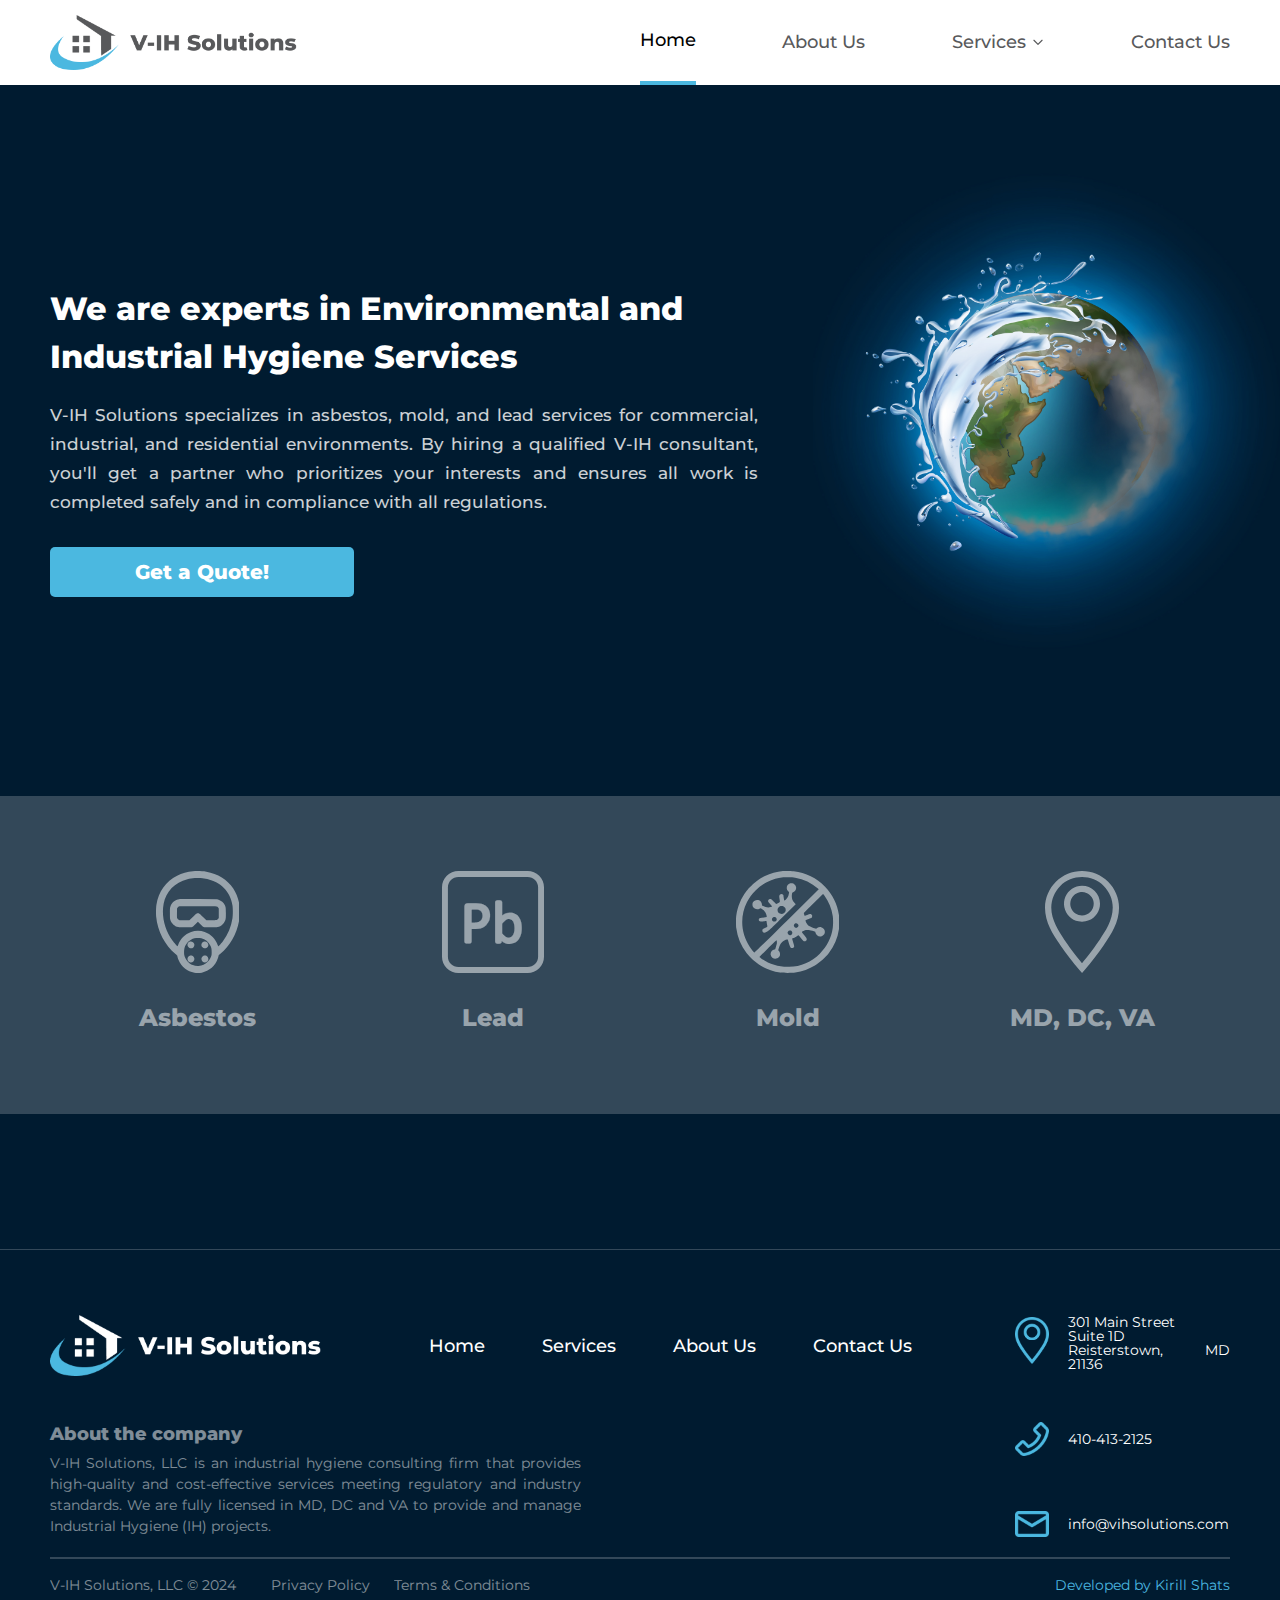
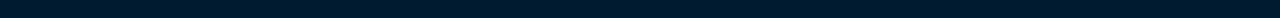
<file: index.html>
<!DOCTYPE html>
<html lang="en">

<head>
    <meta charset="UTF-8">
    <meta name="viewport" content="width=device-width, initial-scale=1.0">
    <title>Industrial Hygienists | MD, D.C., VA | Environmental Consulting</title>
    <link rel="canonical" href="https://www.vihsolutions.com" />
    <meta name="description"
        content="An industrial hygiene and environmental consulting firm serving MD, D.C., and VA, specializing in asbestos, mold, and lead with 20+ years of experience!">
    <link rel="icon" href="/assets/img/icons/favicon.png" type="image/png">

    <link rel="stylesheet" href="/assets/css/styles.css">
    <link rel="stylesheet" href="/assets/css/responsive.css">

    <!-- Google Font - Eventually Download Font -->
    <link rel="preconnect" href="https://fonts.googleapis.com">
    <link rel="preconnect" href="https://fonts.gstatic.com" crossorigin>
    <link href="https://fonts.googleapis.com/css2?family=Montserrat:ital,wght@0,100..900;1,100..900&display=swap"
        rel="stylesheet">
</head>

<body>
    <!-- Navbar -->
    <nav>
        <div id="nav-bar" class="container">
            <div id="upper-nav-layer">
                <a id="nav-logo" class="img-container" href="/">
                    <img src="/assets/img/icons/vih-logo-nav.png" alt="V-IH Solutions, LLC logo.">
                </a>
                <div id="hamburger-menu">
                    <div class="hamburger-line"></div>
                    <div class="hamburger-line"></div>
                    <div class="hamburger-line"></div>
                </div>
            </div>
            <ul id="nav-links">
                <li class="active"><a href="/" class="nav-link">Home</a></li>
                <li><a href="/about-us" class="nav-link">About Us</a></li>
                <li id="nav-services">
                    <span>
                        Services
                        <svg id="services-chevron" viewBox="0 0 24 24" fill="none" xmlns="http://www.w3.org/2000/svg"
                            stroke="">
                            <g stroke-width=""></g>
                            <g stroke-linecap="round" stroke-linejoin="round"></g>
                            <g>
                                <path fill-rule="evenodd" clip-rule="evenodd"
                                    d="M4.29289 8.29289C4.68342 7.90237 5.31658 7.90237 5.70711 8.29289L12 14.5858L18.2929 8.29289C18.6834 7.90237 19.3166 7.90237 19.7071 8.29289C20.0976 8.68342 20.0976 9.31658 19.7071 9.70711L12.7071 16.7071C12.3166 17.0976 11.6834 17.0976 11.2929 16.7071L4.29289 9.70711C3.90237 9.31658 3.90237 8.68342 4.29289 8.29289Z"
                                    fill="#58595B"></path>
                            </g>
                        </svg>
                    </span>
                    <ul id="nav-services-dropdown">
                        <li><a href="/asbestos-services" class="nav-link">Asbestos</a></li>
                        <li><a href="/mold-services" class="nav-link">Mold</a></li>
                        <li><a href="/lead-services" class="nav-link">Lead</a></li>
                    </ul>
                </li>
                <li><a href="/contact-us" class="nav-link">Contact Us</a></li>
            </ul>
        </div>
    </nav>

    <main>
        <!-- Hero -->
        <section id="home-hero-section" class="container page-section">
            <div class="img-container image">
                <img id="hero-img" src="/assets/img/industrial-hygiene-earth.png"
                    alt="Industrial hygiene practices ensuring that the earth is clean through environmental friendly practices">
            </div>
            <div class="hook">
                <h1>We are experts in Environmental and Industrial Hygiene Services</h1>
                <p>V-IH Solutions specializes in asbestos, mold, and lead services for commercial, industrial, and residential
                    environments. By hiring a qualified V-IH consultant, you'll get a partner who prioritizes your
                    interests and ensures all work is completed safely and in compliance with all regulations.
                </p>
                <!-- <p>Hiring a qualified V-IH Solutions consultant to perform any Environmental and Industrial Hygiene
                    Services
                    gets you a partner who represents your interests and ensures that all work is completed correctly.
                </p> -->
                <a class="cta-button home" href="/contact-us">Get a Quote!</a>
            </div>
        </section>

        <!-- Services -->
        <section id="services-section" class="page-section">
            <ul class="container">
                <li class="home-service-item">
                    <a href="/asbestos-services" class="home-service-link">
                        <svg viewBox="0 0 60 73" fill="none" xmlns="http://www.w3.org/2000/svg">
                            <title>Asbestos Service Icon</title>
                            <desc>Icon of face respirator worn during asbestos abatement, signifies that V-IH Solutions
                                offers
                                services that deal with asbestos based consulting</desc>
                            <path fill-rule="evenodd" clip-rule="evenodd"
                                d="M26.468 0.133931C22.4614 0.516242 18.4862 1.63654 15.1063 3.33574C7.04138 7.39037 1.78867 14.7476 0.2992 24.0755C0.0109357 25.881 -0.0963322 30.3994 0.0994109 32.4932C1.07186 42.896 6.31295 53.0489 13.9599 59.3432C14.6669 59.9252 15.2454 60.5 15.2454 60.6206C15.2454 61.0424 15.7616 62.8167 16.1544 63.7453C18.1801 68.5327 22.4611 71.9605 27.5119 72.8393C28.8712 73.0758 31.3815 73.0473 32.7725 72.7796C38.1446 71.7458 42.5847 67.7912 44.2806 62.5298C44.4668 61.9523 44.6534 61.2309 44.6953 60.9265C44.7659 60.4145 44.8703 60.2922 46.092 59.2908C53.4847 53.231 58.6346 43.4592 59.8089 33.2633C60.0366 31.2857 60.0666 27.3232 59.8676 25.4812C59.3742 20.9112 57.6652 16.043 55.3118 12.5036C51.0757 6.13267 44.1703 1.82999 35.9941 0.466764C33.2392 0.00754365 29.2525 -0.131837 26.468 0.133931ZM34.3629 5.30938C37.6077 5.80797 40.3172 6.67352 43.0409 8.0815C45.25 9.22345 46.8742 10.4098 48.5869 12.1323C51.9304 15.4949 53.8252 19.3335 54.742 24.6012C55.0724 26.4994 55.0683 31.6069 54.7344 33.7875C53.8128 39.8088 51.4555 45.4775 47.8913 50.2441C47.049 51.3705 44.7748 53.9333 44.6174 53.9333C44.5584 53.9333 44.3488 53.4756 44.1517 52.9162C42.6253 48.5857 39.279 45.2496 34.8604 43.653C31.9048 42.5851 28.0779 42.5851 25.1223 43.653C20.7191 45.244 17.3504 48.6025 15.8308 52.9162C15.6337 53.4756 15.4249 53.9333 15.3669 53.9333C15.1904 53.9333 12.9137 51.3247 11.9086 49.971C6.23322 42.3266 3.76594 32.1416 5.47674 23.4193C7.1904 14.6828 13.4035 8.30317 22.4762 5.96455C24.0021 5.57121 26.0123 5.22853 27.7729 5.06159C28.9054 4.95424 33.0708 5.11081 34.3629 5.30938ZM16.5917 20.1984C13.7548 20.5328 11.2393 22.6086 10.3283 25.3666C9.97817 26.4266 9.97439 26.4764 9.96734 30.1127C9.96134 33.2349 9.99488 33.9135 10.1905 34.6257C10.929 37.3142 13.2363 39.5312 15.8828 40.0954C17.1908 40.3743 25.2412 40.3636 25.9175 40.0822C26.2092 39.9608 27.1185 39.1631 28.197 38.0824L29.9913 36.2846L31.7857 38.0824C32.8642 39.1631 33.7735 39.9608 34.0651 40.0822C34.75 40.3671 42.7929 40.3741 44.1223 40.0907C46.7092 39.5393 48.897 37.491 49.733 34.8374C50.0027 33.9812 50.0224 33.6733 50.0224 30.3095C50.0224 26.3144 49.9621 25.8629 49.2253 24.338C48.3643 22.5559 46.7633 21.1627 44.8127 20.4979L43.7586 20.1387L30.5786 20.121C23.3296 20.1111 17.0355 20.146 16.5917 20.1984ZM43.6607 25.4694C44.0052 25.6371 44.3718 25.9595 44.5828 26.2801L44.9331 26.8124V30.2549V33.6974L44.5277 34.2018C43.7106 35.2186 43.6761 35.2262 39.6603 35.2718L36.0838 35.3125L33.6575 32.8892C31.2395 30.4745 30.8407 30.1797 29.9913 30.1797C29.1423 30.1797 28.7429 30.4748 26.3332 32.8814L23.9146 35.2968L20.5914 35.296C18.7081 35.2956 17.0578 35.2365 16.7827 35.1598C16.1531 34.9839 15.561 34.4756 15.2334 33.8293C14.9888 33.3474 14.9742 33.1008 15.0106 30.0627L15.0496 26.8116L15.3978 26.2829C15.6015 25.9736 15.9807 25.6373 16.3112 25.4727L16.8766 25.1913L29.9827 25.1912C43.0719 25.191 43.0897 25.1914 43.6607 25.4694ZM32.4172 48.1607C35.254 48.8878 37.5275 50.6929 38.8465 53.2654C39.7121 54.9535 39.8401 55.5546 39.8409 57.9362C39.8415 59.8995 39.8178 60.1045 39.4763 61.0861C38.9407 62.6253 38.1777 63.8341 36.9841 65.0347C35.0988 66.9307 33.1214 67.8277 30.568 67.9447C28.8526 68.0233 27.6958 67.8483 26.3471 67.3057C23.2441 66.0573 20.8293 63.1369 20.1975 59.8682C19.9962 58.8267 20.1077 56.2601 20.4012 55.1801C21.3259 51.7777 24.0725 49.0744 27.5305 48.1635C28.8763 47.809 31.0401 47.8078 32.4172 48.1607ZM23.9082 50.6408C22.0358 51.496 22.0687 54.3029 23.9609 55.1448C25.8775 55.9974 27.9269 54.2646 27.387 52.2479C26.9897 50.7641 25.3235 49.9945 23.9082 50.6408ZM33.9661 50.6365C33.1285 51.0191 32.4722 52.0062 32.4722 52.8834C32.4722 53.3275 32.7625 54.0812 33.0794 54.46C34.1004 55.6803 36.0227 55.6638 36.9533 54.4267C38.5248 52.3375 36.3322 49.5554 33.9661 50.6365ZM23.8325 60.7634C21.7085 61.8914 22.3211 65.18 24.7054 65.4502C26.1202 65.6106 27.5105 64.3908 27.5105 62.9891C27.5105 62.1383 26.7596 60.9984 25.9849 60.6728C25.3833 60.42 24.4009 60.4614 23.8325 60.7634ZM33.969 60.6712C33.4105 60.9261 32.7678 61.7111 32.5977 62.3459C32.0071 64.5522 34.5562 66.3303 36.4158 65.009C37.7974 64.0273 37.8282 62.0513 36.4787 60.9692C36.0694 60.641 35.845 60.566 35.1737 60.5322C34.6816 60.5076 34.208 60.5622 33.969 60.6712Z" />
                        </svg>
                        <h2>Asbestos</h2>
                    </a>
                </li>

                <li class="home-service-item">
                    <a href="/lead-services" class="home-service-link">
                        <svg viewBox="0 0 73 73" fill="none" xmlns="http://www.w3.org/2000/svg">
                            <title>Lead Service Icon</title>
                            <desc>Icon of the chemical symbol for lead, signifies that V-IH Solutions offers services
                                that deal
                                with lead based consulting.</desc>
                            <g>
                                <path
                                    d="M38.0392 36.412C38.0392 31.9406 38.0392 27.4691 38.0392 22.9976C38.0392 22.7426 38.0392 22.484 38.0603 22.2307C38.0695 21.9544 38.1705 21.6891 38.3473 21.4767C38.524 21.2642 38.7666 21.1167 39.0365 21.0574C40.0018 20.8004 41.017 20.7955 41.9847 21.0433C42.7041 21.2193 43.0137 21.6678 43.0137 22.4101C43.0137 25.3442 43.0137 28.2765 43.0137 31.2053C43.0238 31.4085 43.0443 31.6111 43.0753 31.8122C43.2577 31.7312 43.4341 31.6371 43.603 31.5307C45.8053 29.9001 48.2469 29.4199 50.8872 30.1024C53.3639 30.7444 54.9787 32.3891 55.9761 34.697C56.6797 36.3364 56.9629 38.0761 57.0315 39.8457C57.1335 42.3347 56.9048 44.771 55.9057 47.0982C53.9708 51.589 49.8986 52.75 46.3365 52.0481C45.0806 51.8001 44.0181 51.144 43.0331 50.3524C42.9319 50.2781 42.8268 50.2094 42.7182 50.1466C42.6764 50.2751 42.6452 50.4069 42.625 50.5406C42.5792 51.2196 42.2609 51.6435 41.5907 51.8159C40.7486 52.0349 39.8645 52.0349 39.0225 51.8159C38.7593 51.7643 38.5211 51.6255 38.3465 51.4218C38.1719 51.2182 38.0711 50.9617 38.0603 50.6936C38.0409 50.4702 38.0409 50.2469 38.0321 50.0217C38.0321 49.99 38.0321 49.9584 38.0321 49.9267L38.0392 36.412ZM43.0155 41.0506C43.0155 42.106 43.0155 43.1615 43.0155 44.2169C43.0008 44.3907 43.0408 44.5647 43.1298 44.7147C44.0445 45.7701 44.9874 46.8097 46.2961 47.4078C47.9109 48.1483 49.6383 47.6927 50.6216 46.2169C50.9961 45.6399 51.2869 45.0127 51.4852 44.3541C52.013 42.6724 52.0006 40.9433 51.8089 39.2089C51.6946 38.1658 51.4852 37.1508 50.9857 36.2185C50.2152 34.7726 49.0367 34.1552 47.4131 34.3487C46.6885 34.4219 46.0036 34.7146 45.45 35.1877C44.6813 35.8615 43.9566 36.595 43.2424 37.3197C43.099 37.5052 43.0238 37.7344 43.0296 37.9688C43.0032 38.9996 43.0155 40.0269 43.0155 41.0524V41.0506Z" />
                                <path
                                    d="M48.2239 52.3243C47.5877 52.3271 46.9526 52.2682 46.3277 52.1484C45.2178 51.9285 44.187 51.4008 42.9855 50.4351C42.9211 50.3847 42.8529 50.3394 42.7815 50.2996V50.3119C42.7545 50.3936 42.7362 50.4779 42.727 50.5635C42.676 51.297 42.3171 51.7403 41.6276 51.9162C40.7712 52.1395 39.8718 52.1395 39.0154 51.9162C38.7344 51.861 38.4803 51.7129 38.2939 51.4955C38.1075 51.2782 37.9998 51.0043 37.9881 50.7183C37.9741 50.56 37.9688 50.4016 37.9653 50.2468C37.9653 50.1782 37.9653 50.1096 37.9653 50.0428C37.9635 50.0194 37.9635 49.9959 37.9653 49.9724V35.0716C37.9653 31.047 37.9653 27.0223 37.9653 22.9976V22.9149C37.9653 22.688 37.9653 22.4523 37.9864 22.2219C37.9965 21.9273 38.1046 21.6446 38.2935 21.4184C38.4825 21.1922 38.7414 21.0354 39.0295 20.973C40.0084 20.711 41.0382 20.7055 42.0198 20.9571C42.7674 21.1471 43.1157 21.608 43.1157 22.4101C43.1157 23.7845 43.1157 25.1583 43.1157 26.5315C43.1157 28.09 43.1157 29.6491 43.1157 31.2088C43.1187 31.3432 43.131 31.4772 43.1527 31.6099C43.1527 31.6345 43.1527 31.6574 43.1527 31.6802L43.2125 31.6521C43.3316 31.6001 43.4453 31.5365 43.552 31.4621C45.7754 29.8174 48.2521 29.3319 50.91 30.0197C53.253 30.6266 54.9857 32.1903 56.0587 34.6653C56.7025 36.1499 57.042 37.7964 57.1264 39.8457C57.246 42.7481 56.8854 45.0647 55.9936 47.1369C54.3384 50.9804 51.158 52.3243 48.2239 52.3243ZM42.6689 50.0111L42.7727 50.078L42.873 50.1396C42.9505 50.1847 43.0251 50.2346 43.0964 50.2891C44.2749 51.2354 45.2811 51.7543 46.3611 51.9672C49.64 52.6128 53.8511 51.6646 55.8318 47.07C56.7113 45.0225 57.0631 42.7287 56.9505 39.858C56.8661 37.8281 56.5319 36.2027 55.8951 34.7392C54.8397 32.3152 53.1528 30.7866 50.8643 30.1938C48.2591 29.5201 45.8334 29.9951 43.6522 31.6011C43.5365 31.6811 43.4134 31.75 43.2846 31.8069L43.1087 31.8895L42.9943 31.9511L42.9803 31.8227C42.9803 31.7576 42.9662 31.6943 42.9574 31.631C42.9347 31.4901 42.9218 31.3479 42.9187 31.2053C42.9187 29.6468 42.9187 28.0877 42.9187 26.528C42.9187 25.1536 42.9187 23.7804 42.9187 22.4083C42.9187 21.6889 42.6214 21.2931 41.9565 21.1242C41.0032 20.8796 40.0029 20.8851 39.0523 21.1401C38.7994 21.1933 38.5717 21.3303 38.4061 21.5288C38.2404 21.7273 38.1465 21.9758 38.1394 22.2342C38.1201 22.4576 38.1201 22.688 38.1201 22.9114V22.9941C38.1201 27.0188 38.1201 31.0434 38.1201 35.0681V49.9566C38.1183 49.9771 38.1183 49.9977 38.1201 50.0182C38.1201 50.0868 38.1201 50.1554 38.1201 50.224C38.1201 50.3753 38.1288 50.5318 38.1412 50.6848C38.1494 50.9349 38.2428 51.1747 38.406 51.3644C38.5692 51.5541 38.7922 51.6824 39.0383 51.728C39.8651 51.9463 40.7341 51.9493 41.5625 51.7368C42.1781 51.5784 42.486 51.1985 42.53 50.5406C42.5402 50.4418 42.5614 50.3445 42.5933 50.2504C42.6038 50.2117 42.6161 50.1712 42.6267 50.1307L42.6689 50.0111ZM47.8264 47.8458C47.2836 47.8431 46.7477 47.7231 46.2556 47.494C44.9645 46.8994 44.0111 45.8704 43.0682 44.778C42.9644 44.6135 42.9168 44.4196 42.9328 44.2257C42.9328 43.4288 42.9328 42.6197 42.9328 41.8369V41.0506C42.9328 40.778 42.9328 40.5035 42.9328 40.2309C42.9328 39.4903 42.9328 38.7234 42.9451 37.9705C42.9402 37.7155 43.0242 37.4668 43.1826 37.2669C43.8651 36.5633 44.6056 35.821 45.3954 35.1314C45.962 34.6447 46.6645 34.3438 47.4078 34.2695C49.0771 34.0708 50.275 34.6987 51.0666 36.1851C51.5028 37.0031 51.7596 37.9441 51.9003 39.2107C52.1325 41.3215 52.0305 42.9169 51.5714 44.3928C51.3695 45.06 51.0734 45.695 50.6919 46.2785C50.3834 46.7584 49.9594 47.1534 49.4588 47.4272C48.9582 47.701 48.397 47.8449 47.8264 47.8458ZM43.0964 41.0524V41.8387C43.0964 42.6214 43.0964 43.4306 43.0964 44.2257C43.0836 44.3782 43.116 44.5312 43.1896 44.6654C44.1553 45.7824 45.0559 46.7552 46.3172 47.3356C47.9003 48.0604 49.5872 47.596 50.5388 46.1782C50.908 45.6075 51.1946 44.9874 51.3902 44.3365C51.8405 42.8853 51.9408 41.3109 51.7121 39.2265C51.5749 37.9758 51.3234 37.0629 50.8977 36.2643C50.1431 34.857 49.005 34.2519 47.413 34.4401C46.7058 34.5113 46.0373 34.7974 45.4974 35.2599C44.7129 35.9459 43.9741 36.6882 43.2951 37.3865C43.1683 37.5564 43.102 37.7639 43.1069 37.9758C43.0911 38.7269 43.0928 39.4921 43.0946 40.2309C43.0946 40.5053 43.0946 40.778 43.0946 41.0524H43.0964Z" />
                                <path
                                    d="M16.0582 37.7911C16.0582 33.6867 16.0582 29.5823 16.0582 25.4779C16.0582 23.7927 16.8551 22.9976 18.5209 22.9959C20.4453 22.9959 22.3691 22.9959 24.2923 22.9959C25.8068 22.9959 27.3125 23.1384 28.7426 23.6502C32.1218 24.8587 34.0426 27.258 34.3469 30.8535C34.602 33.8544 33.865 36.558 31.6486 38.7146C30.1252 40.1975 28.2413 41.0014 26.1569 41.2494C24.6986 41.4253 23.2175 41.3989 21.7452 41.4534C21.1718 41.4746 21.1665 41.4534 21.1665 42.0498C21.1665 44.8068 21.1665 47.5626 21.1665 50.3172C21.1665 51.2143 20.8375 51.7244 19.9545 51.8142C19.0516 51.9106 18.1408 51.9077 17.2386 51.8054C16.3801 51.7086 16.0494 51.2091 16.0494 50.3348C16.0494 46.1518 16.0494 41.9683 16.0494 37.7841L16.0582 37.7911ZM21.177 32.1904C21.177 33.6328 21.177 35.0734 21.177 36.5141C21.177 36.7885 21.2175 36.9749 21.564 36.9679C22.5719 36.9486 23.5834 36.9996 24.5896 36.9362C26.9256 36.7902 28.4858 35.485 28.9133 33.3373C29.0191 32.7869 29.061 32.2261 29.0382 31.6662C28.952 29.3495 27.5782 27.8403 25.2897 27.6204C24.0988 27.5025 22.8921 27.5447 21.6942 27.492C21.2949 27.4761 21.1665 27.6169 21.1665 28.0197C21.1893 29.3953 21.177 30.7831 21.177 32.1904Z" />
                                <path
                                    d="M18.6458 51.9795C18.1756 51.9794 17.7058 51.9529 17.2385 51.9003C16.3748 51.8036 15.972 51.3075 15.972 50.3418C15.972 47.2412 15.972 44.1401 15.972 41.0383V34.259C15.972 31.3343 15.972 28.4084 15.972 25.4814C15.972 23.754 16.8111 22.9132 18.5314 22.9114C20.4558 22.9114 22.3796 22.9114 24.3028 22.9114C26.1164 22.9114 27.5394 23.126 28.7831 23.5711C32.2343 24.8024 34.1393 27.2545 34.4454 30.85C34.7198 34.0848 33.8034 36.7533 31.7207 38.7815C30.2378 40.2239 28.3785 41.0858 26.1779 41.3409C25.1225 41.4622 24.0425 41.4869 22.9958 41.5168C22.5842 41.5168 22.1709 41.5344 21.7645 41.5502H21.7258C21.4971 41.5502 21.3599 41.5625 21.316 41.61C21.272 41.6575 21.2702 41.8176 21.2702 42.0568V50.3242C21.2702 51.3075 20.8604 51.8124 19.9809 51.9074C19.5375 51.9564 19.0918 51.9804 18.6458 51.9795ZM16.1444 37.8791V41.0453C16.1444 44.1459 16.1444 47.2471 16.1444 50.3489C16.1444 51.2196 16.4874 51.6453 17.2544 51.7332C18.1511 51.8326 19.056 51.8326 19.9527 51.7332C20.7478 51.6453 21.0855 51.2249 21.0855 50.326V42.0585C21.0855 41.4411 21.1278 41.3971 21.71 41.376H21.7487C22.1621 41.3602 22.5754 41.3514 22.9888 41.3426C24.0302 41.318 25.0997 41.2951 26.1551 41.1667C28.3117 40.9169 30.141 40.0726 31.5958 38.6566C33.6398 36.6689 34.5386 34.0461 34.2677 30.8658C33.9687 27.3477 32.1041 24.9484 28.7215 23.7382C27.4902 23.3002 26.0935 23.0944 24.3011 23.0891C22.3767 23.0891 20.4529 23.0891 18.5297 23.0891C16.9043 23.0891 16.1479 23.8525 16.1462 25.4832C16.1462 28.4078 16.1462 31.3337 16.1462 34.2607V37.8808L16.1444 37.8791ZM23.2984 37.0488H22.7109C22.3344 37.0488 21.9457 37.0488 21.564 37.0488C21.501 37.0552 21.4374 37.0488 21.377 37.0301C21.3166 37.0113 21.2605 36.9806 21.2122 36.9397C21.1171 36.8168 21.0742 36.6614 21.0926 36.507C21.0926 35.441 21.0926 34.3745 21.0926 33.3073V32.1904C21.0926 31.8104 21.0926 31.4304 21.0926 31.0505C21.0926 30.0549 21.0926 29.0241 21.0838 28.0126C21.072 27.9264 21.0784 27.8386 21.1027 27.755C21.1269 27.6714 21.1684 27.5937 21.2245 27.5272C21.2905 27.4747 21.3665 27.4364 21.4479 27.4146C21.5293 27.3928 21.6143 27.388 21.6977 27.4005C22.141 27.4198 22.593 27.4269 23.0293 27.4339C23.7751 27.4445 24.5456 27.455 25.2984 27.5289C27.6063 27.7541 29.0364 29.3003 29.1261 31.6644C29.1495 32.2309 29.107 32.7982 28.9994 33.3548C28.565 35.5378 26.959 36.8729 24.6018 37.0242C24.1638 37.0418 23.7294 37.0488 23.2984 37.0488ZM22.1198 36.8729H22.7126C23.3265 36.8729 23.9616 36.8817 24.5825 36.843C26.8604 36.7005 28.4066 35.4147 28.8253 33.3144C28.9309 32.7711 28.9722 32.2173 28.9484 31.6644C28.8622 29.3636 27.5254 27.9177 25.2808 27.6978C24.5332 27.6257 23.7681 27.6151 23.0258 27.6045C22.5877 27.6045 22.1339 27.5905 21.6871 27.5711C21.5679 27.5506 21.4453 27.5777 21.3459 27.6468C21.2722 27.7483 21.2407 27.8743 21.2579 27.9986C21.272 29.0135 21.2702 30.0426 21.2667 31.0399C21.2667 31.4199 21.2667 31.7998 21.2667 32.1798V33.3038C21.2667 34.3698 21.2667 35.4369 21.2667 36.5053C21.2527 36.612 21.2764 36.7202 21.3336 36.8113C21.4 36.8597 21.4826 36.8805 21.564 36.8694C21.7452 36.8676 21.9334 36.8676 22.1198 36.8676V36.8729Z" />
                                <path
                                    d="M61.2831 73H11.7117C8.60577 72.9963 5.62822 71.7605 3.43252 69.5638C1.23681 67.3671 0.00232742 64.389 0 61.2831V11.7117C0.00372412 8.60668 1.23882 5.62994 3.43438 3.43438C5.62994 1.23882 8.60668 0.00372412 11.7117 0H61.2831C64.389 0.00232742 67.3671 1.23681 69.5638 3.43252C71.7605 5.62822 72.9963 8.60577 73 11.7117V61.2831C72.9977 64.3899 71.7625 67.3688 69.5656 69.5656C67.3688 71.7625 64.3899 72.9977 61.2831 73ZM11.7117 4.22169C9.72591 4.22401 7.82216 5.01388 6.41802 6.41802C5.01388 7.82216 4.22401 9.72591 4.22169 11.7117V61.2831C4.22262 63.2697 5.01187 65.1748 6.41616 66.5801C7.82045 67.9854 9.725 68.776 11.7117 68.7783H61.2831C63.2706 68.7774 65.1765 67.9874 66.582 66.582C67.9874 65.1765 68.7774 63.2706 68.7783 61.2831V11.7117C68.776 9.725 67.9854 7.82045 66.5801 6.41616C65.1748 5.01187 63.2697 4.22262 61.2831 4.22169H11.7117Z" />
                            </g>
                        </svg>
                        <h2>Lead</h2>
                    </a>
                </li>
                <li class="home-service-item">
                    <a href="/mold-services" class="home-service-link">
                        <svg viewBox="0 0 74 73" fill="none" xmlns="http://www.w3.org/2000/svg">
                            <title>Mold Service Icon</title>
                            <desc>Icon of mold bacteria growing, signifies that V-IH Solutions offers services that deal
                                with
                                mold based consulting</desc>
                            <path fill-rule="evenodd" clip-rule="evenodd"
                                d="M33.6315 0.0794455C28.9633 0.554023 24.6983 1.73789 20.7212 3.66331C18.2997 4.83554 17.0551 5.59021 14.6764 7.32851C12.5826 8.85877 9.04139 12.3215 7.5326 14.314C3.52442 19.6073 1.16683 25.3121 0.182655 32.0989C-0.0564482 33.7479 -0.0621196 39.0222 0.173401 40.7919C1.06324 47.4805 3.49502 53.4034 7.53573 58.7242C9.82766 61.7421 13.9543 65.4399 17.5122 67.6637C21.2873 70.0233 26.685 71.968 31.542 72.7184C33.9711 73.0939 40.0083 73.0939 42.4374 72.7184C47.3341 71.9619 52.6539 70.0451 56.4672 67.6632C60.0316 65.4368 64.1732 61.7227 66.4845 58.6799C70.3726 53.561 72.7109 47.9772 73.7287 41.3813C74.0905 39.0361 74.0905 34.0021 73.7287 31.6569C72.4839 23.5891 69.17 16.8156 63.7358 11.2318C57.6731 5.00218 49.9341 1.19789 41.2943 0.200263C39.5744 0.0016508 35.0918 -0.0690718 33.6315 0.0794455ZM42.3465 4.83068C48.5239 5.9005 54.0302 8.5106 58.6313 12.55L59.2283 13.0741L36.3182 35.6996C23.7177 48.1437 13.3281 58.3252 13.2303 58.3252C12.9617 58.3252 11.0332 55.9551 9.81348 54.1261C3.43681 44.5636 2.70249 32.3837 7.88901 22.2072C9.57467 18.8997 11.2756 16.583 13.9966 13.8882C18.9355 8.99653 24.8601 5.95119 31.5703 4.85513C34.1096 4.44038 34.3693 4.42432 37.6613 4.47692C39.7662 4.51051 41.0629 4.60849 42.3465 4.83068ZM38.8544 8.8097C37.2351 9.29607 36.321 10.5094 36.3189 12.1761C36.3178 13.0354 36.6613 13.783 37.3992 14.5272L38.0186 15.1516L37.8279 16.2952C37.5537 17.9382 36.8427 19.3173 35.7294 20.3656C35.2307 20.8352 34.7418 21.1929 34.643 21.1604C34.5057 21.1151 33.9899 18.3132 33.9363 17.3216C33.9328 17.2571 33.7651 17.0417 33.5636 16.8428C33.0115 16.2976 31.97 16.3306 31.3812 16.9117C30.8659 17.4205 30.8388 17.8296 31.1706 20.0908C31.5282 22.5268 31.5627 22.4095 30.3488 22.8797C29.7747 23.102 29.2669 23.3445 29.2206 23.4186C28.9972 23.7755 28.4966 23.4217 26.9148 21.7891C25.2653 20.0867 25.174 20.0172 24.5841 20.0172C23.8368 20.0172 23.2708 20.4154 23.0408 21.1033C22.7968 21.8331 23.015 22.229 24.5358 23.8153C25.2753 24.5867 25.856 25.2901 25.8262 25.3784C25.7311 25.6601 24.1898 26.0398 23.1032 26.0491C21.8047 26.0601 20.5592 25.7506 19.4241 25.1345C18.5634 24.6675 18.557 24.6591 18.557 23.9903C18.557 23.0744 17.9365 21.877 17.1825 21.3379C16.8592 21.1066 16.2418 20.8395 15.8104 20.7441C14.3536 20.4223 12.7863 21.178 12.0324 22.5657C11.6529 23.2642 11.6876 24.7852 12.1008 25.5606C12.9869 27.2239 15.2912 27.8874 16.8592 26.9307L17.3948 26.6039L18.0133 26.901C19.0507 27.3994 20.1904 28.3928 20.8092 29.338C21.4153 30.2635 21.9898 31.8206 21.9898 32.5374V32.9447L20.0122 33.1963C17.5936 33.5041 16.9836 33.6522 16.6088 34.0221C16.1767 34.4487 16.2158 35.4001 16.6846 35.8627C17.1288 36.3013 17.5477 36.3172 19.9713 35.9884C20.9279 35.8586 21.7468 35.7881 21.7911 35.8318C21.8353 35.8755 21.9305 36.4311 22.0025 37.0666C22.0746 37.7021 22.2323 38.5465 22.3534 38.9431C22.6149 39.8009 22.7258 39.6832 20.6147 40.7868C19.8104 41.2073 19.0855 41.6745 19.0039 41.8249C18.7345 42.3219 18.8291 43.25 19.1916 43.6659C19.7906 44.3534 20.5025 44.3198 22.0664 43.5307C23.4099 42.8526 23.4219 42.8415 33.0872 33.2993L42.7631 23.7466L41.9659 22.9501C40.2001 21.1857 39.6061 19.083 40.1028 16.3554C40.2664 15.4564 40.2956 15.4117 40.8332 15.2307C42.2201 14.7638 43.0643 13.562 43.0643 12.0541C43.0643 9.90148 40.8644 8.2062 38.8544 8.8097ZM63.2337 17.5492C66.372 21.7475 68.4784 26.8798 69.2382 32.18C69.5735 34.5191 69.5735 38.5191 69.2382 40.8582C68.2238 47.9345 65.1266 54.0555 59.9828 59.15C53.9642 65.111 46.5226 68.3127 38.0345 68.5932C30.8556 68.8305 24.1093 66.8382 18.2373 62.7469C17.4925 62.2279 16.8472 61.7105 16.803 61.5967C16.7164 61.374 28.642 49.4849 28.952 49.4849C29.1765 49.4849 29.3609 51.0513 29.2332 51.8738C29.1793 52.2211 28.8944 53.3101 28.5999 54.2937L28.0647 56.0823L27.4793 56.1598C25.816 56.3799 24.4816 58.3103 24.811 60.0196C25.3381 62.7552 28.5856 63.7563 30.5721 61.7952C30.9503 61.4217 31.2876 60.9178 31.3806 60.587C31.7436 59.2969 31.4254 57.9021 30.5772 57.0647L30.1941 56.6865L30.7344 54.9643C31.3845 52.8921 31.8744 51.9979 32.9184 50.9773C33.7851 50.1299 35.4278 49.2497 36.4182 49.1018L37.0409 49.0089L37.4897 50.4625C37.7365 51.262 38.1119 52.4852 38.3239 53.1809C38.8003 54.7452 39.1809 55.1574 40.1483 55.1574C40.7185 55.1574 40.8859 55.0847 41.2556 54.6762C41.4952 54.4116 41.6911 54.0375 41.6911 53.8451C41.6911 53.6525 41.3559 52.4105 40.9461 51.0847C40.5364 49.7591 40.2006 48.6006 40.1998 48.5101C40.1992 48.4196 40.5874 48.2057 41.0626 48.0346C41.5379 47.8636 42.5408 47.3243 43.2913 46.8362C44.0419 46.3481 44.6892 45.9488 44.7299 45.9488C44.7707 45.9488 45.586 46.9059 46.5419 48.0758C48.4163 50.37 48.6747 50.548 49.6635 50.2257C50.6026 49.9198 50.9345 48.8441 50.3696 47.9378C50.2181 47.6947 49.4121 46.6676 48.5787 45.6553C47.7453 44.6429 47.0856 43.7478 47.1126 43.6662C47.1936 43.4218 48.0811 42.8871 48.9811 42.5404C49.6284 42.2909 50.1563 42.2124 51.2433 42.2034C52.5287 42.1927 52.852 42.2523 54.7012 42.8408L56.7412 43.49L56.8404 44.0127C57.2318 46.0714 59.2095 47.2442 61.3179 46.6681C62.1099 46.4515 63.245 45.331 63.4644 44.5491C64.0262 42.5455 62.941 40.6754 60.942 40.202C59.9598 39.9693 58.9382 40.2071 58.0528 40.8746L57.3942 41.3711L55.4213 40.718C54.3363 40.3586 53.1269 39.8609 52.7337 39.6119C51.7082 38.9623 50.7012 37.8388 50.192 36.7762C49.6885 35.7257 49.6347 35.223 50.012 35.0955C51.8714 34.4673 54.1196 33.4916 54.3027 33.2334C54.5603 32.8703 54.5991 31.918 54.3731 31.5015C54.1934 31.1698 53.4749 30.7729 53.0545 30.7729C52.8932 30.7729 51.9749 31.0764 51.0139 31.4474C50.0529 31.8183 49.2174 32.067 49.1571 31.9999C49.022 31.8493 48.5568 30.4206 48.5568 30.1564C48.5568 29.9581 62.124 16.481 62.3237 16.481C62.385 16.481 62.7944 16.9618 63.2337 17.5492ZM33.8228 25.2302C34.4082 25.478 35.1985 26.2786 35.4134 26.8412C35.6461 27.4507 35.6064 28.5099 35.3304 29.049C34.5351 30.603 32.8784 31.1893 31.3957 30.4414C30.1209 29.7984 29.5429 28.5991 29.8156 27.1635C29.9338 26.5416 30.813 25.513 31.4673 25.2312C32.0581 24.9766 33.2231 24.9761 33.8228 25.2302ZM28.2051 33.0765C28.8124 33.361 29.1539 33.9398 29.1539 34.6847C29.1539 35.0999 29.0383 35.3367 28.6465 35.7235C28.2133 36.151 28.0363 36.2244 27.4375 36.2244C26.8387 36.2244 26.6617 36.151 26.2286 35.7235C25.8368 35.3367 25.7211 35.0999 25.7211 34.6847C25.7211 33.9507 26.0571 33.3687 26.6462 33.0821C27.2714 32.7779 27.5656 32.7768 28.2051 33.0765ZM44.1641 37.8547C45.3268 38.9329 44.5984 40.7116 42.9943 40.7116C42.5089 40.7116 42.3211 40.6176 41.9004 40.1646C41.3319 39.5521 41.2477 38.9911 41.6185 38.2836C42.0888 37.3856 43.417 37.1618 44.1641 37.8547ZM39.5692 42.79C40.6171 43.5144 40.5541 45.1654 39.4573 45.7253C38.2258 46.354 36.9151 45.5156 36.9151 44.0997C36.9151 43.6845 37.0307 43.4477 37.4225 43.0609C37.8451 42.6438 38.0394 42.56 38.5833 42.56C38.9427 42.56 39.3864 42.6634 39.5692 42.79Z" />
                        </svg>
                        <h2>Mold</h2>
                    </a>
                </li>
                <li class="home-service-item">
                    <a href="/contact-us" class="home-service-link">
                        <svg viewBox="0 0 53 73" fill="none" xmlns="http://www.w3.org/2000/svg">
                            <title>Company Location Icon</title>
                            <desc>Icon of a map pin, signifying that V-IH Solutions is licensed and operates in
                                Washington D.C.,
                                Maryland, and Virginia</desc>
                            <g>
                                <path
                                    d="M26.4888 10.5791C23.9404 10.5791 21.4493 11.3323 19.3305 12.7435C17.2116 14.1546 15.5601 16.1604 14.5849 18.5071C13.6097 20.8538 13.3546 23.4361 13.8517 25.9274C14.3489 28.4186 15.576 30.707 17.378 32.5031C19.1799 34.2992 21.4757 35.5224 23.9751 36.0179C26.4745 36.5134 29.0651 36.2591 31.4195 35.2871C33.7738 34.315 35.7861 32.6689 37.2019 30.5569C38.6177 28.445 39.3734 25.9619 39.3734 23.4219C39.3734 20.0157 38.0159 16.7491 35.5995 14.3406C33.1832 11.9321 29.906 10.5791 26.4888 10.5791ZM26.4888 31.782C24.8299 31.782 23.2083 31.2917 21.829 30.3731C20.4497 29.4544 19.3747 28.1488 18.7398 26.6211C18.105 25.0935 17.9389 23.4126 18.2626 21.7909C18.5862 20.1692 19.385 18.6795 20.558 17.5103C21.731 16.3412 23.2255 15.5449 24.8525 15.2224C26.4795 14.8998 28.1659 15.0653 29.6985 15.6981C31.2311 16.3309 32.541 17.4024 33.4626 18.7772C34.3842 20.152 34.8761 21.7684 34.8761 23.4219C34.8702 25.6352 33.9839 27.7559 32.4116 29.3189C30.8393 30.8819 28.7093 31.7596 26.4888 31.7596V31.782Z" />
                                <path
                                    d="M26.4888 2.21888e-09C19.4847 0.00583098 12.7676 2.77406 7.80453 7.70007C2.84142 12.6261 0.0356414 19.3096 0 26.2908C0 36.7578 5.89139 45.5213 10.2087 51.9091L10.9958 53.0746C15.2913 59.28 19.8993 65.2645 24.8023 71.0052L26.5112 73L28.2202 71.0052C33.1225 65.264 37.7306 59.2795 42.0267 53.0746L42.8137 51.8867C47.1086 45.4989 53 36.7578 53 26.2908C52.9643 19.3057 50.1555 12.6188 45.1875 7.69217C40.2195 2.76552 33.4967 -9.04511e-05 26.4888 2.21888e-09ZM39.0585 49.3092L38.249 50.4971C34.3814 56.2797 29.2546 62.7571 26.4888 65.9622C23.8354 62.7571 18.5961 56.2797 14.7285 50.4971L13.9415 49.3092C9.96139 43.3921 4.49724 35.3009 4.49724 26.2011C4.49724 23.3225 5.06607 20.4721 6.17125 17.8126C7.27642 15.1531 8.89631 12.7367 10.9384 10.7012C12.9805 8.66573 15.4048 7.0511 18.073 5.94951C20.7411 4.84792 23.6008 4.28093 26.4888 4.28093C29.3767 4.28093 32.2364 4.84792 34.9045 5.94951C37.5727 7.0511 39.997 8.66573 42.0391 10.7012C44.0812 12.7367 45.7011 15.1531 46.8063 17.8126C47.9114 20.4721 48.4803 23.3225 48.4803 26.2011C48.4803 35.3905 43.0386 43.4817 39.0585 49.3092Z" />
                            </g>
                        </svg>
                        <h2>MD, DC, VA</h2>
                    </a>
                </li>
            </ul>
        </section>
    </main>

    <!-- Footer -->
    <footer>
        <div id="footer" class="container">
            <div id="footer-logo" class="img-container">
                <img src="/assets/img/icons/vih-logo-footer.png" alt="V-IH Solutions, LLC logo.">
            </div>
            <ul id="footer-nav">
                <li><a href="/">Home</a></li>
                <li><a href="/asbestos-services">Services</a></li>
                <li><a href="/about-us">About Us</a></li>
                <li><a href="/contact-us">Contact Us</a></li>
            </ul>
            <ul id="footer-contact">
                <li class="footer-contact-item">
                    <div class="img-container footer-contact-icon">
                        <img src="/assets/img/icons/footer-location.png" alt="">
                    </div>
                    <address id="footer-address">
                        <p>301 Main Street</p>
                        <p>Suite 1D</p>
                        <p>Reisterstown, MD 21136</p>
                    </address>
                </li>
                <li class="footer-contact-item">
                    <div class="img-container footer-contact-icon">
                        <img src="/assets/img/icons/footer-phone.png" alt="">
                    </div>
                    <address>
                        <a href="tel:4104132125">410-413-2125</a>
                    </address>
                </li>
                <li class="footer-contact-item">
                    <div class="img-container footer-contact-icon">
                        <img src="/assets/img/icons/footer-email.png" alt="">
                    </div>
                    <address>
                        <a href="mailto:info@vihsolutions.com">info@vihsolutions.com</a>
                    </address>
                </li>
            </ul>
            <section id="footer-about">
                <h2>About the company</h2>
                <p>V-IH Solutions, LLC is an industrial hygiene consulting firm that provides high-quality and
                    cost-effective services meeting regulatory and industry standards. We are fully licensed in MD, DC
                    and
                    VA to provide and manage Industrial Hygiene (IH) projects.</p>
            </section>
            <section id="footer-legal">
                <hr>
                <p>V-IH Solutions, LLC &copy 2024</p>
                <div id="privacy-terms">
                    <a id="privacy-policy" href="#">Privacy Policy</a>
                    <a id="terms-conditions" href="#">Terms & Conditions</a>
                </div>
                <a id="footer-credit" href="https://www.linkedin.com/in/kirillshats/" target="_blank">Developed by
                    Kirill Shats</a>
            </section>
        </div>
    </footer>

    <div id="privacy-modal" class="modal" role="dialog">
        <div class="modal-content-container">
            <svg class="modal-close-button" viewBox="0 0 24 24" fill="none" xmlns="http://www.w3.org/2000/svg">
                <path d="M7 17L16.8995 7.10051" stroke="rgba(0,0,0, .6)" stroke-linecap="round" stroke-linejoin="round">
                </path>
                <path d="M7 7.00001L16.8995 16.8995" stroke="rgba(0,0,0, .6)" stroke-linecap="round"
                    stroke-linejoin="round"></path>
            </svg>

            <div class="modal-header">
                <h2>Privacy Policy</h2>
                <hr>
            </div>
            <div class="modal-content">
                <p>V-IH Solutions, LLC operates https://vihsolutions.com (the “Site”). This Privacy Policy section
                    informs you of our policies regarding the collection, use, and disclosure of Personal Information we
                    receive from users of the Site.</p>
                <p>We use your Personal Information only for providing and improving the Site. By using the Site, you
                    agree to the collection and use of information in accordance with this policy.</p>

                <h3>Information Collection & Use</h3>
                <p>While using our Site, we may ask you to provide us with certain personally identifiable information
                    that can be used to contact or identify you. Personally identifiable information may include but is
                    not limited to your name and email address (“Personal Information”).</p>

                <h3>Log Data</h3>
                <p>Like many site operators, we collect information when you visit our website (“Log Data”). Our servers
                    may log the standard data provided by your web browser. This Log Data may include your device’s
                    Internet Protocol (IP) address, your browser type and version, the pages of our Site that you visit,
                    the time and date of your visit, the time spent on each page, technical details that occur in
                    conjunction with any errors you may encounter, and other statistics.</p>
                <p>In addition, we may use third-party services such as <a>Google Analytics</a> and Facebook Pixel that
                    collect, monitor, and analyze information.</p>

                <h3>Communications</h3>
                <p>We may use your Personal Information to contact you with newsletters, marketing or promotional
                    materials, and other information.</p>

                <h3>Use of Cookies</h3>
                <p>Like many sites, we use “cookies” to collect information about you and your activity across our site.
                    A cookie is a small piece of data, which may include an anonymous unique identifier that is sent to
                    your browser from a website and stored on your computer’s hard drive.</p>
                <p>You can instruct your browser to refuse all cookies or to indicate when a cookie is being sent.
                    However, if you do not accept cookies, you may not be able to use some portions of our Site.</p>

                <h3>Security</h3>
                <p>The security of your Personal Information is important to us, but remember that no method of
                    transmission over the Internet, or method of electronic storage, is 100% secure. While we strive to
                    use commercially acceptable means to protect your Personal Information, we cannot guarantee its
                    absolute security.</p>

                <h3>Limits of our Policy</h3>
                <p>Our Site may link to external sites that are not operated by us. Please be aware that we have no
                    control over the content and policies of those sites, and cannot accept responsibility or liability
                    for their respective privacy practices.</p>

                <h3>Changes to This Policy</h3>
                <p>This Privacy Policy is effective as of March 27, 2022, and will remain in effect except with respect
                    to any changes in its provisions in the future, which will be in effect immediately after being
                    posted to this modal.</p>
                <p>We reserve the right to update or change our Privacy Policy at any time to reflect updates to our
                    business process, current acceptable practices, or legislative and regulatory changes. You should
                    check this Privacy Policy periodically and your continued use of the Service after we post any
                    modification to the Privacy Policy will constitute your acknowledgment of the modifications and your
                    consent to abide and be bound by the modified Privacy Policy.</p>

                <h3>Contact Us</h3>
                <p>For any questions or concerns regarding this Privacy Policy, you may contact us at
                    info@vihsolutions.com.</p>
            </div>
        </div>
    </div>
    <div id="terms-modal" class="modal" role="dialog">
        <div class="modal-content-container">
            <svg class="modal-close-button" viewBox="0 0 24 24" fill="none" xmlns="http://www.w3.org/2000/svg">
                <path d="M7 17L16.8995 7.10051" stroke="rgba(0,0,0, .6)" stroke-linecap="round" stroke-linejoin="round">
                </path>
                <path d="M7 7.00001L16.8995 16.8995" stroke="rgba(0,0,0, .6)" stroke-linecap="round"
                    stroke-linejoin="round"></path>
            </svg>

            <div class="modal-header">
                <h2>Terms & Conditions</h2>
                <hr>
            </div>
            <div class="modal-content">
                <h3>Acceptance of Terms</h3>
                <p>Your access to and use of the V-IH Solutions, LLC (“V-IH Solutions”) Website (the “Site”) is
                    conditioned on your acceptance of and compliance with these Terms. These Terms apply to all
                    visitors, users, and others who access or use the Site and by accessing or using the Site you agree
                    to
                    be bound by these Terms. If you disagree with any part of the terms then you may not access the
                    Site.</p>
                <p>Please read these Terms & Conditions carefully before using the https://vihsolutions.com/ website
                    operated by V-IH Solutions.</p>

                <h3>Privacy and Protection of Personal Information</h3>
                <p>Please refer to the Privacy Policy for disclosures relating to the collection and use of your
                    information.</p>

                <h3>Content</h3>
                <p>All content available on this website is the copyrighted work of V-IH Solutions and its suppliers.
                    Any reproduction or redistribution of this website, in whole or in part, without the written
                    permission of V-IH Solutions (or suppliers, as applicable) is expressly prohibited by law.</p>

                <h3>Links to Third Party Sites</h3>
                <p>Our Site may contain links to third-party websites or services that are not owned or controlled by
                    V-IH Solutions. V-IH Solutions has no control over and assumes no responsibility for, the content,
                    privacy policies, or practices of any third-party websites or services.</p>
                <p>You further acknowledge and agree that V-IH Solutions shall not be liable, directly or indirectly,
                    for any damage or loss caused by any linked third-party site. These links are provided to you only
                    as a convenience, and the inclusion of any link does not imply endorsement by V-IH Solutions of the
                    linked third-party site or service.</p>

                <h3>Unlawful or Prohibited Use</h3>
                <p>You acknowledge that as a condition of your use of the Site, you will not use the Site for any
                    purpose that is unlawful or prohibited by these terms, conditions, and notices. You may not use the
                    Site in any manner that could damage, disable, overburden, or impair any V-IH Solutions systems or
                    those of any other party that may use the Site.</p>

                <h3>Changes</h3>
                <p>We reserve the right, at our sole discretion, to modify or replace these Terms & Conditions at any
                    time. If a revision is a material, we will try to provide you with at least 30 days’ notice prior to
                    any new terms taking effect. What constitutes a material change will be determined at our sole
                    discretion.</p>
                <p>Last Modified: Sept 5, 2024</p>

                <h3>Contact Us</h3>
                <p>If you have any questions, please contact us at info@vihsolutions.com</p>
            </div>
        </div>
    </div>

    <script src="/assets/scripts/nav.js"></script>
    <script src="/assets/scripts/modal.js"></script>
</body>

</html>
</file>
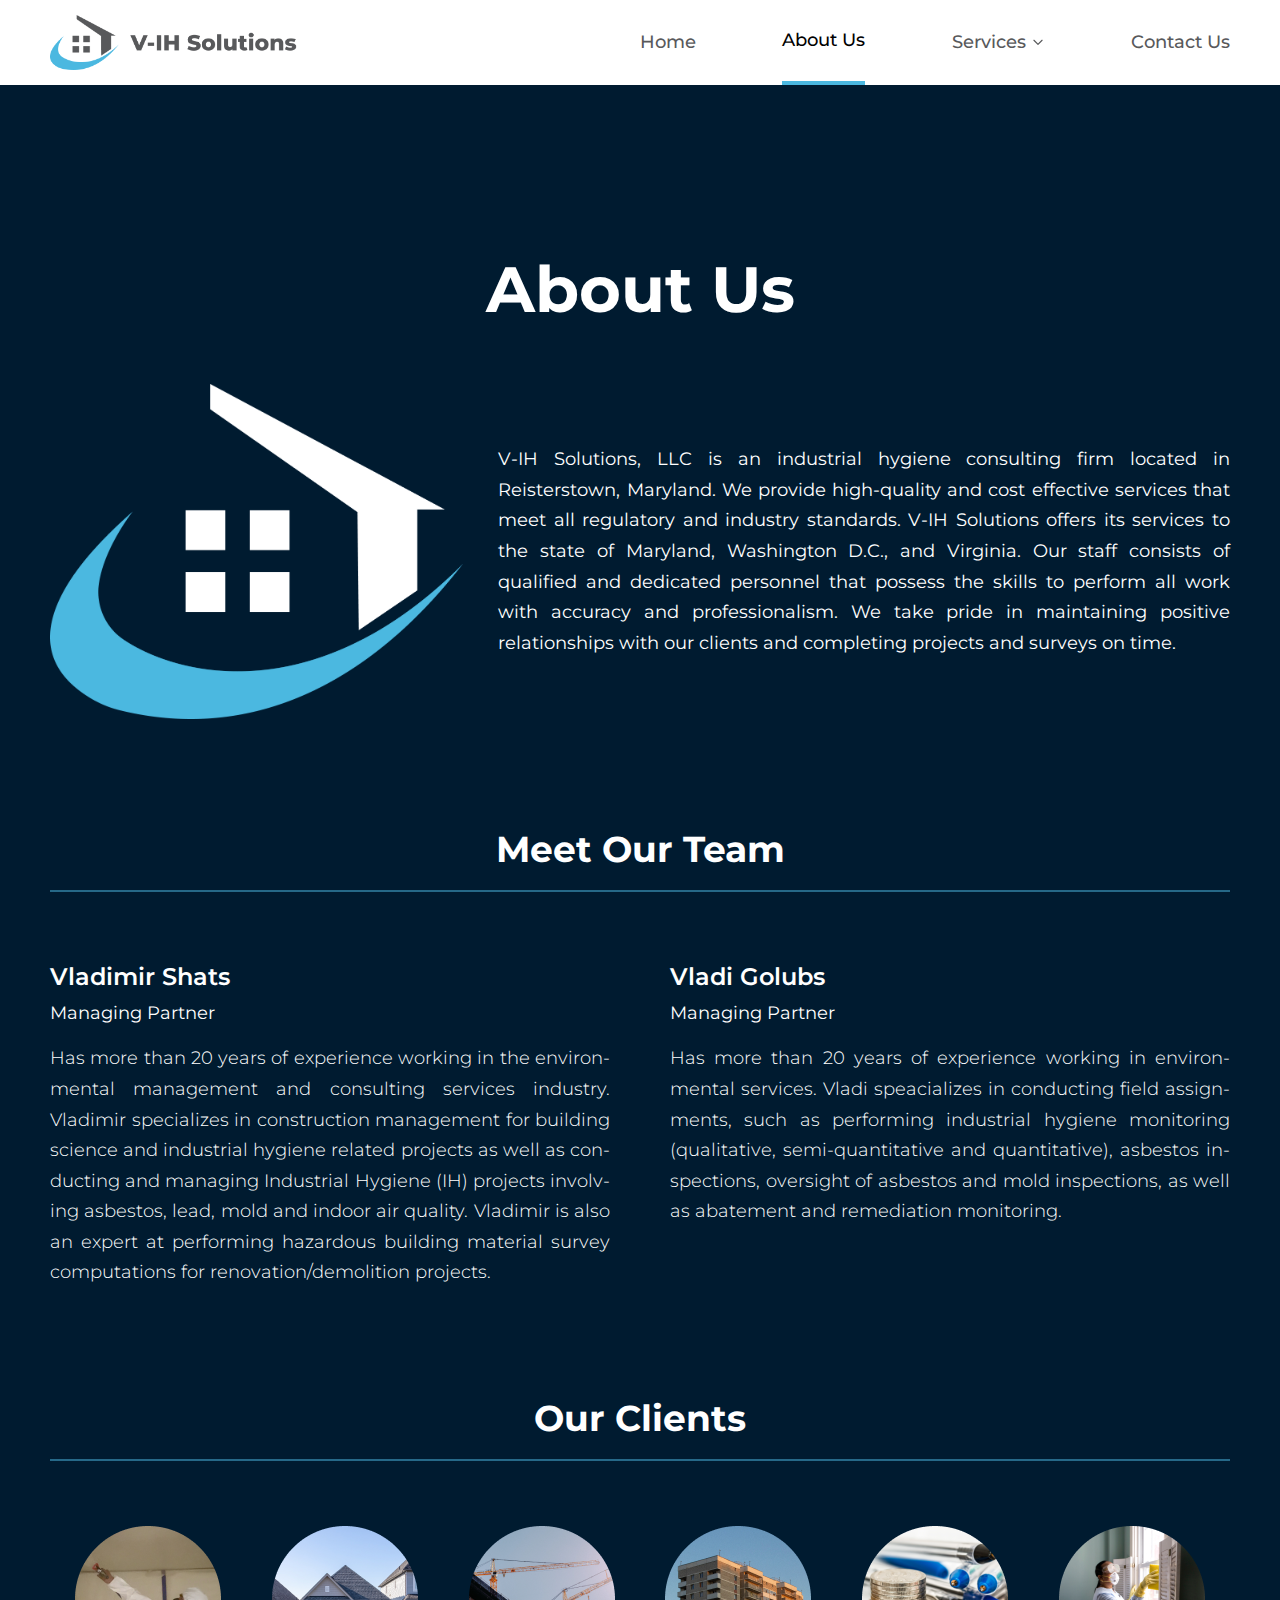
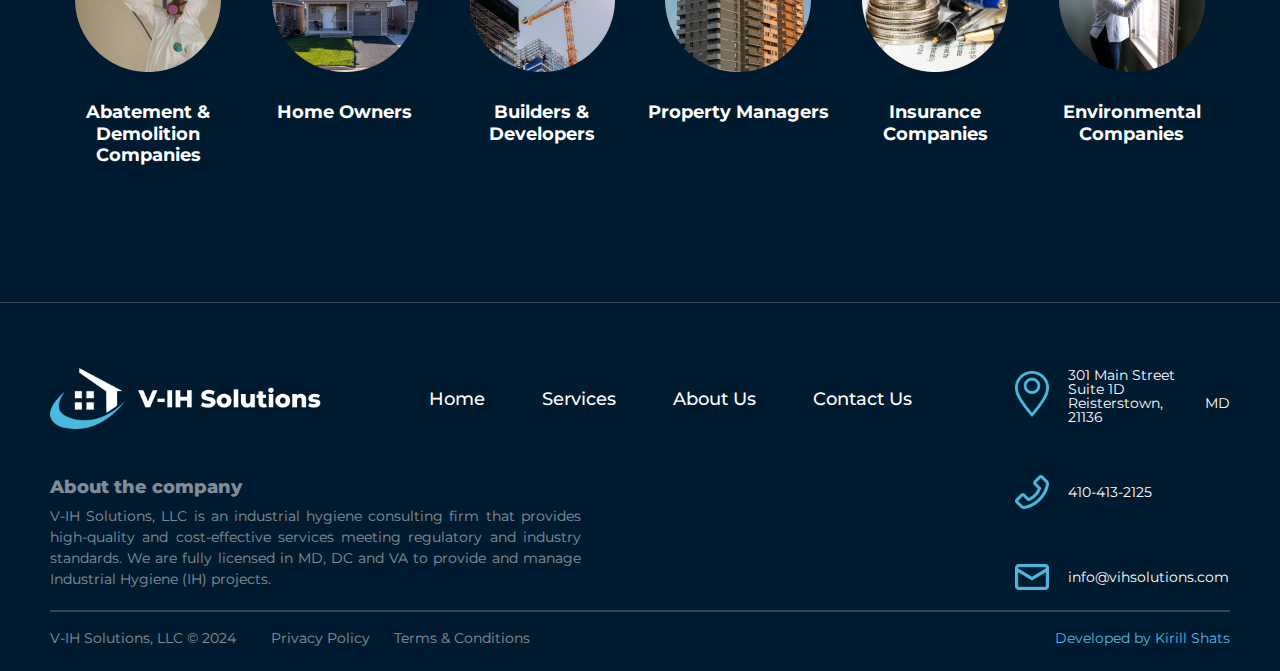
<file: about-us.html>
<!DOCTYPE html>
<html lang="en">

<head>
    <meta charset="UTF-8">
    <meta name="viewport" content="width=device-width, initial-scale=1.0">
    <title>About Our IH's | Asbestos, Mold, Lead | V-IH Solutions</title>
    <link rel="canonical" href="https://www.vihsolutions.com/about-us" />
    <meta name="description"
        content="With 20+ years of experience in industrial hygiene, V-IH Solutions provides high-quality asbestos, mold, and lead services to MD, D.C., and VA.">
    <link rel="icon" href="/assets/img/icons/favicon.png" type="image/png">
    
    <link rel="stylesheet" href="/assets/css/styles.css">
    <link rel="stylesheet" href="/assets/css/responsive.css">

    <!-- Google Font - Eventually Download Font -->
    <link rel="preconnect" href="https://fonts.googleapis.com">
    <link rel="preconnect" href="https://fonts.gstatic.com" crossorigin>
    <link href="https://fonts.googleapis.com/css2?family=Montserrat:ital,wght@0,100..900;1,100..900&display=swap"
        rel="stylesheet">
</head>

<body>

    <!-- Navbar -->
    <nav>
        <div id="nav-bar" class="container">
            <div id="upper-nav-layer">
                <a id="nav-logo" class="img-container" href="/">
                    <img src="/assets/img/icons/vih-logo-nav.png" alt="V-IH Solutions, LLC logo.">
                </a>
                <div id="hamburger-menu">
                    <div class="hamburger-line"></div>
                    <div class="hamburger-line"></div>
                    <div class="hamburger-line"></div>
                </div>
            </div>
            <ul id="nav-links">
                <li><a href="/" class="nav-link">Home</a></li>
                <li class="active"><a href="/about-us" class="nav-link">About Us</a></li>
                <li id="nav-services">
                    <span>
                        Services
                        <svg id="services-chevron" viewBox="0 0 24 24" fill="none" xmlns="http://www.w3.org/2000/svg"
                            stroke="">
                            <g stroke-width=""></g>
                            <g stroke-linecap="round" stroke-linejoin="round"></g>
                            <g>
                                <path fill-rule="evenodd" clip-rule="evenodd"
                                    d="M4.29289 8.29289C4.68342 7.90237 5.31658 7.90237 5.70711 8.29289L12 14.5858L18.2929 8.29289C18.6834 7.90237 19.3166 7.90237 19.7071 8.29289C20.0976 8.68342 20.0976 9.31658 19.7071 9.70711L12.7071 16.7071C12.3166 17.0976 11.6834 17.0976 11.2929 16.7071L4.29289 9.70711C3.90237 9.31658 3.90237 8.68342 4.29289 8.29289Z"
                                    fill="#58595B"></path>
                            </g>
                        </svg>
                    </span>
                    <ul id="nav-services-dropdown">
                        <li><a href="/asbestos-services" class="nav-link">Asbestos</a></li>
                        <li><a href="/mold-services" class="nav-link">Mold</a></li>
                        <li><a href="/lead-services" class="nav-link">Lead</a></li>
                    </ul>
                </li>
                <li><a href="/contact-us" class="nav-link">Contact Us</a></li>
            </ul>
        </div>
    </nav>

    <main>
        <!-- Hero -->
        <section id="about-hero" class="container page-section">
            <div class="about-hero-header">
                <h1 class="hero-header-heading">About Us</h1>
                <hr class="header-hr">
            </div>
            <div id="about-hero-description">
                <div class="img-container about-hero-image">
                    <img src="/assets/img/icons/vih-icon.png" alt="V-IH Solutions icon logo">
                </div>
                <p>V-IH Solutions, LLC is an industrial hygiene consulting firm located in
                    Reisterstown, Maryland. We provide high-quality and cost effective services that meet all regulatory
                    and
                    industry standards. V-IH Solutions offers its services to the state of Maryland, Washington D.C.,
                    and
                    Virginia. Our staff consists of qualified and dedicated personnel that possess the skills to perform
                    all
                    work with accuracy and professionalism. We take pride in maintaining positive relationships with our
                    clients
                    and completing projects and surveys on time.</p>
            </div>
        </section>

        <!-- Meet Our Team -->
        <section id="team-section" class="container page-section">
            <div class="section-header">
                <h2 class="section-header-heading">Meet Our Team</h2>
                <hr class="header-hr">
            </div>
            <ul>
                <li class="team-member">
                    <h3 class="team-member-name">Vladimir Shats</h3>
                    <p class="team-member-role">Managing Partner</p>
                    <p class="team-member-bio">Has more than 20 years of experience working in the environmental
                        management
                        and consulting services industry. Vladimir specializes in construction management for building
                        science and industrial hygiene related projects as well as conducting and managing Industrial
                        Hygiene (IH) projects involving asbestos, lead, mold and indoor air quality. Vladimir is also an
                        expert at performing hazardous building material survey computations for renovation/demolition
                        projects.</p>
                </li>
                <li class="team-member">
                    <h3 class="team-member-name">Vladi Golubs</h3>
                    <p class="team-member-role">Managing Partner</p>
                    <p class="team-member-bio">Has more than 20 years of experience working in environmental services.
                        Vladi
                        speacializes in conducting field assignments, such as performing industrial hygiene monitoring
                        (qualitative, semi-quantitative and quantitative), asbestos inspections, oversight of asbestos
                        and
                        mold inspections, as well as abatement and remediation monitoring.</p>
                </li>
            </ul>
        </section>

        <!-- Our Clients -->
        <section class="container page-section">
            <div class="section-header">
                <h2 class="section-header-heading">Our Clients</h2>
                <hr class="header-hr">
            </div>
            <ul id="client-personas">
                <li class="client">
                    <div class="img-container client-img">
                        <img src="/assets/img/client-types/property-managers.png" alt="Property Manager clients">
                    </div>
                    <h3 class="client-type">Property Managers</h3>
                </li>
                <li class="client">
                    <div class="img-container client-img">
                        <img src="/assets/img/client-types/insurance-companies.png" alt="Insurance company clients">
                    </div>
                    <h3 class="client-type">Insurance Companies</h3>
                </li>
                <li class="client builders">
                    <div class="img-container client-img">
                        <img src="/assets/img/client-types/builders-and-developers.png"
                            alt="Builders and developer company clients">
                    </div>
                    <h3 class="client-type">Builders & Developers</h3>
                </li>
                <li class="client abatement">
                    <div class="img-container client-img">
                        <img src="/assets/img/client-types/abatement-demolition-companies.png"
                            alt="Abatement and demolition company clients">
                    </div>
                    <h3 class="client-type">Abatement & Demolition Companies</h3>
                </li>
                <li class="client home-owners">
                    <div class="img-container client-img">
                        <img src="/assets/img/client-types/home-owners.png" alt="Home owner clients">
                    </div>
                    <h3 class="client-type">Home Owners</h3>
                </li>
                <li class="client">
                    <div class="img-container client-img">
                        <img src="/assets/img/client-types/environmental-companies.png"
                            alt="Environmental company clients">
                    </div>
                    <h3 class="client-type">Environmental Companies</h3>
                </li>
            </ul>
        </section>
    </main>

    <!-- Footer -->
    <footer>
        <div id="footer" class="container">
            <div id="footer-logo" class="img-container">
                <img src="/assets/img/icons/vih-logo-footer.png" alt="V-IH Solutions, LLC logo.">
            </div>
            <ul id="footer-nav">
                <li><a href="/">Home</a></li>
                <li><a href="/asbestos-services">Services</a></li>
                <li><a href="/about-us">About Us</a></li>
                <li><a href="/contact-us">Contact Us</a></li>
            </ul>
            <ul id="footer-contact">
                <li class="footer-contact-item">
                    <div class="img-container footer-contact-icon">
                        <img src="/assets/img/icons/footer-location.png" alt="">
                    </div>
                    <address id="footer-address">
                        <p>301 Main Street</p>
                        <p>Suite 1D</p>
                        <p>Reisterstown, MD 21136</p>
                    </address>
                </li>
                <li class="footer-contact-item">
                    <div class="img-container footer-contact-icon">
                        <img src="/assets/img/icons/footer-phone.png" alt="">
                    </div>
                    <address>
                        <a href="tel:4104132125">410-413-2125</a>
                    </address>
                </li>
                <li class="footer-contact-item">
                    <div class="img-container footer-contact-icon">
                        <img src="/assets/img/icons/footer-email.png" alt="">
                    </div>
                    <address>
                        <a href="mailto:info@vihsolutions.com">info@vihsolutions.com</a>
                    </address>
                </li>
            </ul>
            <section id="footer-about">
                <h2>About the company</h2>
                <p>V-IH Solutions, LLC is an industrial hygiene consulting firm that provides high-quality and
                    cost-effective services meeting regulatory and industry standards. We are fully licensed in MD, DC
                    and
                    VA to provide and manage Industrial Hygiene (IH) projects.</p>
            </section>
            <section id="footer-legal">
                <hr>
                <p>V-IH Solutions, LLC &copy 2024</p>
                <div id="privacy-terms">
                    <a id="privacy-policy" href="#">Privacy Policy</a>
                    <a id="terms-conditions" href="#">Terms & Conditions</a>
                </div>
                <a id="footer-credit" href="https://www.linkedin.com/in/kirillshats/" target="_blank">Developed by
                    Kirill Shats</a>
            </section>
        </div>
    </footer>
    <div id="privacy-modal" class="modal" role="dialog">
        <div class="modal-content-container">
            <svg class="modal-close-button" viewBox="0 0 24 24" fill="none" xmlns="http://www.w3.org/2000/svg">
                <path d="M7 17L16.8995 7.10051" stroke="rgba(0,0,0, .6)" stroke-linecap="round" stroke-linejoin="round">
                </path>
                <path d="M7 7.00001L16.8995 16.8995" stroke="rgba(0,0,0, .6)" stroke-linecap="round"
                    stroke-linejoin="round"></path>
            </svg>

            <div class="modal-header">
                <h2>Privacy Policy</h2>
                <hr>
            </div>
            <div class="modal-content">
                <p>V-IH Solutions, LLC operates https://vihsolutions.com (the “Site”). This Privacy Policy section
                    informs you of our policies regarding the collection, use, and disclosure of Personal Information we
                    receive from users of the Site.</p>
                <p>We use your Personal Information only for providing and improving the Site. By using the Site, you
                    agree to the collection and use of information in accordance with this policy.</p>

                <h3>Information Collection & Use</h3>
                <p>While using our Site, we may ask you to provide us with certain personally identifiable information
                    that can be used to contact or identify you. Personally identifiable information may include but is
                    not limited to your name and email address (“Personal Information”).</p>

                <h3>Log Data</h3>
                <p>Like many site operators, we collect information when you visit our website (“Log Data”). Our servers
                    may log the standard data provided by your web browser. This Log Data may include your device’s
                    Internet Protocol (IP) address, your browser type and version, the pages of our Site that you visit,
                    the time and date of your visit, the time spent on each page, technical details that occur in
                    conjunction with any errors you may encounter, and other statistics.</p>
                <p>In addition, we may use third-party services such as <a>Google Analytics</a> and Facebook Pixel that
                    collect, monitor, and analyze information.</p>

                <h3>Communications</h3>
                <p>We may use your Personal Information to contact you with newsletters, marketing or promotional
                    materials, and other information.</p>

                <h3>Use of Cookies</h3>
                <p>Like many sites, we use “cookies” to collect information about you and your activity across our site.
                    A cookie is a small piece of data, which may include an anonymous unique identifier that is sent to
                    your browser from a website and stored on your computer’s hard drive.</p>
                <p>You can instruct your browser to refuse all cookies or to indicate when a cookie is being sent.
                    However, if you do not accept cookies, you may not be able to use some portions of our Site.</p>

                <h3>Security</h3>
                <p>The security of your Personal Information is important to us, but remember that no method of
                    transmission over the Internet, or method of electronic storage, is 100% secure. While we strive to
                    use commercially acceptable means to protect your Personal Information, we cannot guarantee its
                    absolute security.</p>

                <h3>Limits of our Policy</h3>
                <p>Our Site may link to external sites that are not operated by us. Please be aware that we have no
                    control over the content and policies of those sites, and cannot accept responsibility or liability
                    for their respective privacy practices.</p>

                <h3>Changes to This Policy</h3>
                <p>This Privacy Policy is effective as of March 27, 2022, and will remain in effect except with respect
                    to any changes in its provisions in the future, which will be in effect immediately after being
                    posted to this modal.</p>
                <p>We reserve the right to update or change our Privacy Policy at any time to reflect updates to our
                    business process, current acceptable practices, or legislative and regulatory changes. You should
                    check this Privacy Policy periodically and your continued use of the Service after we post any
                    modification to the Privacy Policy will constitute your acknowledgment of the modifications and your
                    consent to abide and be bound by the modified Privacy Policy.</p>

                <h3>Contact Us</h3>
                <p>For any questions or concerns regarding this Privacy Policy, you may contact us at
                    info@vihsolutions.com.</p>
            </div>
        </div>
    </div>
    <div id="terms-modal" class="modal" role="dialog">
        <div class="modal-content-container">
            <svg class="modal-close-button" viewBox="0 0 24 24" fill="none" xmlns="http://www.w3.org/2000/svg">
                <path d="M7 17L16.8995 7.10051" stroke="rgba(0,0,0, .6)" stroke-linecap="round" stroke-linejoin="round">
                </path>
                <path d="M7 7.00001L16.8995 16.8995" stroke="rgba(0,0,0, .6)" stroke-linecap="round"
                    stroke-linejoin="round"></path>
            </svg>

            <div class="modal-header">
                <h2>Terms & Conditions</h2>
                <hr>
            </div>
            <div class="modal-content">
                <h3>Acceptance of Terms</h3>
                <p>Your access to and use of the V-IH Solutions, LLC (“V-IH Solutions”) Website (the “Site”) is
                    conditioned on your acceptance of and compliance with these Terms. These Terms apply to all
                    visitors, users, and others who access or use the Site and by accessing or using the Site you agree
                    to
                    be bound by these Terms. If you disagree with any part of the terms then you may not access the
                    Site.</p>
                <p>Please read these Terms & Conditions carefully before using the https://vihsolutions.com/ website
                    operated by V-IH Solutions.</p>

                <h3>Privacy and Protection of Personal Information</h3>
                <p>Please refer to the Privacy Policy for disclosures relating to the collection and use of your
                    information.</p>

                <h3>Content</h3>
                <p>All content available on this website is the copyrighted work of V-IH Solutions and its suppliers.
                    Any reproduction or redistribution of this website, in whole or in part, without the written
                    permission of V-IH Solutions (or suppliers, as applicable) is expressly prohibited by law.</p>

                <h3>Links to Third Party Sites</h3>
                <p>Our Site may contain links to third-party websites or services that are not owned or controlled by
                    V-IH Solutions. V-IH Solutions has no control over and assumes no responsibility for, the content,
                    privacy policies, or practices of any third-party websites or services.</p>
                <p>You further acknowledge and agree that V-IH Solutions shall not be liable, directly or indirectly,
                    for any damage or loss caused by any linked third-party site. These links are provided to you only
                    as a convenience, and the inclusion of any link does not imply endorsement by V-IH Solutions of the
                    linked third-party site or service.</p>

                <h3>Unlawful or Prohibited Use</h3>
                <p>You acknowledge that as a condition of your use of the Site, you will not use the Site for any
                    purpose that is unlawful or prohibited by these terms, conditions, and notices. You may not use the
                    Site in any manner that could damage, disable, overburden, or impair any V-IH Solutions systems or
                    those of any other party that may use the Site.</p>

                <h3>Changes</h3>
                <p>We reserve the right, at our sole discretion, to modify or replace these Terms & Conditions at any
                    time. If a revision is a material, we will try to provide you with at least 30 days’ notice prior to
                    any new terms taking effect. What constitutes a material change will be determined at our sole
                    discretion.</p>
                <p>Last Modified: Sept 5, 2024</p>

                <h3>Contact Us</h3>
                <p>If you have any questions, please contact us at info@vihsolutions.com</p>
            </div>
        </div>
    </div>

    <script src="/assets/scripts/nav.js"></script>
    <script src="/assets/scripts/modal.js"></script>
</body>

</html>
</file>
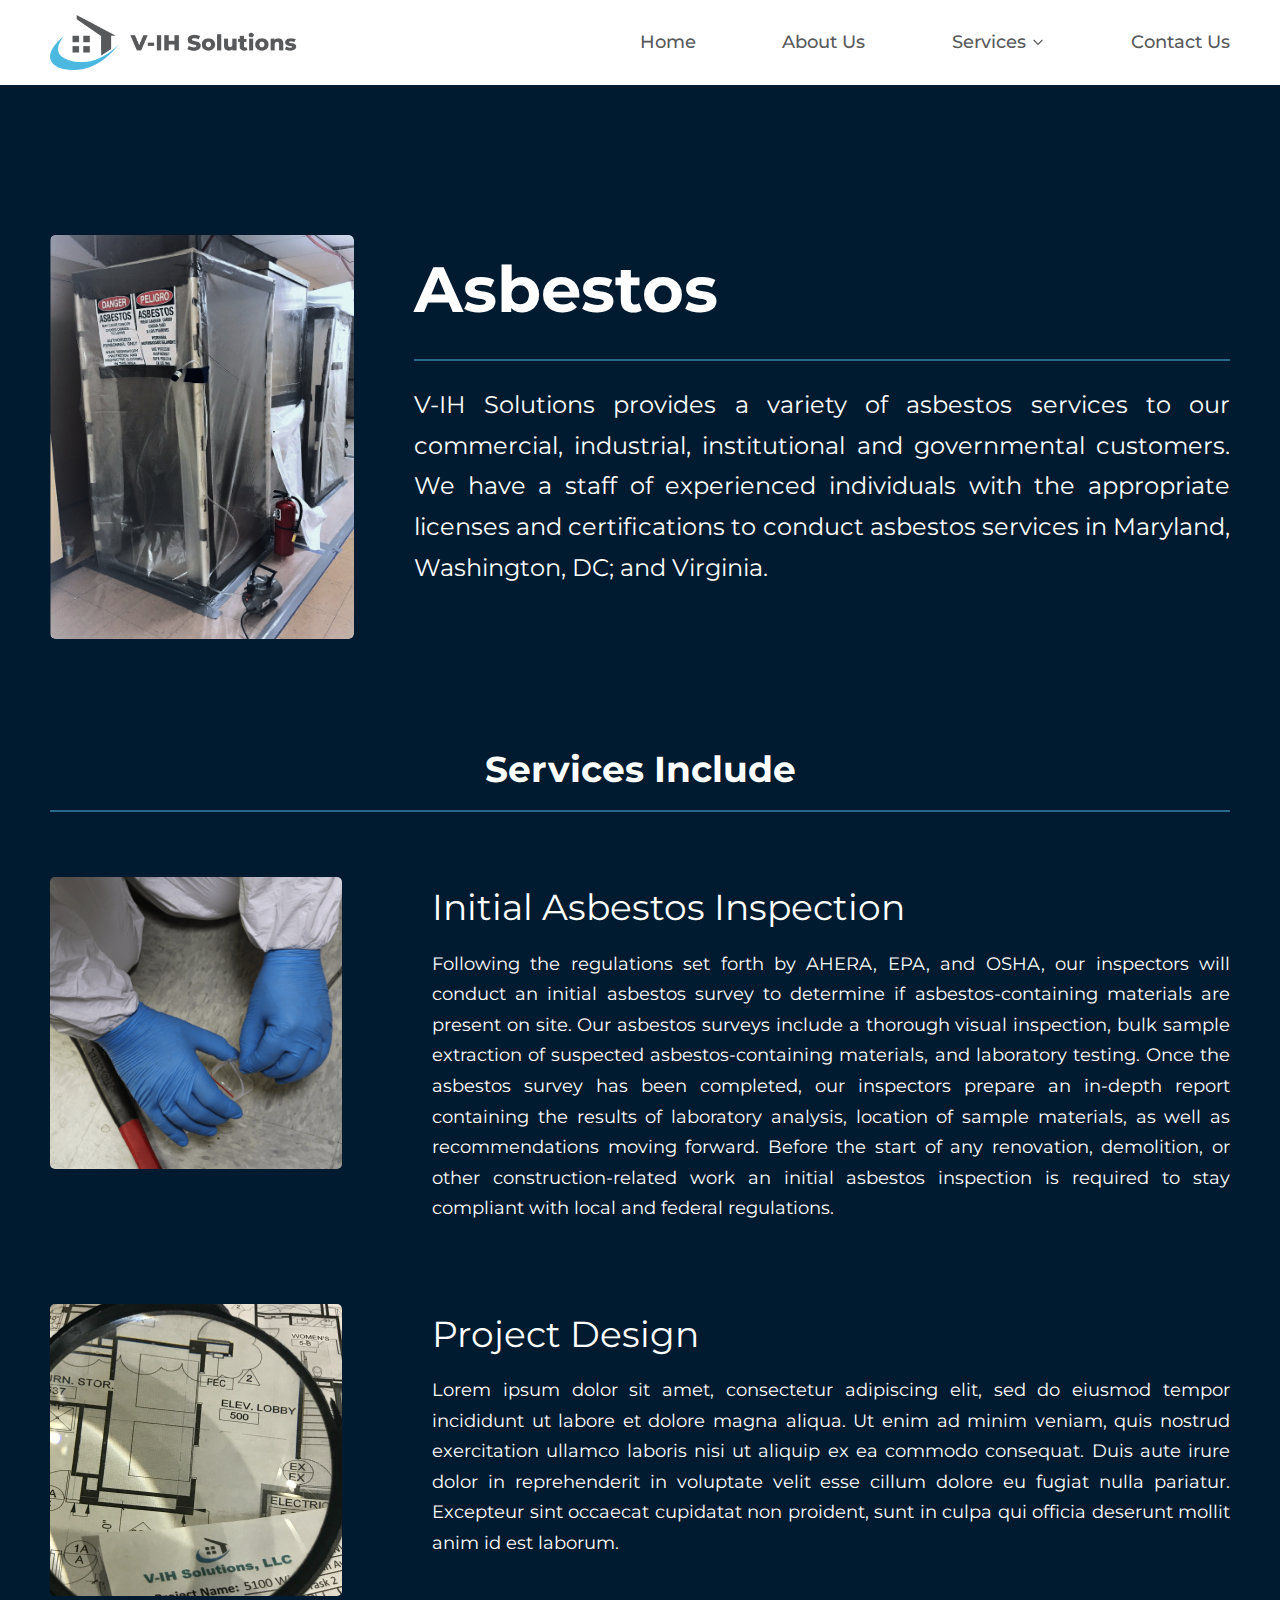
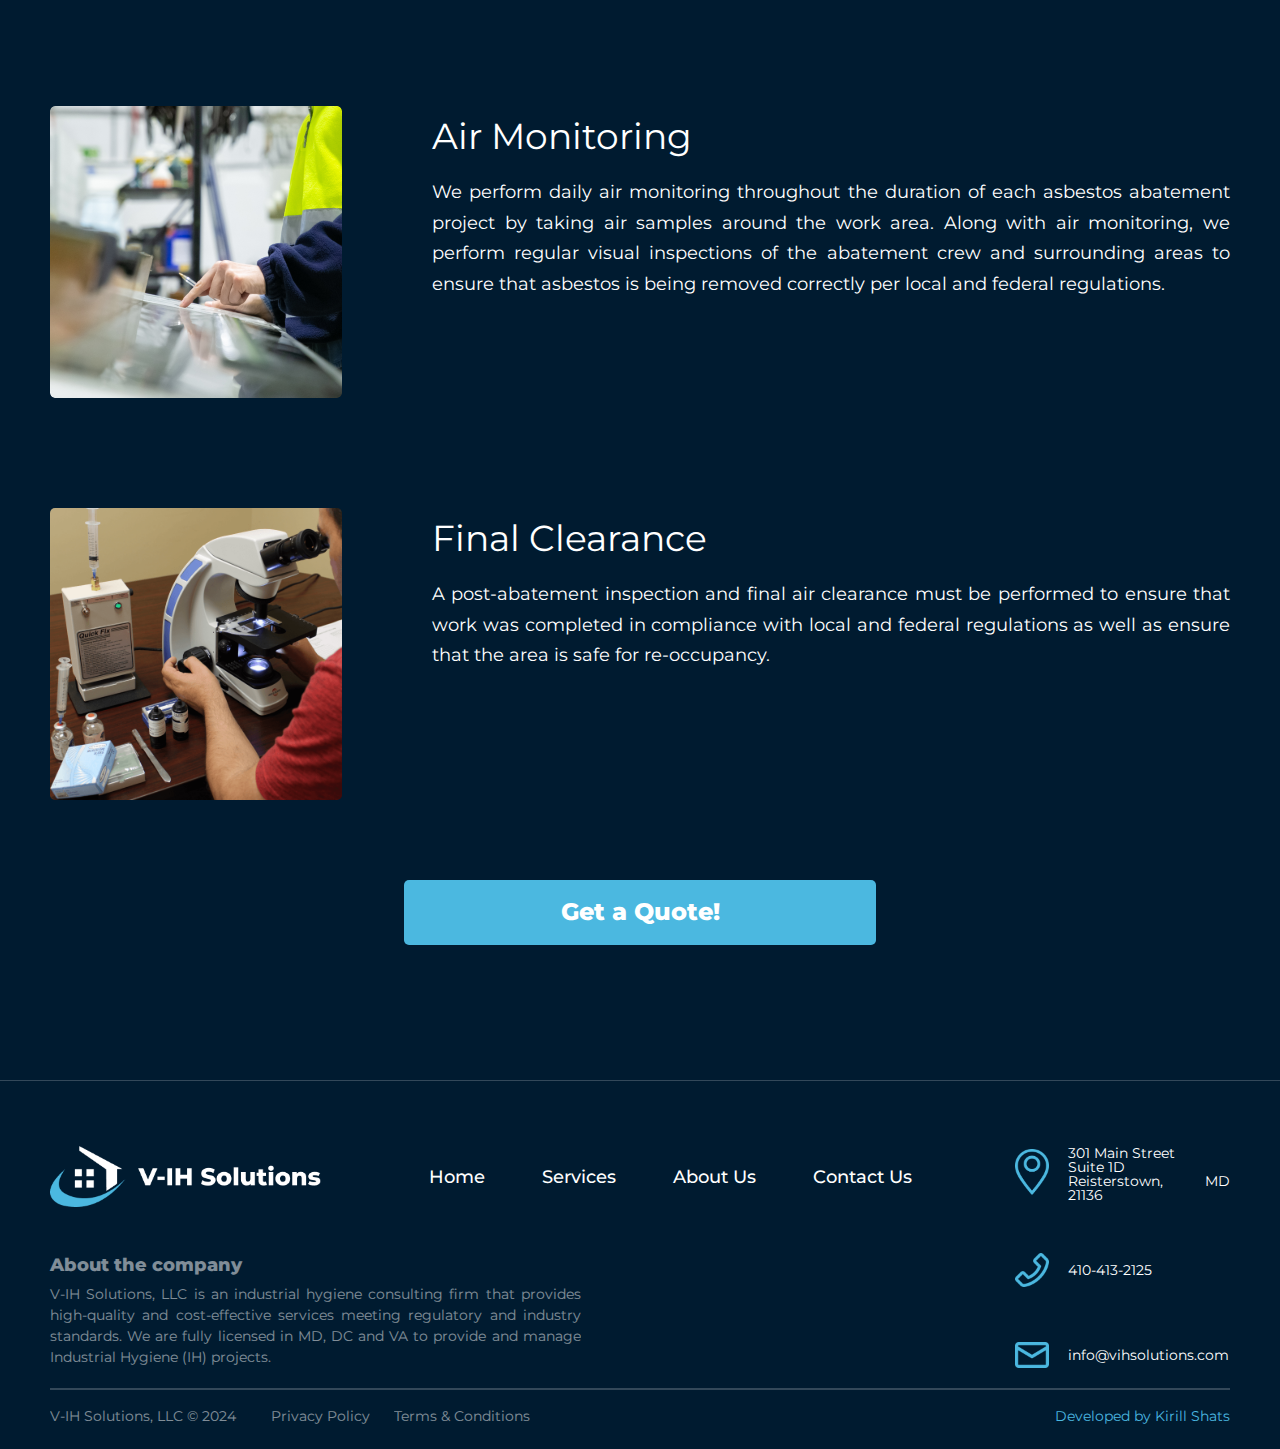
<file: asbestos-services.html>
<!DOCTYPE html>
<html lang="en">

<head>
    <meta charset="UTF-8">
    <meta name="viewport" content="width=device-width, initial-scale=1.0">
    <title>Asbestos Inspections and Testing | Air Quality Monitoring | V-IH Solutions</title>
    <link rel="canonical" href="https://www.vihsolutions.com/asbestos-services" />
    <meta name="description"
        content="Experienced industrial hygienists providing asbestos inspections, air quality monitoring, and post-abatement final air clearances for MD, D.C., and VA.">
    <link rel="icon" href="/assets/img/icons/favicon.png" type="image/png">

    <link rel="stylesheet" href="/assets/css/styles.css">
    <link rel="stylesheet" href="/assets/css/responsive.css">

    <!-- Google Font - Eventually Download Font -->
    <link rel="preconnect" href="https://fonts.googleapis.com">
    <link rel="preconnect" href="https://fonts.gstatic.com" crossorigin>
    <link href="https://fonts.googleapis.com/css2?family=Montserrat:ital,wght@0,100..900;1,100..900&display=swap"
        rel="stylesheet">
</head>

<body>

    <!-- Navbar -->
    <nav>
        <div id="nav-bar" class="container">
            <div id="upper-nav-layer">
                <a id="nav-logo" class="img-container" href="/">
                    <img src="/assets/img/icons/vih-logo-nav.png" alt="V-IH Solutions, LLC logo.">
                </a>
                <div id="hamburger-menu">
                    <div class="hamburger-line"></div>
                    <div class="hamburger-line"></div>
                    <div class="hamburger-line"></div>
                </div>
            </div>
            <ul id="nav-links">
                <li><a href="/" class="nav-link">Home</a></li>
                <li><a href="/about-us" class="nav-link">About Us</a></li>
                <li id="nav-services">
                    <span>
                        Services
                        <svg id="services-chevron" viewBox="0 0 24 24" fill="none" xmlns="http://www.w3.org/2000/svg"
                            stroke="">
                            <g stroke-width=""></g>
                            <g stroke-linecap="round" stroke-linejoin="round"></g>
                            <g>
                                <path fill-rule="evenodd" clip-rule="evenodd"
                                    d="M4.29289 8.29289C4.68342 7.90237 5.31658 7.90237 5.70711 8.29289L12 14.5858L18.2929 8.29289C18.6834 7.90237 19.3166 7.90237 19.7071 8.29289C20.0976 8.68342 20.0976 9.31658 19.7071 9.70711L12.7071 16.7071C12.3166 17.0976 11.6834 17.0976 11.2929 16.7071L4.29289 9.70711C3.90237 9.31658 3.90237 8.68342 4.29289 8.29289Z"
                                    fill="#58595B"></path>
                            </g>
                        </svg>
                    </span>
                    <ul id="nav-services-dropdown">
                        <li class="active"><a href="/asbestos-services" class="nav-link">Asbestos</a></li>
                        <li><a href="/mold-services" class="nav-link">Mold</a></li>
                        <li><a href="/lead-services" class="nav-link">Lead</a></li>
                    </ul>
                </li>
                <li><a href="/contact-us" class="nav-link">Contact Us</a></li>
            </ul>
        </div>
    </nav>

    <main>
        <!-- Hero -->
        <section id="hero-section" class="container page-section">
            <div class="hero-header">
                <h1 class="hero-header-heading">Asbestos</h1>
                <hr class="header-hr">
            </div>
            <div class="img-container hero-image">
                <img src="/assets/img/services/asbestos/asbestos-containment-area.png"
                    alt="Entrance to the asbestos containment area, consisting of three-stage decontamination.">
            </div>
            <p class="hero-description">V-IH Solutions provides a variety of asbestos services to our commercial,
                industrial, institutional and governmental customers. We have a staff of experienced individuals with
                the
                appropriate licenses and certifications to conduct asbestos services in Maryland, Washington, DC; and
                Virginia.</p>
        </section>

        <!-- Asbestos Related Services -->
        <section class="container page-section">
            <div class="section-header">
                <h2 class="section-header-heading">Services Include</h2>
                <hr class="header-hr">
            </div>
            <ul>
                <li class="service-item">
                    <div class="img-container service-item-img">
                        <img src="/assets/img/services/asbestos/asbestos-survey.png"
                            alt="V-IH Solutions licensed asbestos inspector performing an initial asbestos inspection on floor tiles.">
                    </div>
                    <div>
                        <h3 class="service-item-header">Initial Asbestos Inspection</h3>
                        <p>Following the regulations set forth by AHERA, EPA, and OSHA, our inspectors will conduct an
                            initial asbestos survey to determine if asbestos-containing materials are present on site.
                            Our
                            asbestos surveys include a thorough visual inspection, bulk sample extraction of suspected
                            asbestos-containing materials, and laboratory testing. Once the asbestos survey has been
                            completed, our inspectors prepare an in-depth report containing the results of laboratory
                            analysis, location of sample materials, as well as recommendations moving forward. Before
                            the
                            start of any renovation, demolition, or other construction-related work an initial asbestos
                            inspection is required to stay compliant with local and federal regulations.</p>
                    </div>
                </li>
                <li class="service-item">
                    <div class="img-container service-item-img">
                        <img src="/assets/img/services/asbestos/asbestos-project-design.png"
                            alt="Building floorplan for asbestos containment areas.">
                    </div>
                    <div>
                        <h3 class="service-item-header">Project Design</h3>
                        <p>Lorem ipsum dolor sit amet, consectetur adipiscing elit, sed do eiusmod tempor incididunt ut
                            labore et dolore magna aliqua. Ut enim ad minim veniam, quis nostrud exercitation ullamco
                            laboris nisi ut aliquip ex ea commodo consequat. Duis aute irure dolor in reprehenderit in
                            voluptate velit esse cillum dolore eu fugiat nulla pariatur. Excepteur sint occaecat
                            cupidatat
                            non proident, sunt in culpa qui officia deserunt mollit anim id est laborum.</p>
                    </div>
                </li>
                <li class="service-item">
                    <div class="img-container service-item-img">
                        <img src="/assets/img/services/asbestos/asbestos-air-monitoring.png"
                            alt="Asbestos inspector reading air monitor readings.">
                    </div>
                    <div>
                        <h3 class="service-item-header">Air Monitoring</h3>
                        <p>We perform daily air monitoring throughout the duration of each asbestos abatement project by
                            taking air samples around the work area. Along with air monitoring, we perform regular
                            visual
                            inspections of the abatement crew and surrounding areas to ensure that asbestos is being
                            removed
                            correctly per local and federal regulations.</p>
                    </div>
                </li>
                <li class="service-item">
                    <div class="img-container service-item-img">
                        <img src="/assets/img/services/asbestos/asbestos-final-clearance.png"
                            alt="V-IH Solutions licensed asbestos inspector determining asbestos fiber count through microscope.">
                    </div>
                    <div>
                        <h3 class="service-item-header">Final Clearance</h3>
                        <p>A post-abatement inspection and final air clearance must be performed to ensure that work was
                            completed in compliance with local and federal regulations as well as ensure that the area
                            is
                            safe for re-occupancy.</p>
                    </div>
                </li>
            </ul>
        </section>

        <!-- Todo: Maybe reduce margin-bottom of this section -->
        <section class="container page-section cta">
            <a class="cta-button cta-button-hero" href="/contact-us">Get a Quote!</a>
        </section>
    </main>

    <!-- Footer -->
    <footer>
        <div id="footer" class="container">
            <div id="footer-logo" class="img-container">
                <img src="/assets/img/icons/vih-logo-footer.png" alt="V-IH Solutions, LLC logo.">
            </div>
            <ul id="footer-nav">
                <li><a href="/">Home</a></li>
                <li><a href="/asbestos-services">Services</a></li>
                <li><a href="/about-us">About Us</a></li>
                <li><a href="/contact-us">Contact Us</a></li>
            </ul>
            <ul id="footer-contact">
                <li class="footer-contact-item">
                    <div class="img-container footer-contact-icon">
                        <img src="/assets/img/icons/footer-location.png" alt="">
                    </div>
                    <address id="footer-address">
                        <p>301 Main Street</p>
                        <p>Suite 1D</p>
                        <p>Reisterstown, MD 21136</p>
                    </address>
                </li>
                <li class="footer-contact-item">
                    <div class="img-container footer-contact-icon">
                        <img src="/assets/img/icons/footer-phone.png" alt="">
                    </div>
                    <address>
                        <a href="tel:4104132125">410-413-2125</a>
                    </address>
                </li>
                <li class="footer-contact-item">
                    <div class="img-container footer-contact-icon">
                        <img src="/assets/img/icons/footer-email.png" alt="">
                    </div>
                    <address>
                        <a href="mailto:info@vihsolutions.com">info@vihsolutions.com</a>
                    </address>
                </li>
            </ul>
            <section id="footer-about">
                <h2>About the company</h2>
                <p>V-IH Solutions, LLC is an industrial hygiene consulting firm that provides high-quality and
                    cost-effective services meeting regulatory and industry standards. We are fully licensed in MD, DC
                    and
                    VA to provide and manage Industrial Hygiene (IH) projects.</p>
            </section>
            <section id="footer-legal">
                <hr>
                <p>V-IH Solutions, LLC &copy 2024</p>
                <div id="privacy-terms">
                    <a id="privacy-policy" href="#">Privacy Policy</a>
                    <a id="terms-conditions" href="#">Terms & Conditions</a>
                </div>
                <a id="footer-credit" href="https://www.linkedin.com/in/kirillshats/" target="_blank">Developed by
                    Kirill Shats</a>
            </section>
        </div>
    </footer>

    <div id="privacy-modal" class="modal" role="dialog">
        <div class="modal-content-container">
            <svg class="modal-close-button" viewBox="0 0 24 24" fill="none" xmlns="http://www.w3.org/2000/svg">
                <path d="M7 17L16.8995 7.10051" stroke="rgba(0,0,0, .6)" stroke-linecap="round" stroke-linejoin="round">
                </path>
                <path d="M7 7.00001L16.8995 16.8995" stroke="rgba(0,0,0, .6)" stroke-linecap="round"
                    stroke-linejoin="round"></path>
            </svg>

            <div class="modal-header">
                <h2>Privacy Policy</h2>
                <hr>
            </div>
            <div class="modal-content">
                <p>V-IH Solutions, LLC operates https://vihsolutions.com (the “Site”). This Privacy Policy section
                    informs you of our policies regarding the collection, use, and disclosure of Personal Information we
                    receive from users of the Site.</p>
                <p>We use your Personal Information only for providing and improving the Site. By using the Site, you
                    agree to the collection and use of information in accordance with this policy.</p>

                <h3>Information Collection & Use</h3>
                <p>While using our Site, we may ask you to provide us with certain personally identifiable information
                    that can be used to contact or identify you. Personally identifiable information may include but is
                    not limited to your name and email address (“Personal Information”).</p>

                <h3>Log Data</h3>
                <p>Like many site operators, we collect information when you visit our website (“Log Data”). Our servers
                    may log the standard data provided by your web browser. This Log Data may include your device’s
                    Internet Protocol (IP) address, your browser type and version, the pages of our Site that you visit,
                    the time and date of your visit, the time spent on each page, technical details that occur in
                    conjunction with any errors you may encounter, and other statistics.</p>
                <p>In addition, we may use third-party services such as <a>Google Analytics</a> and Facebook Pixel that
                    collect, monitor, and analyze information.</p>

                <h3>Communications</h3>
                <p>We may use your Personal Information to contact you with newsletters, marketing or promotional
                    materials, and other information.</p>

                <h3>Use of Cookies</h3>
                <p>Like many sites, we use “cookies” to collect information about you and your activity across our site.
                    A cookie is a small piece of data, which may include an anonymous unique identifier that is sent to
                    your browser from a website and stored on your computer’s hard drive.</p>
                <p>You can instruct your browser to refuse all cookies or to indicate when a cookie is being sent.
                    However, if you do not accept cookies, you may not be able to use some portions of our Site.</p>

                <h3>Security</h3>
                <p>The security of your Personal Information is important to us, but remember that no method of
                    transmission over the Internet, or method of electronic storage, is 100% secure. While we strive to
                    use commercially acceptable means to protect your Personal Information, we cannot guarantee its
                    absolute security.</p>

                <h3>Limits of our Policy</h3>
                <p>Our Site may link to external sites that are not operated by us. Please be aware that we have no
                    control over the content and policies of those sites, and cannot accept responsibility or liability
                    for their respective privacy practices.</p>

                <h3>Changes to This Policy</h3>
                <p>This Privacy Policy is effective as of March 27, 2022, and will remain in effect except with respect
                    to any changes in its provisions in the future, which will be in effect immediately after being
                    posted to this modal.</p>
                <p>We reserve the right to update or change our Privacy Policy at any time to reflect updates to our
                    business process, current acceptable practices, or legislative and regulatory changes. You should
                    check this Privacy Policy periodically and your continued use of the Service after we post any
                    modification to the Privacy Policy will constitute your acknowledgment of the modifications and your
                    consent to abide and be bound by the modified Privacy Policy.</p>

                <h3>Contact Us</h3>
                <p>For any questions or concerns regarding this Privacy Policy, you may contact us at
                    info@vihsolutions.com.</p>
            </div>
        </div>
    </div>
    <div id="terms-modal" class="modal" role="dialog">
        <div class="modal-content-container">
            <svg class="modal-close-button" viewBox="0 0 24 24" fill="none" xmlns="http://www.w3.org/2000/svg">
                <path d="M7 17L16.8995 7.10051" stroke="rgba(0,0,0, .6)" stroke-linecap="round" stroke-linejoin="round">
                </path>
                <path d="M7 7.00001L16.8995 16.8995" stroke="rgba(0,0,0, .6)" stroke-linecap="round"
                    stroke-linejoin="round"></path>
            </svg>

            <div class="modal-header">
                <h2>Terms & Conditions</h2>
                <hr>
            </div>
            <div class="modal-content">
                <h3>Acceptance of Terms</h3>
                <p>Your access to and use of the V-IH Solutions, LLC (“V-IH Solutions”) Website (the “Site”) is
                    conditioned on your acceptance of and compliance with these Terms. These Terms apply to all
                    visitors, users, and others who access or use the Site and by accessing or using the Site you agree
                    to
                    be bound by these Terms. If you disagree with any part of the terms then you may not access the
                    Site.</p>
                <p>Please read these Terms & Conditions carefully before using the https://vihsolutions.com/ website
                    operated by V-IH Solutions.</p>

                <h3>Privacy and Protection of Personal Information</h3>
                <p>Please refer to the Privacy Policy for disclosures relating to the collection and use of your
                    information.</p>

                <h3>Content</h3>
                <p>All content available on this website is the copyrighted work of V-IH Solutions and its suppliers.
                    Any reproduction or redistribution of this website, in whole or in part, without the written
                    permission of V-IH Solutions (or suppliers, as applicable) is expressly prohibited by law.</p>

                <h3>Links to Third Party Sites</h3>
                <p>Our Site may contain links to third-party websites or services that are not owned or controlled by
                    V-IH Solutions. V-IH Solutions has no control over and assumes no responsibility for, the content,
                    privacy policies, or practices of any third-party websites or services.</p>
                <p>You further acknowledge and agree that V-IH Solutions shall not be liable, directly or indirectly,
                    for any damage or loss caused by any linked third-party site. These links are provided to you only
                    as a convenience, and the inclusion of any link does not imply endorsement by V-IH Solutions of the
                    linked third-party site or service.</p>

                <h3>Unlawful or Prohibited Use</h3>
                <p>You acknowledge that as a condition of your use of the Site, you will not use the Site for any
                    purpose that is unlawful or prohibited by these terms, conditions, and notices. You may not use the
                    Site in any manner that could damage, disable, overburden, or impair any V-IH Solutions systems or
                    those of any other party that may use the Site.</p>

                <h3>Changes</h3>
                <p>We reserve the right, at our sole discretion, to modify or replace these Terms & Conditions at any
                    time. If a revision is a material, we will try to provide you with at least 30 days’ notice prior to
                    any new terms taking effect. What constitutes a material change will be determined at our sole
                    discretion.</p>
                <p>Last Modified: Sept 5, 2024</p>

                <h3>Contact Us</h3>
                <p>If you have any questions, please contact us at info@vihsolutions.com</p>
            </div>
        </div>
    </div>

    <script src="/assets/scripts/nav.js"></script>
    <script src="/assets/scripts/modal.js"></script>
</body>

</html>
</file>
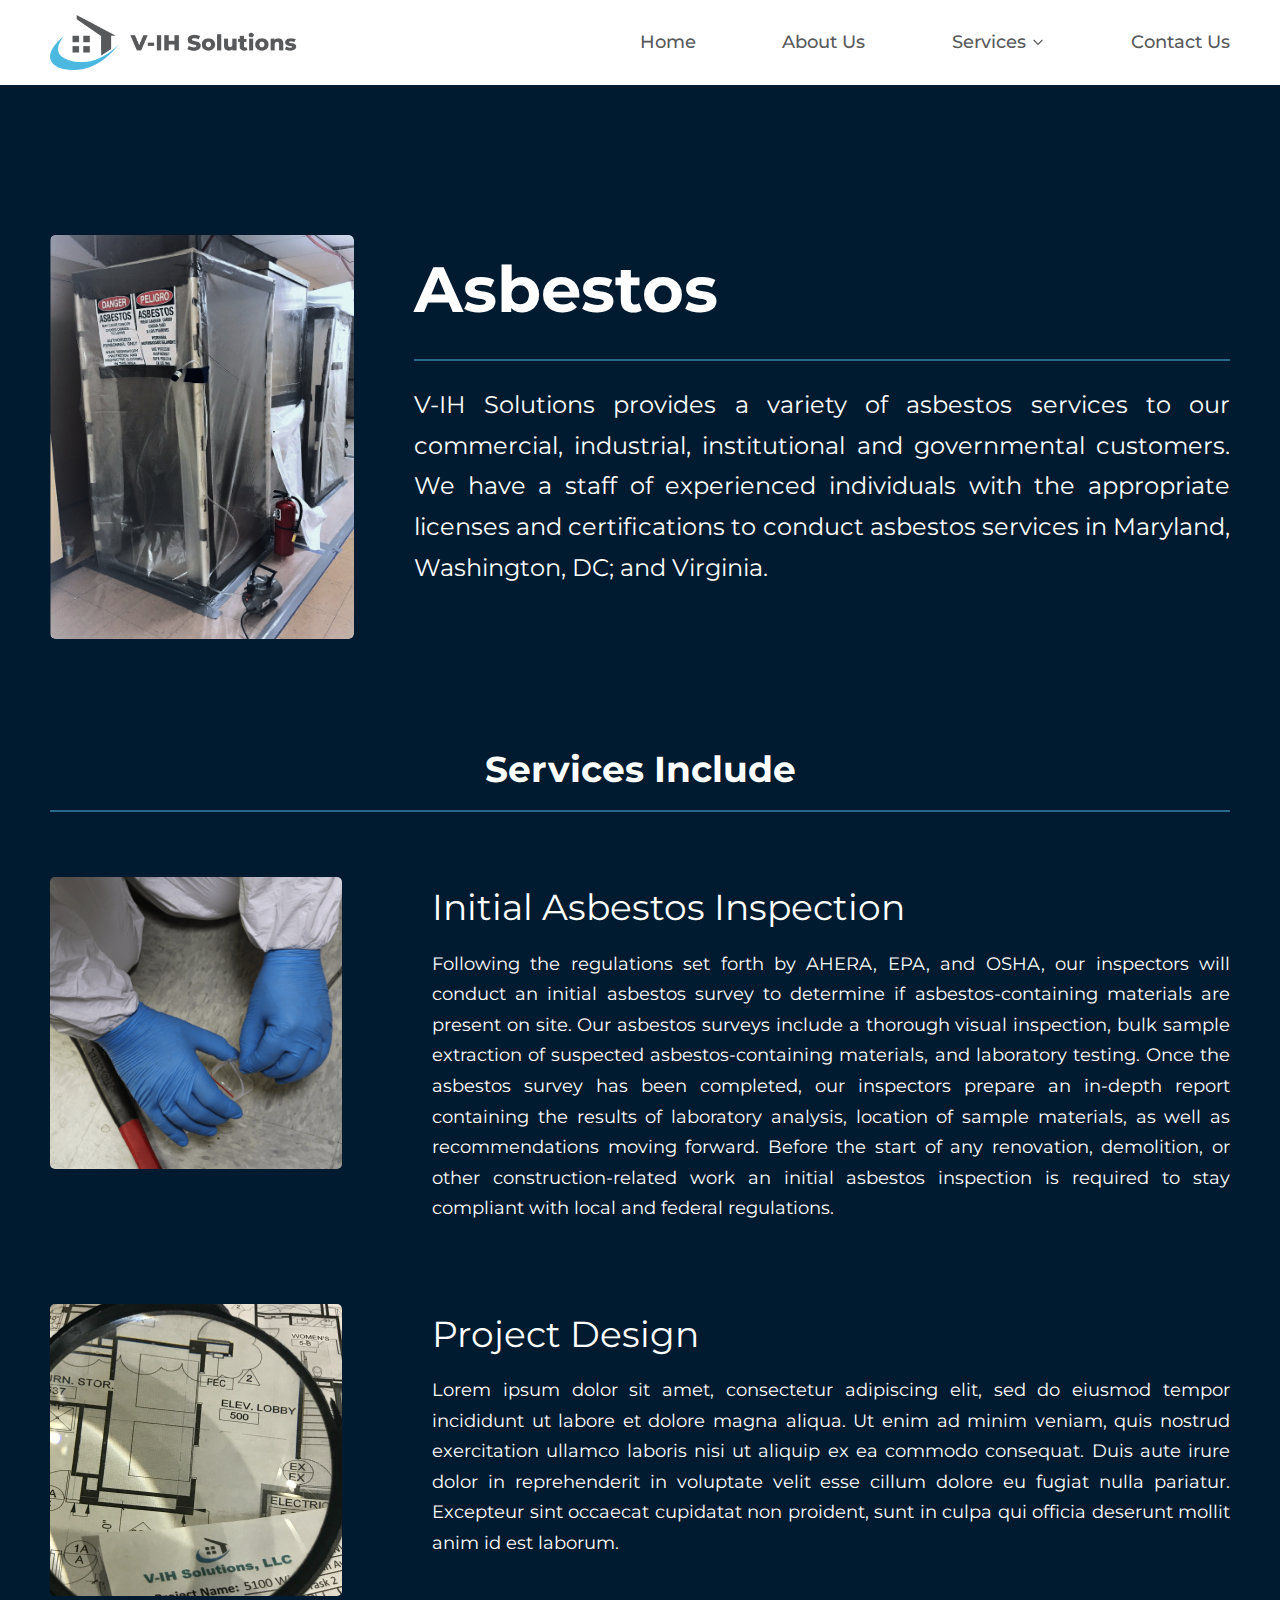
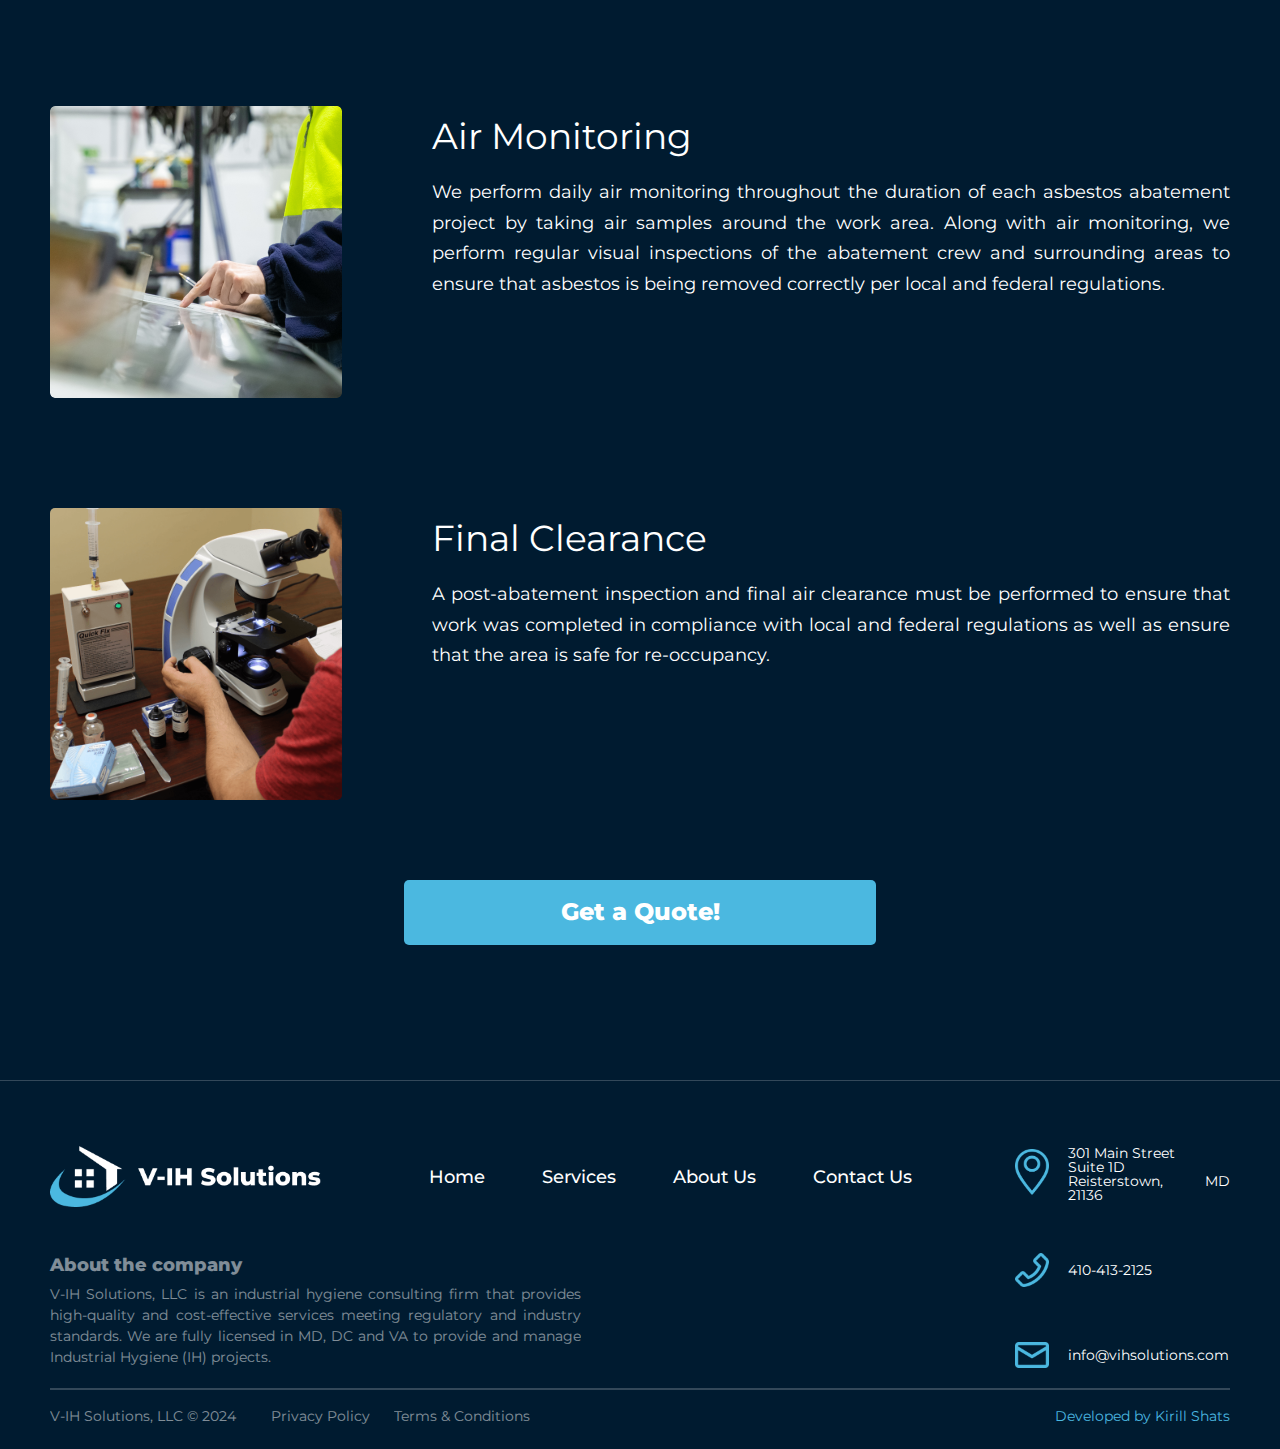
<file: asbestos.html>
<!DOCTYPE html>
<html lang="en">

<head>
    <meta charset="UTF-8">
    <meta name="viewport" content="width=device-width, initial-scale=1.0">
    <title>Asbestos Services | V-IH Solutions</title>
    <link rel="canonical" href="https://www.vihsolutions.com/asbestos" />

    <link rel="stylesheet" href="/assets/css/styles.css">
    <link rel="stylesheet" href="/assets/css/responsive.css">

    <!-- Google Font - Eventually Download Font -->
    <link rel="preconnect" href="https://fonts.googleapis.com">
    <link rel="preconnect" href="https://fonts.gstatic.com" crossorigin>
    <link href="https://fonts.googleapis.com/css2?family=Montserrat:ital,wght@0,100..900;1,100..900&display=swap"
        rel="stylesheet">
</head>

<body>

    <!-- Navbar -->
    <nav>
        <div id="nav-bar" class="container">
            <div id="upper-nav-layer">
                <a id="nav-logo" class="img-container" href="/">
                    <img src="/assets/img/icons/vih-logo-nav.png" alt="V-IH Solutions, LLC logo.">
                </a>
                <div id="hamburger-menu">
                    <div class="hamburger-line"></div>
                    <div class="hamburger-line"></div>
                    <div class="hamburger-line"></div>
                </div>
            </div>
            <ul id="nav-links">
                <li><a href="/" class="nav-link">Home</a></li>
                <li><a href="/about-us" class="nav-link">About Us</a></li>
                <li id="nav-services">
                    <span>
                        Services
                        <svg id="services-chevron" viewBox="0 0 24 24" fill="none" xmlns="http://www.w3.org/2000/svg" stroke="">
                            <g stroke-width=""></g>
                            <g stroke-linecap="round" stroke-linejoin="round"></g>
                            <g >
                                <path fill-rule="evenodd" clip-rule="evenodd"
                                    d="M4.29289 8.29289C4.68342 7.90237 5.31658 7.90237 5.70711 8.29289L12 14.5858L18.2929 8.29289C18.6834 7.90237 19.3166 7.90237 19.7071 8.29289C20.0976 8.68342 20.0976 9.31658 19.7071 9.70711L12.7071 16.7071C12.3166 17.0976 11.6834 17.0976 11.2929 16.7071L4.29289 9.70711C3.90237 9.31658 3.90237 8.68342 4.29289 8.29289Z"
                                    fill="#58595B"></path>
                            </g>
                        </svg>
                    </span>
                    <ul id="nav-services-dropdown">
                        <li class="active"><a href="/asbestos" class="nav-link">Asbestos</a></li>
                        <li><a href="/mold" class="nav-link">Mold</a></li>
                        <li><a href="/lead" class="nav-link">Lead</a></li>
                    </ul>
                </li>
                <li><a href="/contact-us" class="nav-link">Contact Us</a></li>
            </ul>
        </div>
    </nav>

    <main>
        <!-- Hero -->
        <section id="hero-section" class="container page-section">
            <div class="hero-header">
                <h1 class="hero-header-heading">Asbestos</h1>
                <hr class="header-hr">
            </div>
            <div class="img-container hero-image">
                <img src="/assets/img/services/asbestos/asbestos-containment-area.png"
                    alt="Entrance to the asbestos containment area, consisting of three-stage decontamination.">
            </div>
            <p class="hero-description">V-IH Solutions provides a variety of asbestos services to our commercial,
                industrial, institutional and governmental customers. We have a staff of experienced individuals with the
                appropriate licenses and certifications to conduct asbestos services in Maryland, Washington, DC; and
                Virginia.</p>
        </section>

        <!-- Asbestos Related Services -->
        <section class="container page-section">
            <div class="section-header">
                <h2 class="section-header-heading">Services Include</h2>
                <hr class="header-hr">
            </div>
            <ul>
                <li class="service-item">
                    <div class="img-container service-item-img">
                        <img src="/assets/img/services/asbestos/asbestos-survey.png"
                            alt="V-IH Solutions licensed asbestos inspector performing an initial asbestos inspection on floor tiles.">
                    </div>
                    <div>
                        <h3 class="service-item-header">Initial Asbestos Inspection</h3>
                        <p>Following the regulations set forth by AHERA, EPA, and OSHA, our inspectors will conduct an
                            initial asbestos survey to determine if asbestos-containing materials are present on site. Our
                            asbestos surveys include a thorough visual inspection, bulk sample extraction of suspected
                            asbestos-containing materials, and laboratory testing. Once the asbestos survey has been
                            completed, our inspectors prepare an in-depth report containing the results of laboratory
                            analysis, location of sample materials, as well as recommendations moving forward. Before the
                            start of any renovation, demolition, or other construction-related work an initial asbestos
                            inspection is required to stay compliant with local and federal regulations.</p>
                    </div>
                </li>
                <li class="service-item">
                    <div class="img-container service-item-img">
                        <img src="/assets/img/services/asbestos/asbestos-project-design.png"
                            alt="Building floorplan for asbestos containment areas.">
                    </div>
                    <div>
                        <h3 class="service-item-header">Project Design</h3>
                        <p>Lorem ipsum dolor sit amet, consectetur adipiscing elit, sed do eiusmod tempor incididunt ut
                            labore et dolore magna aliqua. Ut enim ad minim veniam, quis nostrud exercitation ullamco
                            laboris nisi ut aliquip ex ea commodo consequat. Duis aute irure dolor in reprehenderit in
                            voluptate velit esse cillum dolore eu fugiat nulla pariatur. Excepteur sint occaecat cupidatat
                            non proident, sunt in culpa qui officia deserunt mollit anim id est laborum.</p>
                    </div>
                </li>
                <li class="service-item">
                    <div class="img-container service-item-img">
                        <img src="/assets/img/services/asbestos/asbestos-air-monitoring.png"
                            alt="Asbestos inspector reading air monitor readings.">
                    </div>
                    <div>
                        <h3 class="service-item-header">Air Monitoring</h3>
                        <p>We perform daily air monitoring throughout the duration of each asbestos abatement project by
                            taking air samples around the work area. Along with air monitoring, we perform regular visual
                            inspections of the abatement crew and surrounding areas to ensure that asbestos is being removed
                            correctly per local and federal regulations.</p>
                    </div>
                </li>
                <li class="service-item">
                    <div class="img-container service-item-img">
                        <img src="/assets/img/services/asbestos/asbestos-final-clearance.png"
                            alt="V-IH Solutions licensed asbestos inspector determining asbestos fiber count through microscope.">
                    </div>
                    <div>
                        <h3 class="service-item-header">Final Clearance</h3>
                        <p>A post-abatement inspection and final air clearance must be performed to ensure that work was
                            completed in compliance with local and federal regulations as well as ensure that the area is
                            safe for re-occupancy.</p>
                    </div>
                </li>
            </ul>
        </section>

        <!-- Todo: Maybe reduce margin-bottom of this section -->
        <section class="container page-section cta">
            <a class="cta-button cta-button-hero" href="/contact-us">Get a Quote!</a>
        </section>
    </main>
    
    <!-- Footer -->
    <footer>
        <div id="footer" class="container">
            <div id="footer-logo" class="img-container">
                <img src="/assets/img/icons/vih-logo-footer.png" alt="V-IH Solutions, LLC logo.">
            </div>
            <ul id="footer-nav">
                <li><a href="/">Home</a></li>
                <li><a href="/asbestos">Services</a></li>
                <li><a href="/about-us">About Us</a></li>
                <li><a href="/contact-us">Contact Us</a></li>
            </ul>
            <ul id="footer-contact">
                <li class="footer-contact-item">
                    <div class="img-container footer-contact-icon">
                        <img src="/assets/img/icons/footer-location.png" alt="">
                    </div>
                    <address id="footer-address">
                        <p>301 Main Street</p>
                        <p>Suite 1D</p>
                        <p>Reisterstown, MD 21136</p>
                    </address>
                </li>
                <li class="footer-contact-item">
                    <div class="img-container footer-contact-icon">
                        <img src="/assets/img/icons/footer-phone.png" alt="">
                    </div>
                    <address>
                        <a href="tel:4104132125">410-413-2125</a>
                    </address>
                </li>
                <li class="footer-contact-item">
                    <div class="img-container footer-contact-icon">
                        <img src="/assets/img/icons/footer-email.png" alt="">
                    </div>
                    <address>
                        <a href="mailto:info@vihsolutions.com">info@vihsolutions.com</a>
                    </address>
                </li>
            </ul>
            <section id="footer-about">
                <h2>About the company</h2>
                <p>V-IH Solutions, LLC is an industrial hygiene consulting firm that provides high-quality and
                    cost-effective services meeting regulatory and industry standards. We are fully licensed in MD, DC and
                    VA to provide and manage Industrial Hygiene (IH) projects.</p>
            </section>
            <section id="footer-legal">
                <hr>
                <p>V-IH Solutions, LLC &copy 2024</p>
                <div id="privacy-terms">
                    <a id="privacy-policy" href="#">Privacy Policy</a>
                    <a id="terms-conditions" href="#">Terms & Conditions</a>
                </div>
                <a id="footer-credit" href="https://www.linkedin.com/in/kirillshats/" target="_blank">Developed by Kirill Shats</a>
            </section>
        </div>
    </footer>

    <div id="privacy-modal" class="modal" role="dialog">
        <div class="modal-content-container">
            <svg class="modal-close-button" viewBox="0 0 24 24" fill="none" xmlns="http://www.w3.org/2000/svg">
                <path d="M7 17L16.8995 7.10051" stroke="rgba(0,0,0, .6)" stroke-linecap="round" stroke-linejoin="round">
                </path>
                <path d="M7 7.00001L16.8995 16.8995" stroke="rgba(0,0,0, .6)" stroke-linecap="round"
                    stroke-linejoin="round"></path>
            </svg>

            <div class="modal-header">
                <h2>Privacy Policy</h2>
                <hr>
            </div>
            <div class="modal-content">
                <p>V-IH Solutions, LLC operates https://vihsolutions.com (the “Site”). This Privacy Policy section
                    informs you of our policies regarding the collection, use, and disclosure of Personal Information we
                    receive from users of the Site.</p>
                <p>We use your Personal Information only for providing and improving the Site. By using the Site, you
                    agree to the collection and use of information in accordance with this policy.</p>

                <h3>Information Collection & Use</h3>
                <p>While using our Site, we may ask you to provide us with certain personally identifiable information
                    that can be used to contact or identify you. Personally identifiable information may include but is
                    not limited to your name and email address (“Personal Information”).</p>

                <h3>Log Data</h3>
                <p>Like many site operators, we collect information when you visit our website (“Log Data”). Our servers
                    may log the standard data provided by your web browser. This Log Data may include your device’s
                    Internet Protocol (IP) address, your browser type and version, the pages of our Site that you visit,
                    the time and date of your visit, the time spent on each page, technical details that occur in
                    conjunction with any errors you may encounter, and other statistics.</p>
                <p>In addition, we may use third-party services such as <a>Google Analytics</a> and Facebook Pixel that
                    collect, monitor, and analyze information.</p>

                <h3>Communications</h3>
                <p>We may use your Personal Information to contact you with newsletters, marketing or promotional
                    materials, and other information.</p>

                <h3>Use of Cookies</h3>
                <p>Like many sites, we use “cookies” to collect information about you and your activity across our site.
                    A cookie is a small piece of data, which may include an anonymous unique identifier that is sent to
                    your browser from a website and stored on your computer’s hard drive.</p>
                <p>You can instruct your browser to refuse all cookies or to indicate when a cookie is being sent.
                    However, if you do not accept cookies, you may not be able to use some portions of our Site.</p>

                <h3>Security</h3>
                <p>The security of your Personal Information is important to us, but remember that no method of
                    transmission over the Internet, or method of electronic storage, is 100% secure. While we strive to
                    use commercially acceptable means to protect your Personal Information, we cannot guarantee its
                    absolute security.</p>

                <h3>Limits of our Policy</h3>
                <p>Our Site may link to external sites that are not operated by us. Please be aware that we have no
                    control over the content and policies of those sites, and cannot accept responsibility or liability
                    for their respective privacy practices.</p>

                <h3>Changes to This Policy</h3>
                <p>This Privacy Policy is effective as of March 27, 2022, and will remain in effect except with respect
                    to any changes in its provisions in the future, which will be in effect immediately after being
                    posted to this modal.</p>
                <p>We reserve the right to update or change our Privacy Policy at any time to reflect updates to our
                    business process, current acceptable practices, or legislative and regulatory changes. You should
                    check this Privacy Policy periodically and your continued use of the Service after we post any
                    modification to the Privacy Policy will constitute your acknowledgment of the modifications and your
                    consent to abide and be bound by the modified Privacy Policy.</p>

                <h3>Contact Us</h3>
                <p>For any questions or concerns regarding this Privacy Policy, you may contact us at
                    info@vihsolutions.com.</p>
            </div>
        </div>
    </div>
    <div id="terms-modal" class="modal" role="dialog">
        <div class="modal-content-container">
            <svg class="modal-close-button" viewBox="0 0 24 24" fill="none" xmlns="http://www.w3.org/2000/svg">
                <path d="M7 17L16.8995 7.10051" stroke="rgba(0,0,0, .6)" stroke-linecap="round" stroke-linejoin="round">
                </path>
                <path d="M7 7.00001L16.8995 16.8995" stroke="rgba(0,0,0, .6)" stroke-linecap="round"
                    stroke-linejoin="round"></path>
            </svg>

            <div class="modal-header">
                <h2>Terms & Conditions</h2>
                <hr>
            </div>
            <div class="modal-content">
                <h3>Acceptance of Terms</h3>
                <p>Your access to and use of the V-IH Solutions, LLC (“V-IH Solutions”) Website (the “Site”) is
                    conditioned on your acceptance of and compliance with these Terms. These Terms apply to all
                    visitors, users, and others who access or use the Site and by accessing or using the Site you agree
                    to
                    be bound by these Terms. If you disagree with any part of the terms then you may not access the
                    Site.</p>
                <p>Please read these Terms & Conditions carefully before using the https://vihsolutions.com/ website
                    operated by V-IH Solutions.</p>

                <h3>Privacy and Protection of Personal Information</h3>
                <p>Please refer to the Privacy Policy for disclosures relating to the collection and use of your
                    information.</p>

                <h3>Content</h3>
                <p>All content available on this website is the copyrighted work of V-IH Solutions and its suppliers.
                    Any reproduction or redistribution of this website, in whole or in part, without the written
                    permission of V-IH Solutions (or suppliers, as applicable) is expressly prohibited by law.</p>

                <h3>Links to Third Party Sites</h3>
                <p>Our Site may contain links to third-party websites or services that are not owned or controlled by
                    V-IH Solutions. V-IH Solutions has no control over and assumes no responsibility for, the content,
                    privacy policies, or practices of any third-party websites or services.</p>
                <p>You further acknowledge and agree that V-IH Solutions shall not be liable, directly or indirectly,
                    for any damage or loss caused by any linked third-party site. These links are provided to you only
                    as a convenience, and the inclusion of any link does not imply endorsement by V-IH Solutions of the
                    linked third-party site or service.</p>

                <h3>Unlawful or Prohibited Use</h3>
                <p>You acknowledge that as a condition of your use of the Site, you will not use the Site for any
                    purpose that is unlawful or prohibited by these terms, conditions, and notices. You may not use the
                    Site in any manner that could damage, disable, overburden, or impair any V-IH Solutions systems or
                    those of any other party that may use the Site.</p>

                <h3>Changes</h3>
                <p>We reserve the right, at our sole discretion, to modify or replace these Terms & Conditions at any
                    time. If a revision is a material, we will try to provide you with at least 30 days’ notice prior to
                    any new terms taking effect. What constitutes a material change will be determined at our sole
                    discretion.</p>
                <p>Last Modified: Sept 5, 2024</p>

                <h3>Contact Us</h3>
                <p>If you have any questions, please contact us at info@vihsolutions.com</p>
            </div>
        </div>
    </div>

    <script src="/assets/scripts/nav.js"></script>
    <script src="/assets/scripts/modal.js"></script>
</body>

</html>
</file>
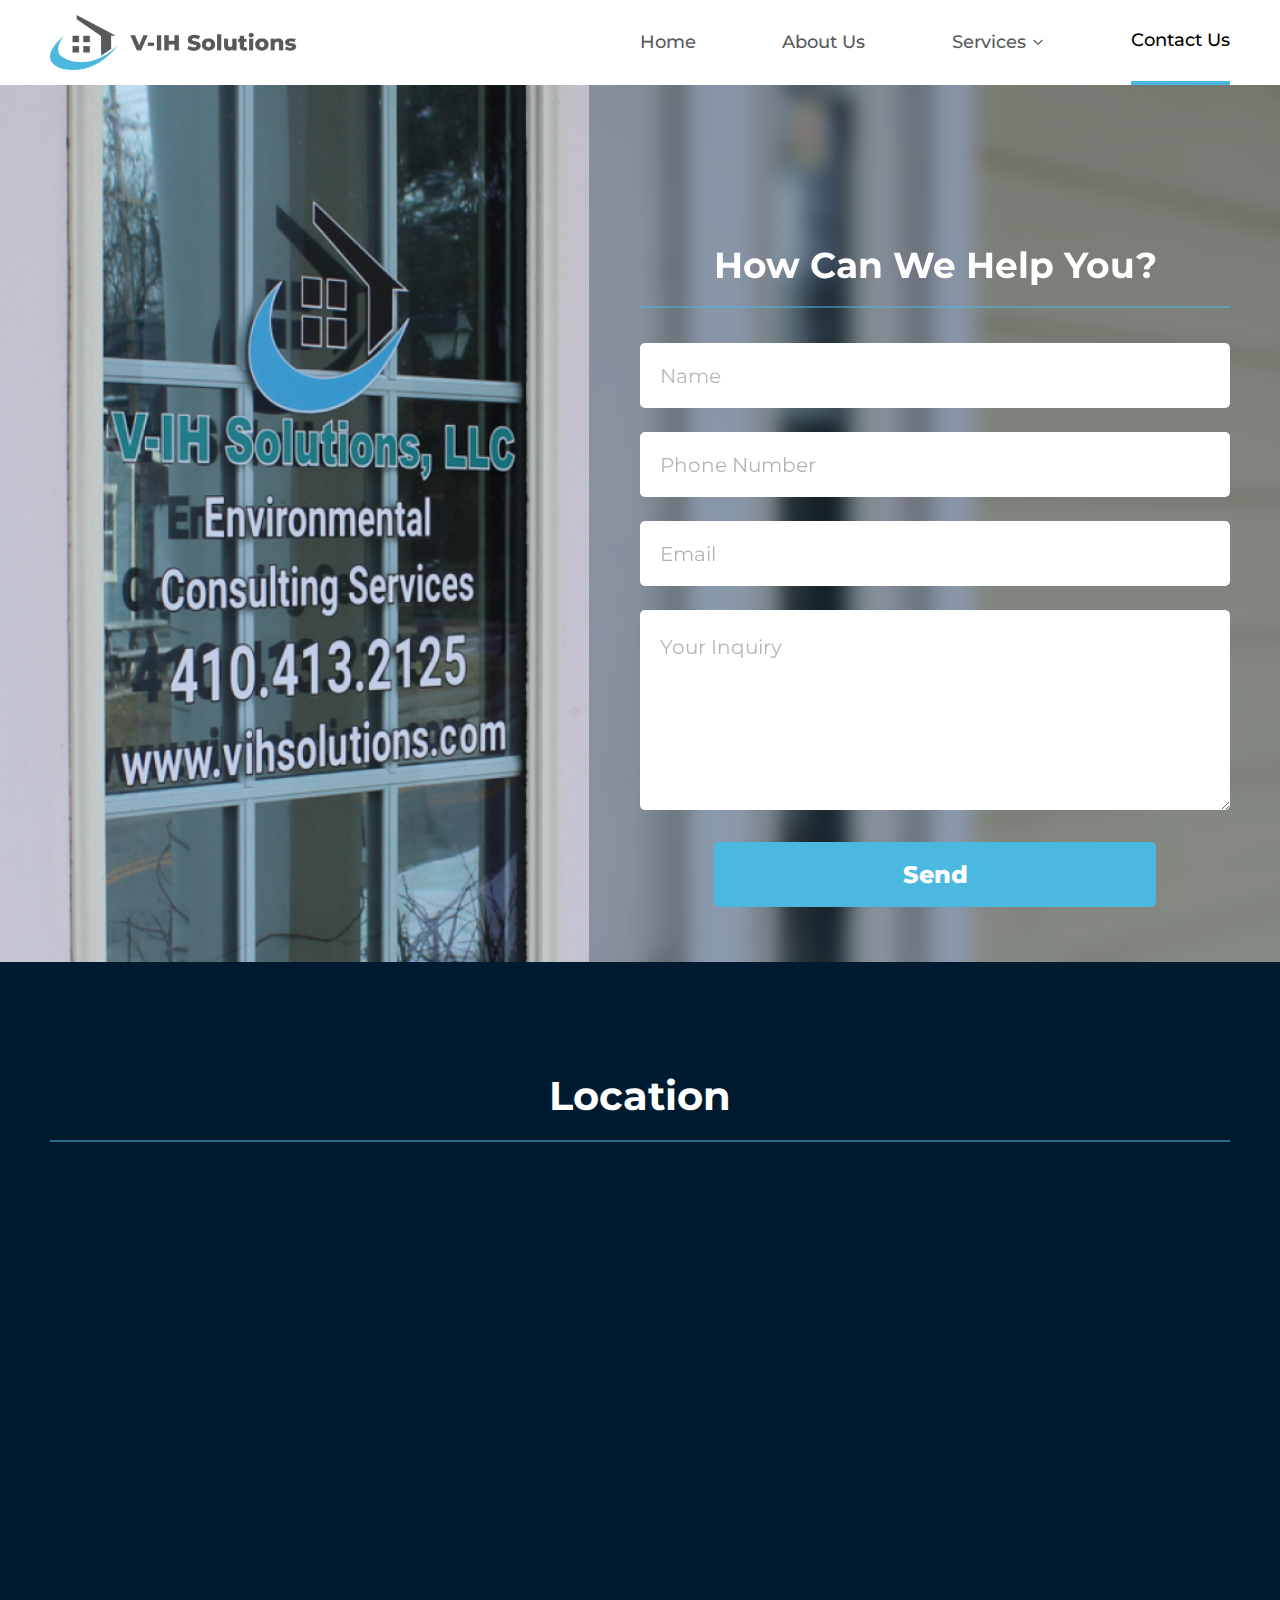
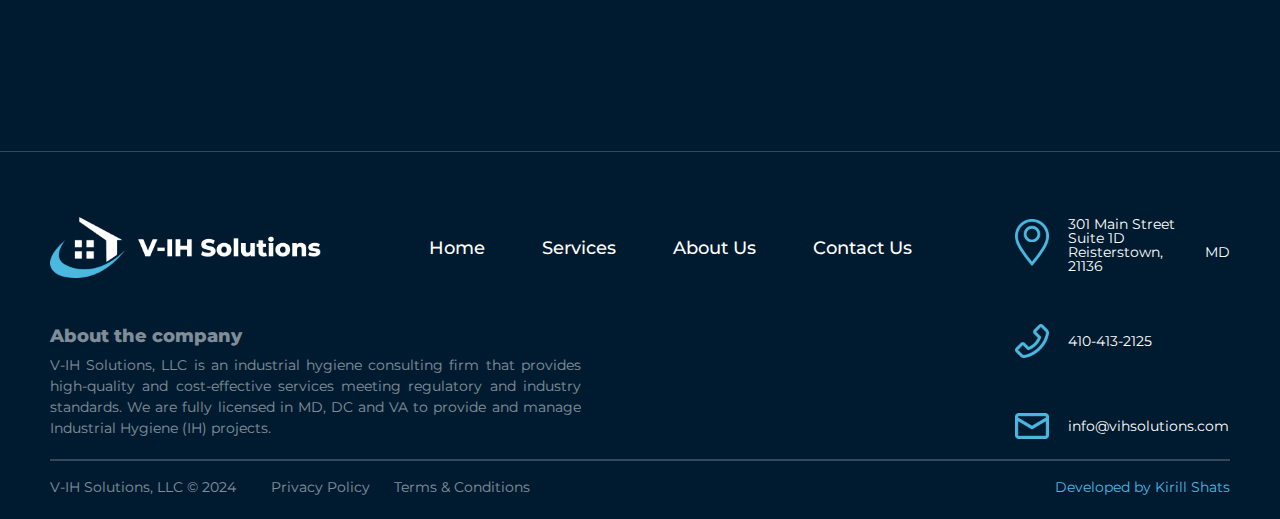
<file: contact-us.html>
<!DOCTYPE html>
<html lang="en">

<head>
    <meta charset="UTF-8">
    <meta name="viewport" content="width=device-width, initial-scale=1.0">
    <title>Contact Us - Get A Quote | MD, D.C., VA | V-IH Solutions</title>
    <link rel="canonical" href="https://www.vihsolutions.com/contact-us" />
    <meta name="description"
        content="Get in touch for high-quality, cost-effective asbestos, mold, and lead industrial hygiene services in Maryland, Virginia, and Washington D.C.">
    <link rel="icon" href="/assets/img/icons/favicon.png" type="image/png">
    
    <link rel="stylesheet" href="/assets/css/styles.css">
    <link rel="stylesheet" href="/assets/css/responsive.css">

    <!-- Google Font - Eventually Download Font -->
    <link rel="preconnect" href="https://fonts.googleapis.com">
    <link rel="preconnect" href="https://fonts.gstatic.com" crossorigin>
    <link href="https://fonts.googleapis.com/css2?family=Montserrat:ital,wght@0,100..900;1,100..900&display=swap"
        rel="stylesheet">
</head>

<body>
    <!-- Navbar -->
    <nav>
        <div id="nav-bar" class="container">
            <div id="upper-nav-layer">
                <a id="nav-logo" class="img-container" href="/">
                    <img src="/assets/img/icons/vih-logo-nav.png" alt="V-IH Solutions, LLC logo.">
                </a>
                <div id="hamburger-menu">
                    <div class="hamburger-line"></div>
                    <div class="hamburger-line"></div>
                    <div class="hamburger-line"></div>
                </div>
            </div>
            <ul id="nav-links">
                <li><a href="/" class="nav-link">Home</a></li>
                <li><a href="/about-us" class="nav-link">About Us</a></li>
                <li id="nav-services">
                    <span>
                        Services
                        <svg id="services-chevron" viewBox="0 0 24 24" fill="none" xmlns="http://www.w3.org/2000/svg"
                            stroke="">
                            <g stroke-width=""></g>
                            <g stroke-linecap="round" stroke-linejoin="round"></g>
                            <g>
                                <path fill-rule="evenodd" clip-rule="evenodd"
                                    d="M4.29289 8.29289C4.68342 7.90237 5.31658 7.90237 5.70711 8.29289L12 14.5858L18.2929 8.29289C18.6834 7.90237 19.3166 7.90237 19.7071 8.29289C20.0976 8.68342 20.0976 9.31658 19.7071 9.70711L12.7071 16.7071C12.3166 17.0976 11.6834 17.0976 11.2929 16.7071L4.29289 9.70711C3.90237 9.31658 3.90237 8.68342 4.29289 8.29289Z"
                                    fill="#58595B"></path>
                            </g>
                        </svg>
                    </span>
                    <ul id="nav-services-dropdown">
                        <li><a href="/asbestos-services" class="nav-link">Asbestos</a></li>
                        <li><a href="/mold-services" class="nav-link">Mold</a></li>
                        <li><a href="/lead-services" class="nav-link">Lead</a></li>
                    </ul>
                </li>
                <li class="active"><a href="/contact-us" class="nav-link">Contact Us</a></li>
            </ul>
        </div>
    </nav>

    <main>
        <section id="hero-section" class="container page-section contact">
            <div class="img-container hero-image contact-hero-img">
                <img src="/assets/img/vih-contact-mobile.png" alt="V-IH Solutions contact information">
            </div>
        </section>

        <section id="contact-section" class="page-section">
            <div id="contact-blur"></div>
            <div id="form-container" class="container">
                <div id="form-header" class="section-header">
                    <h1 class="section-header-heading">How Can We Help You?</h1>
                    <hr class="header-hr">
                </div>

                <form id="contact-form">
                    <div>
                        <label for="name" class="access-labels">Name</label>
                        <input id="name" name="name" type="text" class="contact-form-input" placeholder="Name" required>
                    </div>
                    <div>
                        <label for="phone-number" class="access-labels">Phone Number</label>
                        <input id="phone-number" name="phone-number" type="text" class="contact-form-input"
                            placeholder="Phone Number" required>
                    </div>
                    <div>
                        <label for="email" class="access-labels">Email</label>
                        <input id="email" name="email" type="text" class="contact-form-input" placeholder="Email"
                            required>
                    </div>
                    <div id="inquiry-container">
                        <label for="inquiry" class="access-labels">Your Inquiry</label>
                        <textarea id="inquiry" name="inquiry" class="contact-form-input" placeholder="Your Inquiry"
                            required></textarea>
                    </div>

                    <div id="contact-form-status">
                        <p></p>
                    </div>

                    <button type="submit" class="cta-button contact">Send</button>
                </form>
            </div>
        </section>

        <section id="contact-location-section" class="container page-section">
            <div class="section-header">
                <h2 class="section-header-heading contact">Location</h2>
                <hr class="header-hr">
            </div>
            <iframe id="vih-gmap"
                src="https://www.google.com/maps/embed?pb=!1m18!1m12!1m3!1d3080.3112115758336!2d-76.83030208792147!3d39.462297513056384!2m3!1f0!2f0!3f0!3m2!1i1024!2i768!4f13.1!3m3!1m2!1s0x89c83d91572c5291%3A0x5d85855a5118da6b!2sV-IH%20Solutions%2C%20LLC%20-%20Environmental%20%26%20Industrial%20Hygienists!5e0!3m2!1sen!2sus!4v1724085119344!5m2!1sen!2sus"
                style="border:0;" allowfullscreen="" loading="lazy"
                referrerpolicy="no-referrer-when-downgrade"></iframe>
        </section>
    </main>

    <!-- Footer -->
    <footer>
        <div id="footer" class="container">
            <div id="footer-logo" class="img-container">
                <img src="/assets/img/icons/vih-logo-footer.png" alt="V-IH Solutions, LLC logo.">
            </div>
            <ul id="footer-nav">
                <li><a href="/">Home</a></li>
                <li><a href="/asbestos-services">Services</a></li>
                <li><a href="/about-us">About Us</a></li>
                <li><a href="/contact-us">Contact Us</a></li>
            </ul>
            <ul id="footer-contact">
                <li class="footer-contact-item">
                    <div class="img-container footer-contact-icon">
                        <img src="/assets/img/icons/footer-location.png" alt="">
                    </div>
                    <address id="footer-address">
                        <p>301 Main Street</p>
                        <p>Suite 1D</p>
                        <p>Reisterstown, MD 21136</p>
                    </address>
                </li>
                <li class="footer-contact-item">
                    <div class="img-container footer-contact-icon">
                        <img src="/assets/img/icons/footer-phone.png" alt="">
                    </div>
                    <address>
                        <a href="tel:4104132125">410-413-2125</a>
                    </address>
                </li>
                <li class="footer-contact-item">
                    <div class="img-container footer-contact-icon">
                        <img src="/assets/img/icons/footer-email.png" alt="">
                    </div>
                    <address>
                        <a href="mailto:info@vihsolutions.com">info@vihsolutions.com</a>
                    </address>
                </li>
            </ul>
            <section id="footer-about">
                <h2>About the company</h2>
                <p>V-IH Solutions, LLC is an industrial hygiene consulting firm that provides high-quality and
                    cost-effective services meeting regulatory and industry standards. We are fully licensed in MD, DC
                    and
                    VA to provide and manage Industrial Hygiene (IH) projects.</p>
            </section>
            <section id="footer-legal">
                <hr>
                <p>V-IH Solutions, LLC &copy 2024</p>
                <div id="privacy-terms">
                    <a id="privacy-policy" href="#">Privacy Policy</a>
                    <a id="terms-conditions" href="#">Terms & Conditions</a>
                </div>
                <a id="footer-credit" href="https://www.linkedin.com/in/kirillshats/" target="_blank">Developed by
                    Kirill Shats</a>
            </section>
        </div>
    </footer>

    <div id="privacy-modal" class="modal" role="dialog">
        <div class="modal-content-container">
            <svg class="modal-close-button" viewBox="0 0 24 24" fill="none" xmlns="http://www.w3.org/2000/svg">
                <path d="M7 17L16.8995 7.10051" stroke="rgba(0,0,0, .6)" stroke-linecap="round" stroke-linejoin="round">
                </path>
                <path d="M7 7.00001L16.8995 16.8995" stroke="rgba(0,0,0, .6)" stroke-linecap="round"
                    stroke-linejoin="round"></path>
            </svg>

            <div class="modal-header">
                <h2>Privacy Policy</h2>
                <hr>
            </div>
            <div class="modal-content">
                <p>V-IH Solutions, LLC operates https://vihsolutions.com (the “Site”). This Privacy Policy section
                    informs you of our policies regarding the collection, use, and disclosure of Personal Information we
                    receive from users of the Site.</p>
                <p>We use your Personal Information only for providing and improving the Site. By using the Site, you
                    agree to the collection and use of information in accordance with this policy.</p>

                <h3>Information Collection & Use</h3>
                <p>While using our Site, we may ask you to provide us with certain personally identifiable information
                    that can be used to contact or identify you. Personally identifiable information may include but is
                    not limited to your name and email address (“Personal Information”).</p>

                <h3>Log Data</h3>
                <p>Like many site operators, we collect information when you visit our website (“Log Data”). Our servers
                    may log the standard data provided by your web browser. This Log Data may include your device’s
                    Internet Protocol (IP) address, your browser type and version, the pages of our Site that you visit,
                    the time and date of your visit, the time spent on each page, technical details that occur in
                    conjunction with any errors you may encounter, and other statistics.</p>
                <p>In addition, we may use third-party services such as <a>Google Analytics</a> and Facebook Pixel that
                    collect, monitor, and analyze information.</p>

                <h3>Communications</h3>
                <p>We may use your Personal Information to contact you with newsletters, marketing or promotional
                    materials, and other information.</p>

                <h3>Use of Cookies</h3>
                <p>Like many sites, we use “cookies” to collect information about you and your activity across our site.
                    A cookie is a small piece of data, which may include an anonymous unique identifier that is sent to
                    your browser from a website and stored on your computer’s hard drive.</p>
                <p>You can instruct your browser to refuse all cookies or to indicate when a cookie is being sent.
                    However, if you do not accept cookies, you may not be able to use some portions of our Site.</p>

                <h3>Security</h3>
                <p>The security of your Personal Information is important to us, but remember that no method of
                    transmission over the Internet, or method of electronic storage, is 100% secure. While we strive to
                    use commercially acceptable means to protect your Personal Information, we cannot guarantee its
                    absolute security.</p>

                <h3>Limits of our Policy</h3>
                <p>Our Site may link to external sites that are not operated by us. Please be aware that we have no
                    control over the content and policies of those sites, and cannot accept responsibility or liability
                    for their respective privacy practices.</p>

                <h3>Changes to This Policy</h3>
                <p>This Privacy Policy is effective as of March 27, 2022, and will remain in effect except with respect
                    to any changes in its provisions in the future, which will be in effect immediately after being
                    posted to this modal.</p>
                <p>We reserve the right to update or change our Privacy Policy at any time to reflect updates to our
                    business process, current acceptable practices, or legislative and regulatory changes. You should
                    check this Privacy Policy periodically and your continued use of the Service after we post any
                    modification to the Privacy Policy will constitute your acknowledgment of the modifications and your
                    consent to abide and be bound by the modified Privacy Policy.</p>

                <h3>Contact Us</h3>
                <p>For any questions or concerns regarding this Privacy Policy, you may contact us at
                    info@vihsolutions.com.</p>
            </div>
        </div>
    </div>
    <div id="terms-modal" class="modal" role="dialog">
        <div class="modal-content-container">
            <svg class="modal-close-button" viewBox="0 0 24 24" fill="none" xmlns="http://www.w3.org/2000/svg">
                <path d="M7 17L16.8995 7.10051" stroke="rgba(0,0,0, .6)" stroke-linecap="round" stroke-linejoin="round">
                </path>
                <path d="M7 7.00001L16.8995 16.8995" stroke="rgba(0,0,0, .6)" stroke-linecap="round"
                    stroke-linejoin="round"></path>
            </svg>

            <div class="modal-header">
                <h2>Terms & Conditions</h2>
                <hr>
            </div>
            <div class="modal-content">
                <h3>Acceptance of Terms</h3>
                <p>Your access to and use of the V-IH Solutions, LLC (“V-IH Solutions”) Website (the “Site”) is
                    conditioned on your acceptance of and compliance with these Terms. These Terms apply to all
                    visitors, users, and others who access or use the Site and by accessing or using the Site you agree
                    to
                    be bound by these Terms. If you disagree with any part of the terms then you may not access the
                    Site.</p>
                <p>Please read these Terms & Conditions carefully before using the https://vihsolutions.com/ website
                    operated by V-IH Solutions.</p>

                <h3>Privacy and Protection of Personal Information</h3>
                <p>Please refer to the Privacy Policy for disclosures relating to the collection and use of your
                    information.</p>

                <h3>Content</h3>
                <p>All content available on this website is the copyrighted work of V-IH Solutions and its suppliers.
                    Any reproduction or redistribution of this website, in whole or in part, without the written
                    permission of V-IH Solutions (or suppliers, as applicable) is expressly prohibited by law.</p>

                <h3>Links to Third Party Sites</h3>
                <p>Our Site may contain links to third-party websites or services that are not owned or controlled by
                    V-IH Solutions. V-IH Solutions has no control over and assumes no responsibility for, the content,
                    privacy policies, or practices of any third-party websites or services.</p>
                <p>You further acknowledge and agree that V-IH Solutions shall not be liable, directly or indirectly,
                    for any damage or loss caused by any linked third-party site. These links are provided to you only
                    as a convenience, and the inclusion of any link does not imply endorsement by V-IH Solutions of the
                    linked third-party site or service.</p>

                <h3>Unlawful or Prohibited Use</h3>
                <p>You acknowledge that as a condition of your use of the Site, you will not use the Site for any
                    purpose that is unlawful or prohibited by these terms, conditions, and notices. You may not use the
                    Site in any manner that could damage, disable, overburden, or impair any V-IH Solutions systems or
                    those of any other party that may use the Site.</p>

                <h3>Changes</h3>
                <p>We reserve the right, at our sole discretion, to modify or replace these Terms & Conditions at any
                    time. If a revision is a material, we will try to provide you with at least 30 days’ notice prior to
                    any new terms taking effect. What constitutes a material change will be determined at our sole
                    discretion.</p>
                <p>Last Modified: Sept 5, 2024</p>

                <h3>Contact Us</h3>
                <p>If you have any questions, please contact us at info@vihsolutions.com</p>
            </div>
        </div>
    </div>

    <script src="/assets/scripts/nav.js"></script>
    <script src="/assets/scripts/modal.js"></script>
    <script src="https://www.google.com/recaptcha/api.js?render=6Le2tVoqAAAAABwVor7zjLaav1mQh34i5Lny7evR"></script>
    <script src="/assets/scripts/contact-form.js"></script>
</body>

</html>
</file>
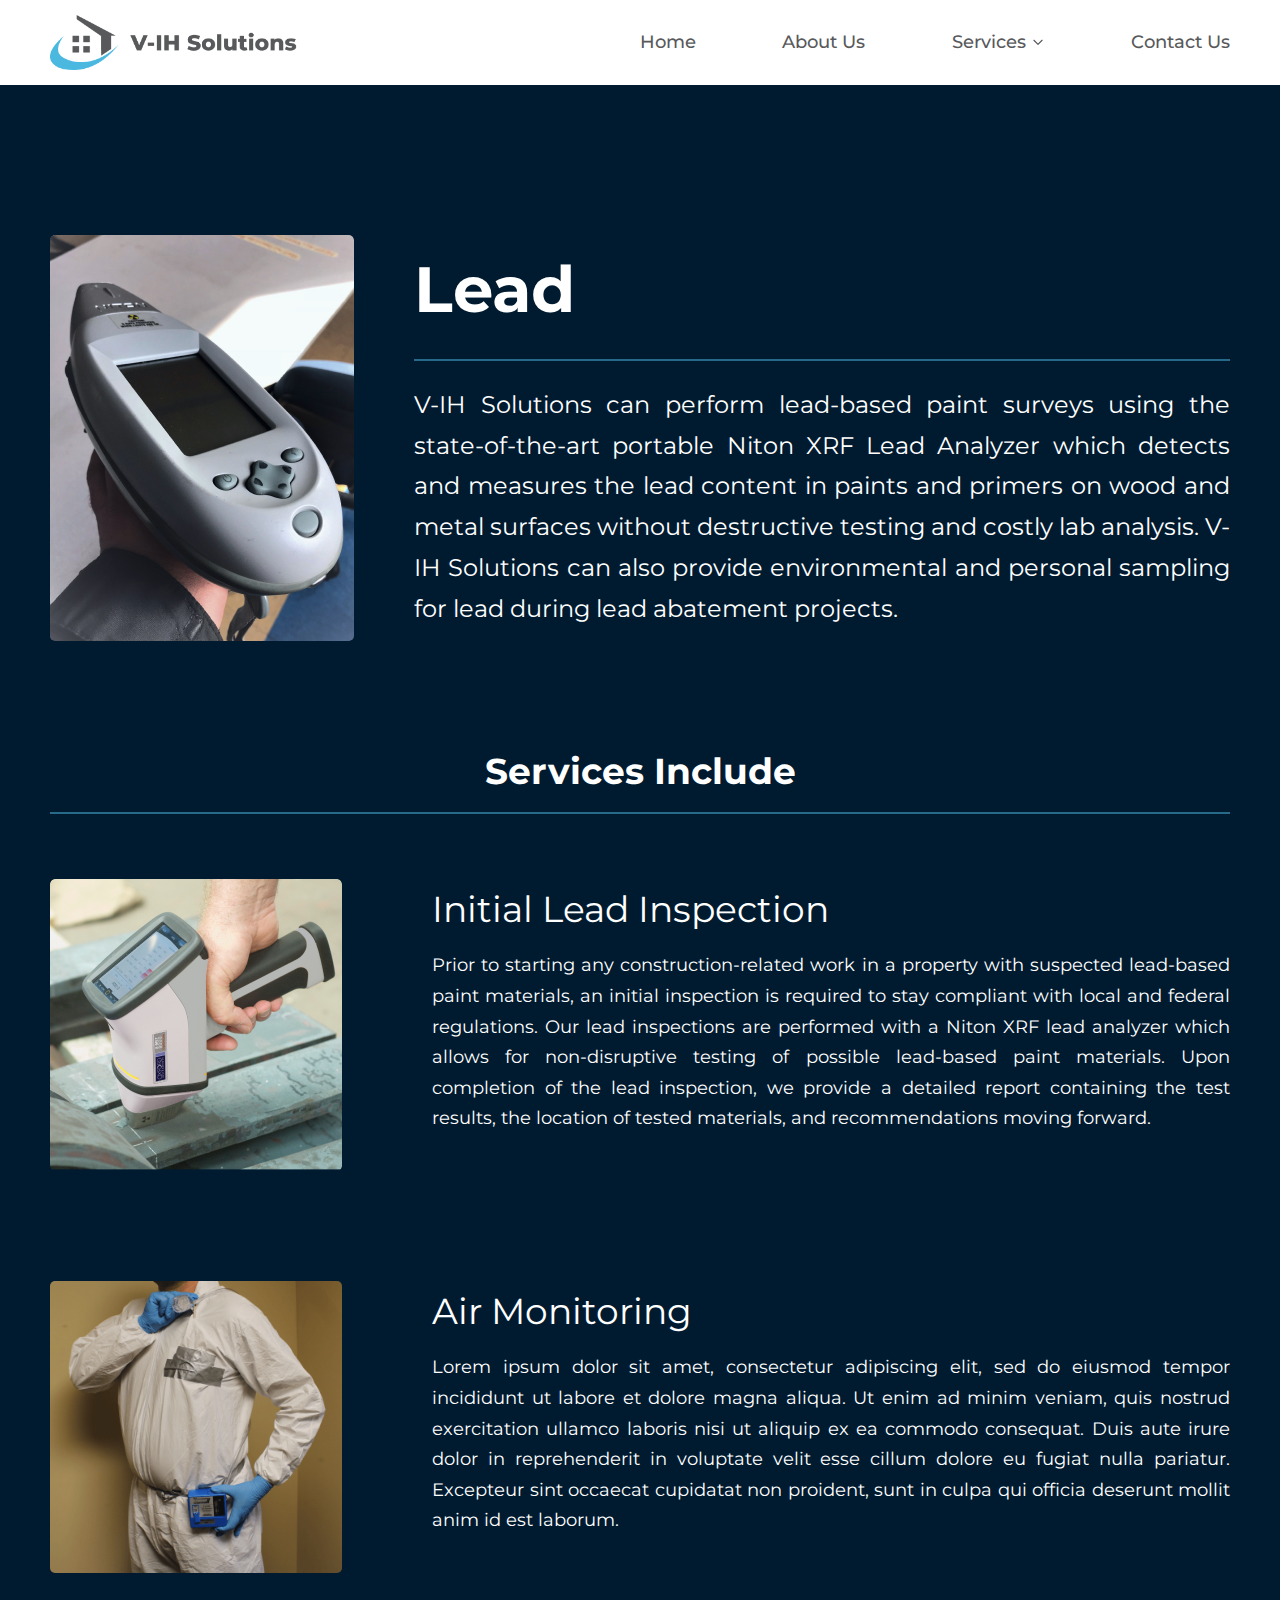
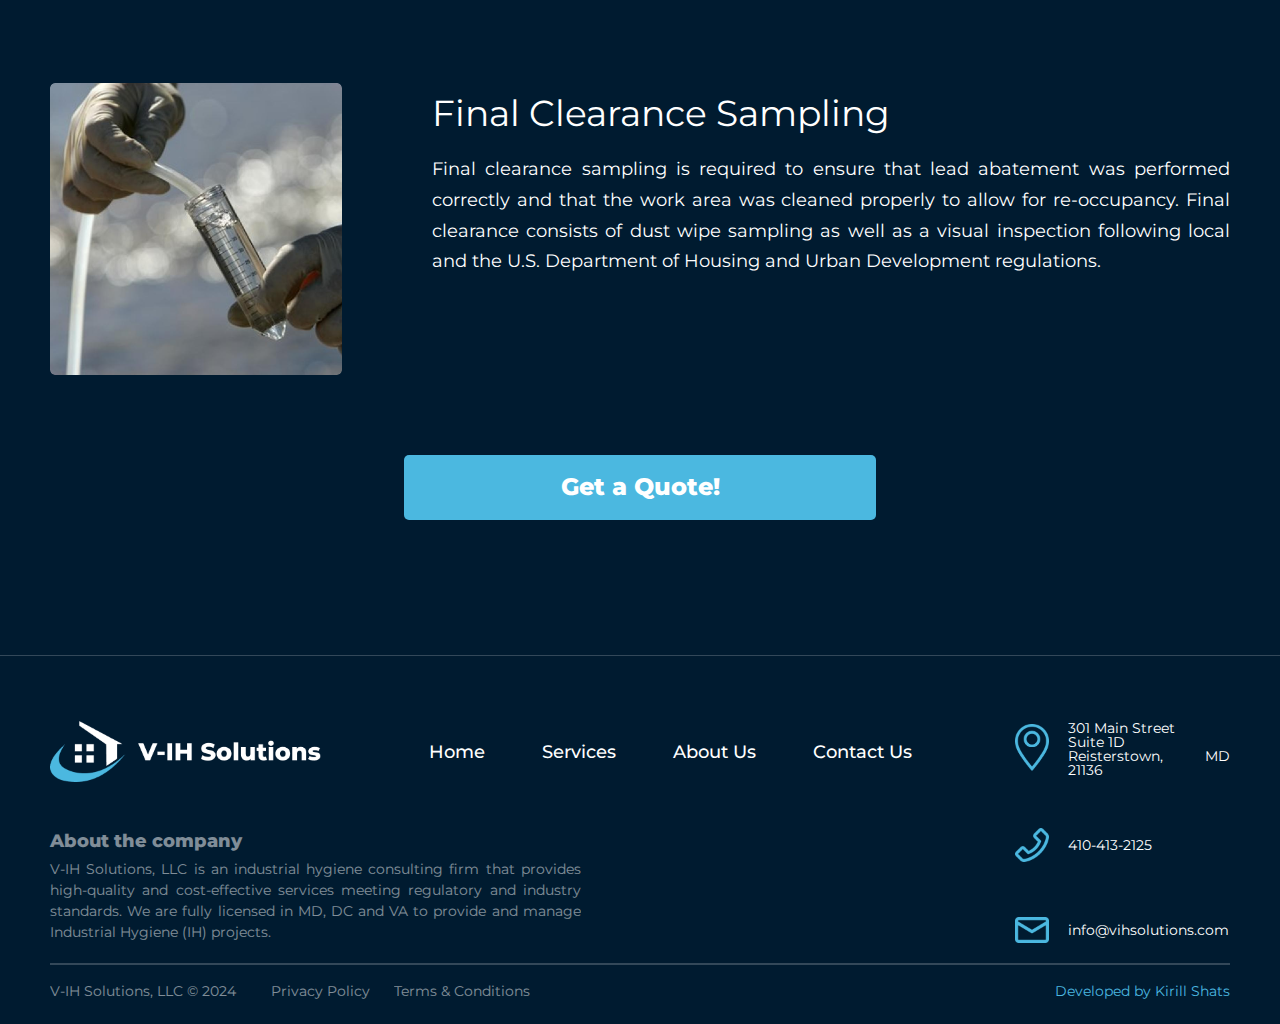
<file: lead-services.html>
<!DOCTYPE html>
<html lang="en">

<head>
    <meta charset="UTF-8">
    <meta name="viewport" content="width=device-width, initial-scale=1.0">
    <title>Lead Inspections and Testing | Air Quality Monitoring | V-IH Solutions</title>
    <link rel="canonical" href="https://www.vihsolutions.com/lead-services" />
    <meta name="description"
        content="Our industrial hygienists provide lead inspection, air quality testing, and abatement monitoring using state-of-the-art technology in MD, D.C., and VA.">
    <link rel="icon" href="/assets/img/icons/favicon.png" type="image/png">

    <link rel="stylesheet" href="/assets/css/styles.css">
    <link rel="stylesheet" href="/assets/css/responsive.css">

    <!-- Google Font - Eventually Download Font -->
    <link rel="preconnect" href="https://fonts.googleapis.com">
    <link rel="preconnect" href="https://fonts.gstatic.com" crossorigin>
    <link href="https://fonts.googleapis.com/css2?family=Montserrat:ital,wght@0,100..900;1,100..900&display=swap"
        rel="stylesheet">
</head>

<body>
    <!-- Navbar -->
    <nav>
        <div id="nav-bar" class="container">
            <div id="upper-nav-layer">
                <a id="nav-logo" class="img-container" href="/">
                    <img src="/assets/img/icons/vih-logo-nav.png" alt="V-IH Solutions, LLC logo.">
                </a>
                <div id="hamburger-menu">
                    <div class="hamburger-line"></div>
                    <div class="hamburger-line"></div>
                    <div class="hamburger-line"></div>
                </div>
            </div>
            <ul id="nav-links">
                <li><a href="/" class="nav-link">Home</a></li>
                <li><a href="/about-us" class="nav-link">About Us</a></li>
                <li id="nav-services">
                    <span>
                        Services
                        <svg id="services-chevron" viewBox="0 0 24 24" fill="none" xmlns="http://www.w3.org/2000/svg"
                            stroke="">
                            <g stroke-width=""></g>
                            <g stroke-linecap="round" stroke-linejoin="round"></g>
                            <g>
                                <path fill-rule="evenodd" clip-rule="evenodd"
                                    d="M4.29289 8.29289C4.68342 7.90237 5.31658 7.90237 5.70711 8.29289L12 14.5858L18.2929 8.29289C18.6834 7.90237 19.3166 7.90237 19.7071 8.29289C20.0976 8.68342 20.0976 9.31658 19.7071 9.70711L12.7071 16.7071C12.3166 17.0976 11.6834 17.0976 11.2929 16.7071L4.29289 9.70711C3.90237 9.31658 3.90237 8.68342 4.29289 8.29289Z"
                                    fill="#58595B"></path>
                            </g>
                        </svg>
                    </span>
                    <ul id="nav-services-dropdown">
                        <li><a href="/asbestos-services" class="nav-link">Asbestos</a></li>
                        <li><a href="/mold-services" class="nav-link">Mold</a></li>
                        <li class="active"><a href="/lead-services" class="nav-link">Lead</a></li>
                    </ul>
                </li>
                <li><a href="/contact-us" class="nav-link">Contact Us</a></li>
            </ul>
        </div>
    </nav>

    <main>
        <!-- Hero -->
        <section id="hero-section" class="container page-section">
            <div class="hero-header">
                <h1 class="hero-header-heading">Lead</h1>
                <hr class="header-hr">
            </div>
            <div class="img-container hero-image">
                <img src="/assets/img/services/lead/lead-analyzer.png"
                    alt="Lead analyzer that is used by V-IH Solutions to perform lead inspections.">
            </div>
            <p class="hero-description">V-IH Solutions can perform lead-based paint surveys using the state-of-the-art
                portable Niton XRF Lead Analyzer which detects and measures the lead content in paints and primers on
                wood
                and metal surfaces without destructive testing and costly lab analysis. V-IH Solutions can also provide
                environmental and personal sampling for lead during lead abatement projects.</p>
        </section>

        <!-- Lead Related Services -->
        <section class="container page-section">
            <div class="section-header">
                <h2 class="section-header-heading">Services Include</h2>
                <hr class="header-hr">
            </div>
            <ul>
                <li class="service-item">
                    <div class="img-container service-item-img">
                        <img src="/assets/img/services/lead/initial-lead-inspection.png"
                            alt="Lead inspector using lead analyzer on building materials to determine lead presence.">
                    </div>
                    <div>
                        <h3 class="service-item-header">Initial Lead Inspection</h3>
                        <p>Prior to starting any construction-related work in a property with suspected lead-based paint
                            materials, an initial inspection is required to stay compliant with local and federal
                            regulations. Our lead inspections are performed with a Niton XRF lead analyzer which allows
                            for
                            non-disruptive testing of possible lead-based paint materials. Upon completion of the lead
                            inspection, we provide a detailed report containing the test results, the location of tested
                            materials, and recommendations moving forward.</p>
                    </div>
                </li>
                <li class="service-item">
                    <div class="img-container service-item-img">
                        <img src="/assets/img/services/lead/lead-air-monitoring.png"
                            alt="V-IH Solutions lead inspector setting up personal air monitoring pump.">
                    </div>
                    <div>
                        <h3 class="service-item-header">Air Monitoring</h3>
                        <p>Lorem ipsum dolor sit amet, consectetur adipiscing elit, sed do eiusmod tempor incididunt ut
                            labore et dolore magna aliqua. Ut enim ad minim veniam, quis nostrud exercitation ullamco
                            laboris nisi ut aliquip ex ea commodo consequat. Duis aute irure dolor in reprehenderit in
                            voluptate velit esse cillum dolore eu fugiat nulla pariatur. Excepteur sint occaecat
                            cupidatat
                            non proident, sunt in culpa qui officia deserunt mollit anim id est laborum.</p>
                    </div>
                </li>
                <li class="service-item">
                    <div class="img-container service-item-img">
                        <img src="/assets/img/services/lead/lead-final-clearance-sampling.png"
                            alt="Inspector collecting samples for final lead clearance.">
                    </div>
                    <div>
                        <h3 class="service-item-header">Final Clearance Sampling</h3>
                        <p>Final clearance sampling is required to ensure that lead abatement was performed correctly
                            and
                            that the work area was cleaned properly to allow for re-occupancy. Final clearance consists
                            of
                            dust wipe sampling as well as a visual inspection following local and the U.S. Department of
                            Housing and Urban Development regulations.</p>
                    </div>
                </li>
            </ul>
        </section>

        <!-- Todo: Maybe reduce margin-bottom of this section -->
        <section class="container page-section cta">
            <a class="cta-button cta-button-hero" href="/contact-us">Get a Quote!</a>
        </section>
    </main>

    <!-- Footer -->
    <footer>
        <div id="footer" class="container">
            <div id="footer-logo" class="img-container">
                <img src="/assets/img/icons/vih-logo-footer.png" alt="V-IH Solutions, LLC logo.">
            </div>
            <ul id="footer-nav">
                <li><a href="/">Home</a></li>
                <li><a href="/asbestos-services">Services</a></li>
                <li><a href="/about-us">About Us</a></li>
                <li><a href="/contact-us">Contact Us</a></li>
            </ul>
            <ul id="footer-contact">
                <li class="footer-contact-item">
                    <div class="img-container footer-contact-icon">
                        <img src="/assets/img/icons/footer-location.png" alt="">
                    </div>
                    <address id="footer-address">
                        <p>301 Main Street</p>
                        <p>Suite 1D</p>
                        <p>Reisterstown, MD 21136</p>
                    </address>
                </li>
                <li class="footer-contact-item">
                    <div class="img-container footer-contact-icon">
                        <img src="/assets/img/icons/footer-phone.png" alt="">
                    </div>
                    <address>
                        <a href="tel:4104132125">410-413-2125</a>
                    </address>
                </li>
                <li class="footer-contact-item">
                    <div class="img-container footer-contact-icon">
                        <img src="/assets/img/icons/footer-email.png" alt="">
                    </div>
                    <address>
                        <a href="mailto:info@vihsolutions.com">info@vihsolutions.com</a>
                    </address>
                </li>
            </ul>
            <section id="footer-about">
                <h2>About the company</h2>
                <p>V-IH Solutions, LLC is an industrial hygiene consulting firm that provides high-quality and
                    cost-effective services meeting regulatory and industry standards. We are fully licensed in MD, DC
                    and
                    VA to provide and manage Industrial Hygiene (IH) projects.</p>
            </section>
            <section id="footer-legal">
                <hr>
                <p>V-IH Solutions, LLC &copy 2024</p>
                <div id="privacy-terms">
                    <a id="privacy-policy" href="#">Privacy Policy</a>
                    <a id="terms-conditions" href="#">Terms & Conditions</a>
                </div>
                <a id="footer-credit" href="https://www.linkedin.com/in/kirillshats/" target="_blank">Developed by
                    Kirill Shats</a>
            </section>
        </div>
    </footer>

    <div id="privacy-modal" class="modal" role="dialog">
        <div class="modal-content-container">
            <svg class="modal-close-button" viewBox="0 0 24 24" fill="none" xmlns="http://www.w3.org/2000/svg">
                <path d="M7 17L16.8995 7.10051" stroke="rgba(0,0,0, .6)" stroke-linecap="round" stroke-linejoin="round">
                </path>
                <path d="M7 7.00001L16.8995 16.8995" stroke="rgba(0,0,0, .6)" stroke-linecap="round"
                    stroke-linejoin="round"></path>
            </svg>

            <div class="modal-header">
                <h2>Privacy Policy</h2>
                <hr>
            </div>
            <div class="modal-content">
                <p>V-IH Solutions, LLC operates https://vihsolutions.com (the “Site”). This Privacy Policy section
                    informs you of our policies regarding the collection, use, and disclosure of Personal Information we
                    receive from users of the Site.</p>
                <p>We use your Personal Information only for providing and improving the Site. By using the Site, you
                    agree to the collection and use of information in accordance with this policy.</p>

                <h3>Information Collection & Use</h3>
                <p>While using our Site, we may ask you to provide us with certain personally identifiable information
                    that can be used to contact or identify you. Personally identifiable information may include but is
                    not limited to your name and email address (“Personal Information”).</p>

                <h3>Log Data</h3>
                <p>Like many site operators, we collect information when you visit our website (“Log Data”). Our servers
                    may log the standard data provided by your web browser. This Log Data may include your device’s
                    Internet Protocol (IP) address, your browser type and version, the pages of our Site that you visit,
                    the time and date of your visit, the time spent on each page, technical details that occur in
                    conjunction with any errors you may encounter, and other statistics.</p>
                <p>In addition, we may use third-party services such as <a>Google Analytics</a> and Facebook Pixel that
                    collect, monitor, and analyze information.</p>

                <h3>Communications</h3>
                <p>We may use your Personal Information to contact you with newsletters, marketing or promotional
                    materials, and other information.</p>

                <h3>Use of Cookies</h3>
                <p>Like many sites, we use “cookies” to collect information about you and your activity across our site.
                    A cookie is a small piece of data, which may include an anonymous unique identifier that is sent to
                    your browser from a website and stored on your computer’s hard drive.</p>
                <p>You can instruct your browser to refuse all cookies or to indicate when a cookie is being sent.
                    However, if you do not accept cookies, you may not be able to use some portions of our Site.</p>

                <h3>Security</h3>
                <p>The security of your Personal Information is important to us, but remember that no method of
                    transmission over the Internet, or method of electronic storage, is 100% secure. While we strive to
                    use commercially acceptable means to protect your Personal Information, we cannot guarantee its
                    absolute security.</p>

                <h3>Limits of our Policy</h3>
                <p>Our Site may link to external sites that are not operated by us. Please be aware that we have no
                    control over the content and policies of those sites, and cannot accept responsibility or liability
                    for their respective privacy practices.</p>

                <h3>Changes to This Policy</h3>
                <p>This Privacy Policy is effective as of March 27, 2022, and will remain in effect except with respect
                    to any changes in its provisions in the future, which will be in effect immediately after being
                    posted to this modal.</p>
                <p>We reserve the right to update or change our Privacy Policy at any time to reflect updates to our
                    business process, current acceptable practices, or legislative and regulatory changes. You should
                    check this Privacy Policy periodically and your continued use of the Service after we post any
                    modification to the Privacy Policy will constitute your acknowledgment of the modifications and your
                    consent to abide and be bound by the modified Privacy Policy.</p>

                <h3>Contact Us</h3>
                <p>For any questions or concerns regarding this Privacy Policy, you may contact us at
                    info@vihsolutions.com.</p>
            </div>
        </div>
    </div>
    <div id="terms-modal" class="modal" role="dialog">
        <div class="modal-content-container">
            <svg class="modal-close-button" viewBox="0 0 24 24" fill="none" xmlns="http://www.w3.org/2000/svg">
                <path d="M7 17L16.8995 7.10051" stroke="rgba(0,0,0, .6)" stroke-linecap="round" stroke-linejoin="round">
                </path>
                <path d="M7 7.00001L16.8995 16.8995" stroke="rgba(0,0,0, .6)" stroke-linecap="round"
                    stroke-linejoin="round"></path>
            </svg>

            <div class="modal-header">
                <h2>Terms & Conditions</h2>
                <hr>
            </div>
            <div class="modal-content">
                <h3>Acceptance of Terms</h3>
                <p>Your access to and use of the V-IH Solutions, LLC (“V-IH Solutions”) Website (the “Site”) is
                    conditioned on your acceptance of and compliance with these Terms. These Terms apply to all
                    visitors, users, and others who access or use the Site and by accessing or using the Site you agree
                    to
                    be bound by these Terms. If you disagree with any part of the terms then you may not access the
                    Site.</p>
                <p>Please read these Terms & Conditions carefully before using the https://vihsolutions.com/ website
                    operated by V-IH Solutions.</p>

                <h3>Privacy and Protection of Personal Information</h3>
                <p>Please refer to the Privacy Policy for disclosures relating to the collection and use of your
                    information.</p>

                <h3>Content</h3>
                <p>All content available on this website is the copyrighted work of V-IH Solutions and its suppliers.
                    Any reproduction or redistribution of this website, in whole or in part, without the written
                    permission of V-IH Solutions (or suppliers, as applicable) is expressly prohibited by law.</p>

                <h3>Links to Third Party Sites</h3>
                <p>Our Site may contain links to third-party websites or services that are not owned or controlled by
                    V-IH Solutions. V-IH Solutions has no control over and assumes no responsibility for, the content,
                    privacy policies, or practices of any third-party websites or services.</p>
                <p>You further acknowledge and agree that V-IH Solutions shall not be liable, directly or indirectly,
                    for any damage or loss caused by any linked third-party site. These links are provided to you only
                    as a convenience, and the inclusion of any link does not imply endorsement by V-IH Solutions of the
                    linked third-party site or service.</p>

                <h3>Unlawful or Prohibited Use</h3>
                <p>You acknowledge that as a condition of your use of the Site, you will not use the Site for any
                    purpose that is unlawful or prohibited by these terms, conditions, and notices. You may not use the
                    Site in any manner that could damage, disable, overburden, or impair any V-IH Solutions systems or
                    those of any other party that may use the Site.</p>

                <h3>Changes</h3>
                <p>We reserve the right, at our sole discretion, to modify or replace these Terms & Conditions at any
                    time. If a revision is a material, we will try to provide you with at least 30 days’ notice prior to
                    any new terms taking effect. What constitutes a material change will be determined at our sole
                    discretion.</p>
                <p>Last Modified: Sept 5, 2024</p>

                <h3>Contact Us</h3>
                <p>If you have any questions, please contact us at info@vihsolutions.com</p>
            </div>
        </div>
    </div>

    <script src="/assets/scripts/nav.js"></script>
    <script src="/assets/scripts/modal.js"></script>
</body>

</html>
</file>
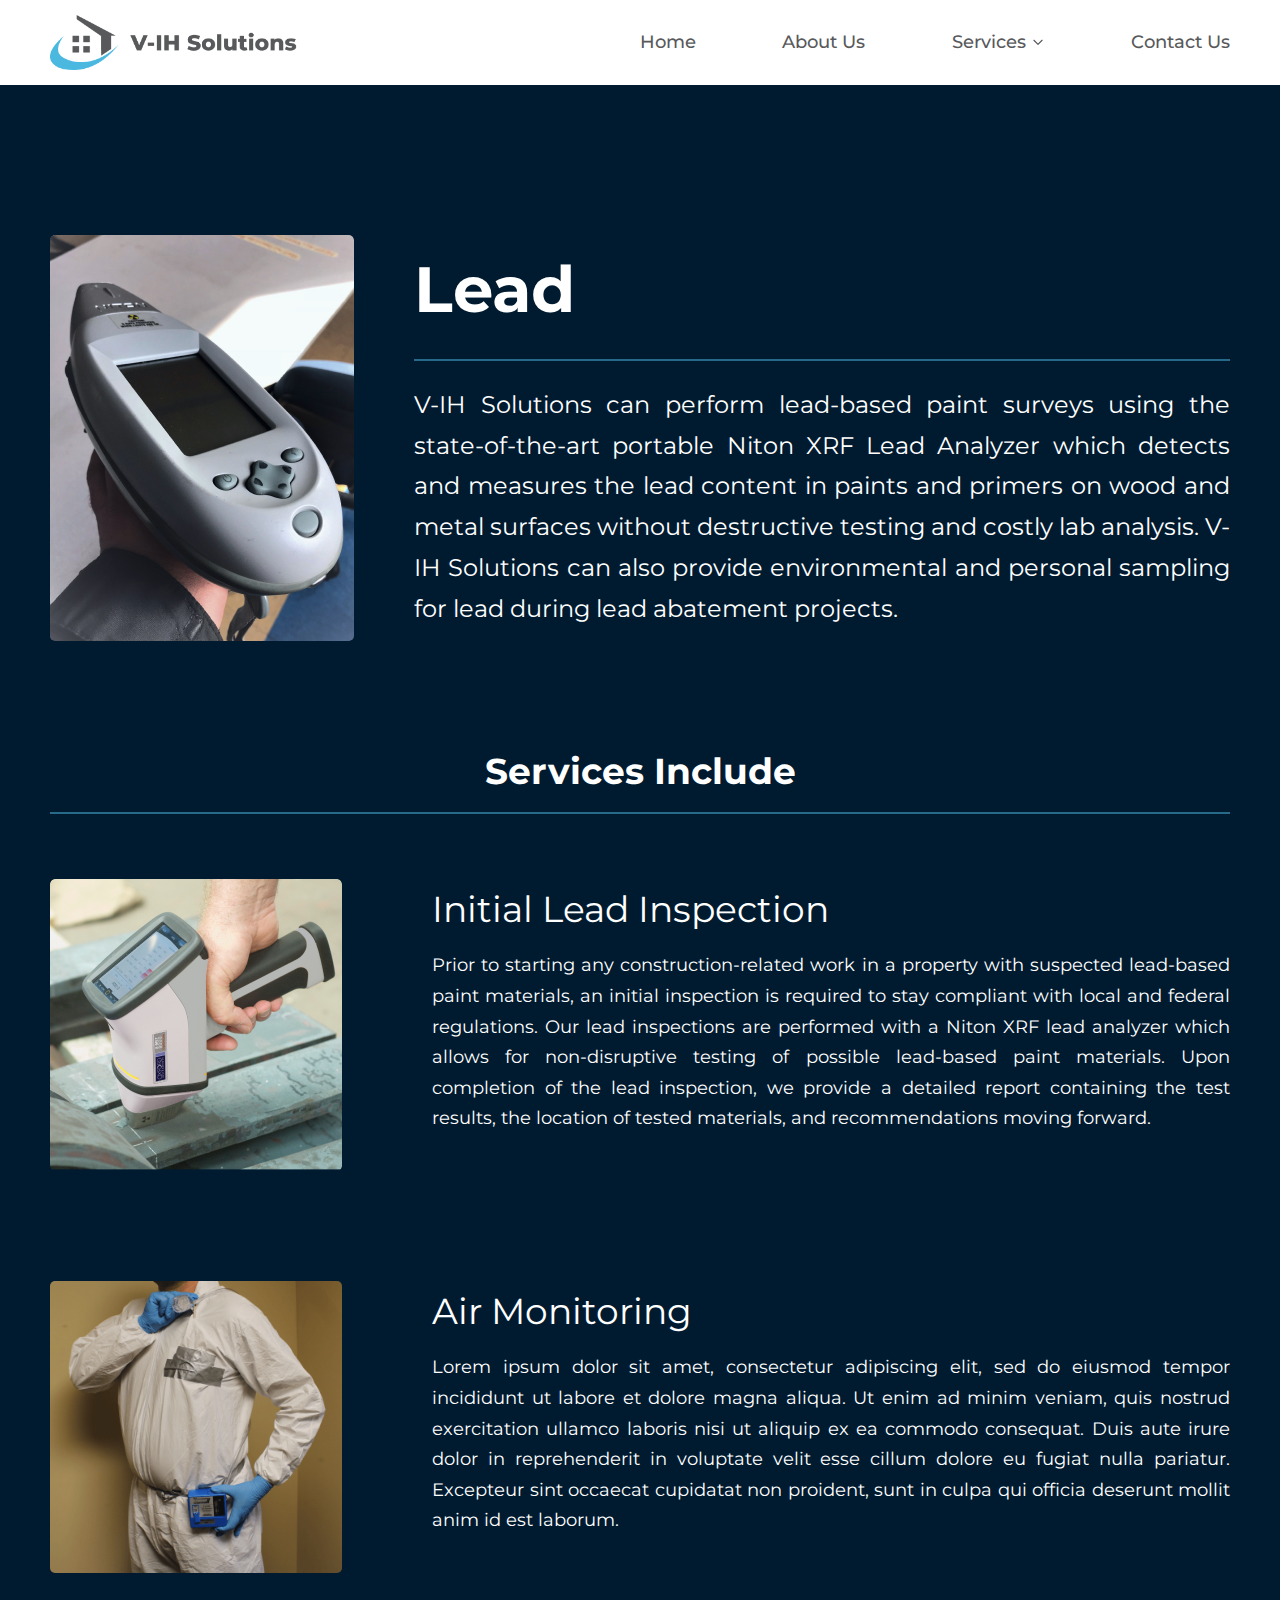
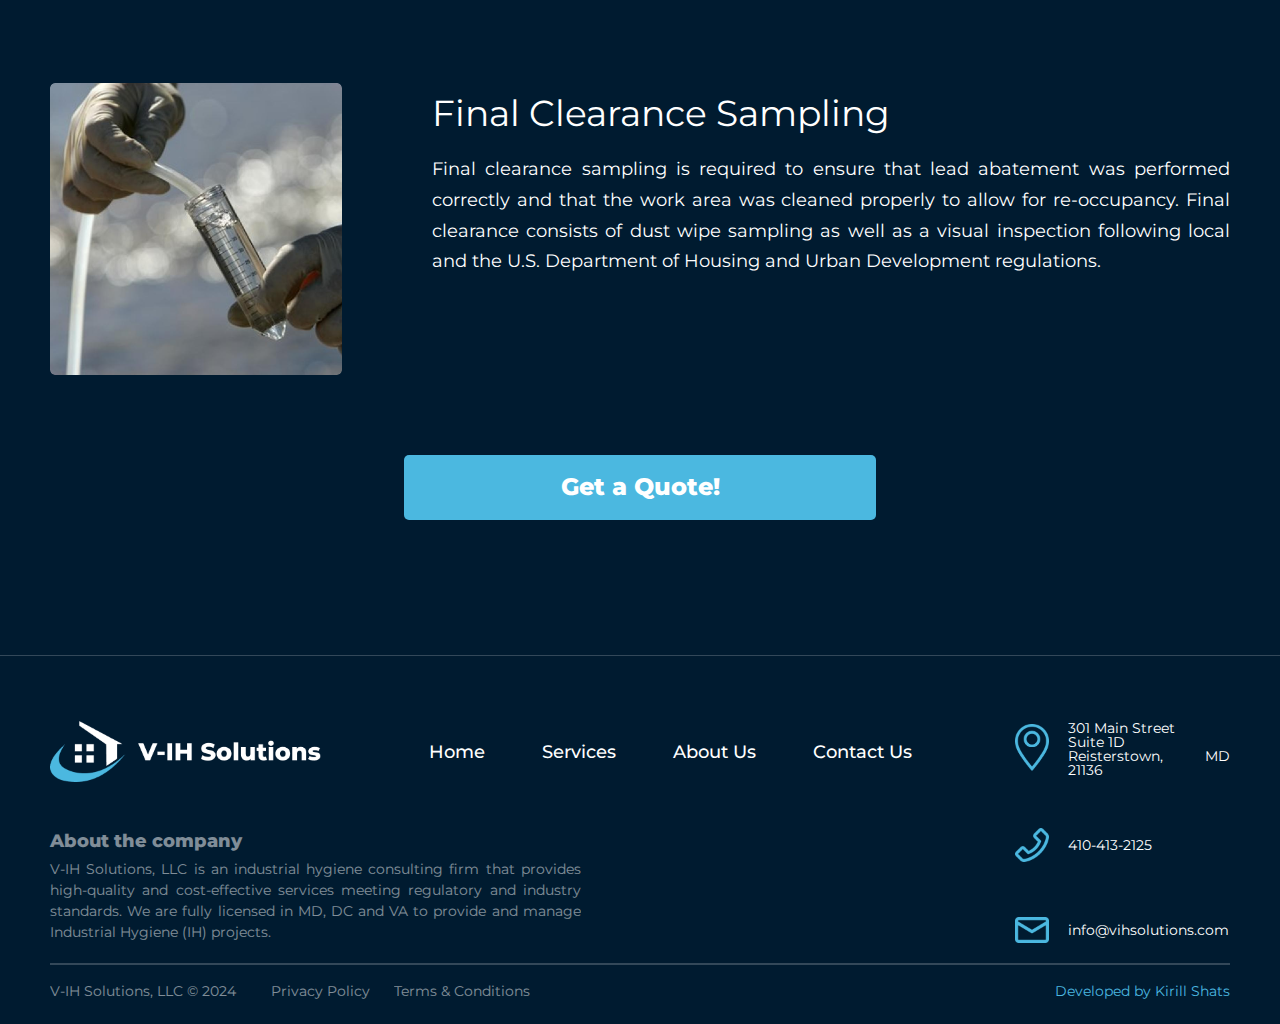
<file: lead.html>
<!DOCTYPE html>
<html lang="en">

<head>
    <meta charset="UTF-8">
    <meta name="viewport" content="width=device-width, initial-scale=1.0">
    <title>Lead Services | V-IH Solutions</title>
    <link rel="canonical" href="https://www.vihsolutions.com/lead" />

    <link rel="stylesheet" href="/assets/css/styles.css">
    <link rel="stylesheet" href="/assets/css/responsive.css">

    <!-- Google Font - Eventually Download Font -->
    <link rel="preconnect" href="https://fonts.googleapis.com">
    <link rel="preconnect" href="https://fonts.gstatic.com" crossorigin>
    <link href="https://fonts.googleapis.com/css2?family=Montserrat:ital,wght@0,100..900;1,100..900&display=swap"
        rel="stylesheet">
</head>

<body>
    <!-- Navbar -->
    <nav>
        <div id="nav-bar" class="container">
            <div id="upper-nav-layer">
                <a id="nav-logo" class="img-container" href="/">
                    <img src="/assets/img/icons/vih-logo-nav.png" alt="V-IH Solutions, LLC logo.">
                </a>
                <div id="hamburger-menu">
                    <div class="hamburger-line"></div>
                    <div class="hamburger-line"></div>
                    <div class="hamburger-line"></div>
                </div>
            </div>
            <ul id="nav-links">
                <li><a href="/" class="nav-link">Home</a></li>
                <li><a href="/about-us" class="nav-link">About Us</a></li>
                <li id="nav-services">
                    <span>
                        Services
                        <svg id="services-chevron" viewBox="0 0 24 24" fill="none" xmlns="http://www.w3.org/2000/svg" stroke="">
                            <g stroke-width=""></g>
                            <g stroke-linecap="round" stroke-linejoin="round"></g>
                            <g >
                                <path fill-rule="evenodd" clip-rule="evenodd"
                                    d="M4.29289 8.29289C4.68342 7.90237 5.31658 7.90237 5.70711 8.29289L12 14.5858L18.2929 8.29289C18.6834 7.90237 19.3166 7.90237 19.7071 8.29289C20.0976 8.68342 20.0976 9.31658 19.7071 9.70711L12.7071 16.7071C12.3166 17.0976 11.6834 17.0976 11.2929 16.7071L4.29289 9.70711C3.90237 9.31658 3.90237 8.68342 4.29289 8.29289Z"
                                    fill="#58595B"></path>
                            </g>
                        </svg>
                    </span>
                    <ul id="nav-services-dropdown">
                        <li><a href="/asbestos" class="nav-link">Asbestos</a></li>
                        <li><a href="/mold" class="nav-link">Mold</a></li>
                        <li class="active"><a href="/lead" class="nav-link">Lead</a></li>
                    </ul>
                </li>
                <li><a href="/contact-us" class="nav-link">Contact Us</a></li>
            </ul>
        </div>
    </nav>

    <main>
        <!-- Hero -->
        <section id="hero-section" class="container page-section">
            <div class="hero-header">
                <h1 class="hero-header-heading">Lead</h1>
                <hr class="header-hr">
            </div>
            <div class="img-container hero-image">
                <img src="/assets/img/services/lead/lead-analyzer.png"
                    alt="Lead analyzer that is used by V-IH Solutions to perform lead inspections.">
            </div>
            <p class="hero-description">V-IH Solutions can perform lead-based paint surveys using the state-of-the-art
                portable Niton XRF Lead Analyzer which detects and measures the lead content in paints and primers on wood
                and metal surfaces without destructive testing and costly lab analysis. V-IH Solutions can also provide
                environmental and personal sampling for lead during lead abatement projects.</p>
        </section>

        <!-- Lead Related Services -->
        <section class="container page-section">
            <div class="section-header">
                <h2 class="section-header-heading">Services Include</h2>
                <hr class="header-hr">
            </div>
            <ul>
                <li class="service-item">
                    <div class="img-container service-item-img">
                        <img src="/assets/img/services/lead/initial-lead-inspection.png"
                            alt="Lead inspector using lead analyzer on building materials to determine lead presence.">
                    </div>
                    <div>
                        <h3 class="service-item-header">Initial Lead Inspection</h3>
                        <p>Prior to starting any construction-related work in a property with suspected lead-based paint
                            materials, an initial inspection is required to stay compliant with local and federal
                            regulations. Our lead inspections are performed with a Niton XRF lead analyzer which allows for
                            non-disruptive testing of possible lead-based paint materials. Upon completion of the lead
                            inspection, we provide a detailed report containing the test results, the location of tested
                            materials, and recommendations moving forward.</p>
                    </div>
                </li>
                <li class="service-item">
                    <div class="img-container service-item-img">
                        <img src="/assets/img/services/lead/lead-air-monitoring.png"
                            alt="V-IH Solutions lead inspector setting up personal air monitoring pump.">
                    </div>
                    <div>
                        <h3 class="service-item-header">Air Monitoring</h3>
                        <p>Lorem ipsum dolor sit amet, consectetur adipiscing elit, sed do eiusmod tempor incididunt ut
                            labore et dolore magna aliqua. Ut enim ad minim veniam, quis nostrud exercitation ullamco
                            laboris nisi ut aliquip ex ea commodo consequat. Duis aute irure dolor in reprehenderit in
                            voluptate velit esse cillum dolore eu fugiat nulla pariatur. Excepteur sint occaecat cupidatat
                            non proident, sunt in culpa qui officia deserunt mollit anim id est laborum.</p>
                    </div>
                </li>
                <li class="service-item">
                    <div class="img-container service-item-img">
                        <img src="/assets/img/services/lead/lead-final-clearance-sampling.png"
                            alt="Inspector collecting samples for final lead clearance.">
                    </div>
                    <div>
                        <h3 class="service-item-header">Final Clearance Sampling</h3>
                        <p>Final clearance sampling is required to ensure that lead abatement was performed correctly and
                            that the work area was cleaned properly to allow for re-occupancy. Final clearance consists of
                            dust wipe sampling as well as a visual inspection following local and the U.S. Department of
                            Housing and Urban Development regulations.</p>
                    </div>
                </li>
            </ul>
        </section>

        <!-- Todo: Maybe reduce margin-bottom of this section -->
        <section class="container page-section cta">
            <a class="cta-button cta-button-hero" href="/contact-us">Get a Quote!</a>
        </section>
    </main>

    <!-- Footer -->
    <footer>
        <div id="footer" class="container">
            <div id="footer-logo" class="img-container">
                <img src="/assets/img/icons/vih-logo-footer.png" alt="V-IH Solutions, LLC logo.">
            </div>
            <ul id="footer-nav">
                <li><a href="/">Home</a></li>
                <li><a href="/asbestos">Services</a></li>
                <li><a href="/about-us">About Us</a></li>
                <li><a href="/contact-us">Contact Us</a></li>
            </ul>
            <ul id="footer-contact">
                <li class="footer-contact-item">
                    <div class="img-container footer-contact-icon">
                        <img src="/assets/img/icons/footer-location.png" alt="">
                    </div>
                    <address id="footer-address">
                        <p>301 Main Street</p>
                        <p>Suite 1D</p>
                        <p>Reisterstown, MD 21136</p>
                    </address>
                </li>
                <li class="footer-contact-item">
                    <div class="img-container footer-contact-icon">
                        <img src="/assets/img/icons/footer-phone.png" alt="">
                    </div>
                    <address>
                        <a href="tel:4104132125">410-413-2125</a>
                    </address>
                </li>
                <li class="footer-contact-item">
                    <div class="img-container footer-contact-icon">
                        <img src="/assets/img/icons/footer-email.png" alt="">
                    </div>
                    <address>
                        <a href="mailto:info@vihsolutions.com">info@vihsolutions.com</a>
                    </address>
                </li>
            </ul>
            <section id="footer-about">
                <h2>About the company</h2>
                <p>V-IH Solutions, LLC is an industrial hygiene consulting firm that provides high-quality and
                    cost-effective services meeting regulatory and industry standards. We are fully licensed in MD, DC and
                    VA to provide and manage Industrial Hygiene (IH) projects.</p>
            </section>
            <section id="footer-legal">
                <hr>
                <p>V-IH Solutions, LLC &copy 2024</p>
                <div id="privacy-terms">
                    <a id="privacy-policy" href="#">Privacy Policy</a>
                    <a id="terms-conditions" href="#">Terms & Conditions</a>
                </div>
                <a id="footer-credit" href="https://www.linkedin.com/in/kirillshats/" target="_blank">Developed by Kirill Shats</a>
            </section>
        </div>
    </footer>

    <div id="privacy-modal" class="modal" role="dialog">
        <div class="modal-content-container">
            <svg class="modal-close-button" viewBox="0 0 24 24" fill="none" xmlns="http://www.w3.org/2000/svg">
                <path d="M7 17L16.8995 7.10051" stroke="rgba(0,0,0, .6)" stroke-linecap="round" stroke-linejoin="round">
                </path>
                <path d="M7 7.00001L16.8995 16.8995" stroke="rgba(0,0,0, .6)" stroke-linecap="round"
                    stroke-linejoin="round"></path>
            </svg>

            <div class="modal-header">
                <h2>Privacy Policy</h2>
                <hr>
            </div>
            <div class="modal-content">
                <p>V-IH Solutions, LLC operates https://vihsolutions.com (the “Site”). This Privacy Policy section
                    informs you of our policies regarding the collection, use, and disclosure of Personal Information we
                    receive from users of the Site.</p>
                <p>We use your Personal Information only for providing and improving the Site. By using the Site, you
                    agree to the collection and use of information in accordance with this policy.</p>

                <h3>Information Collection & Use</h3>
                <p>While using our Site, we may ask you to provide us with certain personally identifiable information
                    that can be used to contact or identify you. Personally identifiable information may include but is
                    not limited to your name and email address (“Personal Information”).</p>

                <h3>Log Data</h3>
                <p>Like many site operators, we collect information when you visit our website (“Log Data”). Our servers
                    may log the standard data provided by your web browser. This Log Data may include your device’s
                    Internet Protocol (IP) address, your browser type and version, the pages of our Site that you visit,
                    the time and date of your visit, the time spent on each page, technical details that occur in
                    conjunction with any errors you may encounter, and other statistics.</p>
                <p>In addition, we may use third-party services such as <a>Google Analytics</a> and Facebook Pixel that
                    collect, monitor, and analyze information.</p>

                <h3>Communications</h3>
                <p>We may use your Personal Information to contact you with newsletters, marketing or promotional
                    materials, and other information.</p>

                <h3>Use of Cookies</h3>
                <p>Like many sites, we use “cookies” to collect information about you and your activity across our site.
                    A cookie is a small piece of data, which may include an anonymous unique identifier that is sent to
                    your browser from a website and stored on your computer’s hard drive.</p>
                <p>You can instruct your browser to refuse all cookies or to indicate when a cookie is being sent.
                    However, if you do not accept cookies, you may not be able to use some portions of our Site.</p>

                <h3>Security</h3>
                <p>The security of your Personal Information is important to us, but remember that no method of
                    transmission over the Internet, or method of electronic storage, is 100% secure. While we strive to
                    use commercially acceptable means to protect your Personal Information, we cannot guarantee its
                    absolute security.</p>

                <h3>Limits of our Policy</h3>
                <p>Our Site may link to external sites that are not operated by us. Please be aware that we have no
                    control over the content and policies of those sites, and cannot accept responsibility or liability
                    for their respective privacy practices.</p>

                <h3>Changes to This Policy</h3>
                <p>This Privacy Policy is effective as of March 27, 2022, and will remain in effect except with respect
                    to any changes in its provisions in the future, which will be in effect immediately after being
                    posted to this modal.</p>
                <p>We reserve the right to update or change our Privacy Policy at any time to reflect updates to our
                    business process, current acceptable practices, or legislative and regulatory changes. You should
                    check this Privacy Policy periodically and your continued use of the Service after we post any
                    modification to the Privacy Policy will constitute your acknowledgment of the modifications and your
                    consent to abide and be bound by the modified Privacy Policy.</p>

                <h3>Contact Us</h3>
                <p>For any questions or concerns regarding this Privacy Policy, you may contact us at
                    info@vihsolutions.com.</p>
            </div>
        </div>
    </div>
    <div id="terms-modal" class="modal" role="dialog">
        <div class="modal-content-container">
            <svg class="modal-close-button" viewBox="0 0 24 24" fill="none" xmlns="http://www.w3.org/2000/svg">
                <path d="M7 17L16.8995 7.10051" stroke="rgba(0,0,0, .6)" stroke-linecap="round" stroke-linejoin="round">
                </path>
                <path d="M7 7.00001L16.8995 16.8995" stroke="rgba(0,0,0, .6)" stroke-linecap="round"
                    stroke-linejoin="round"></path>
            </svg>

            <div class="modal-header">
                <h2>Terms & Conditions</h2>
                <hr>
            </div>
            <div class="modal-content">
                <h3>Acceptance of Terms</h3>
                <p>Your access to and use of the V-IH Solutions, LLC (“V-IH Solutions”) Website (the “Site”) is
                    conditioned on your acceptance of and compliance with these Terms. These Terms apply to all
                    visitors, users, and others who access or use the Site and by accessing or using the Site you agree
                    to
                    be bound by these Terms. If you disagree with any part of the terms then you may not access the
                    Site.</p>
                <p>Please read these Terms & Conditions carefully before using the https://vihsolutions.com/ website
                    operated by V-IH Solutions.</p>

                <h3>Privacy and Protection of Personal Information</h3>
                <p>Please refer to the Privacy Policy for disclosures relating to the collection and use of your
                    information.</p>

                <h3>Content</h3>
                <p>All content available on this website is the copyrighted work of V-IH Solutions and its suppliers.
                    Any reproduction or redistribution of this website, in whole or in part, without the written
                    permission of V-IH Solutions (or suppliers, as applicable) is expressly prohibited by law.</p>

                <h3>Links to Third Party Sites</h3>
                <p>Our Site may contain links to third-party websites or services that are not owned or controlled by
                    V-IH Solutions. V-IH Solutions has no control over and assumes no responsibility for, the content,
                    privacy policies, or practices of any third-party websites or services.</p>
                <p>You further acknowledge and agree that V-IH Solutions shall not be liable, directly or indirectly,
                    for any damage or loss caused by any linked third-party site. These links are provided to you only
                    as a convenience, and the inclusion of any link does not imply endorsement by V-IH Solutions of the
                    linked third-party site or service.</p>

                <h3>Unlawful or Prohibited Use</h3>
                <p>You acknowledge that as a condition of your use of the Site, you will not use the Site for any
                    purpose that is unlawful or prohibited by these terms, conditions, and notices. You may not use the
                    Site in any manner that could damage, disable, overburden, or impair any V-IH Solutions systems or
                    those of any other party that may use the Site.</p>

                <h3>Changes</h3>
                <p>We reserve the right, at our sole discretion, to modify or replace these Terms & Conditions at any
                    time. If a revision is a material, we will try to provide you with at least 30 days’ notice prior to
                    any new terms taking effect. What constitutes a material change will be determined at our sole
                    discretion.</p>
                <p>Last Modified: Sept 5, 2024</p>

                <h3>Contact Us</h3>
                <p>If you have any questions, please contact us at info@vihsolutions.com</p>
            </div>
        </div>
    </div>

    <script src="/assets/scripts/nav.js"></script>
    <script src="/assets/scripts/modal.js"></script>
</body>

</html>
</file>
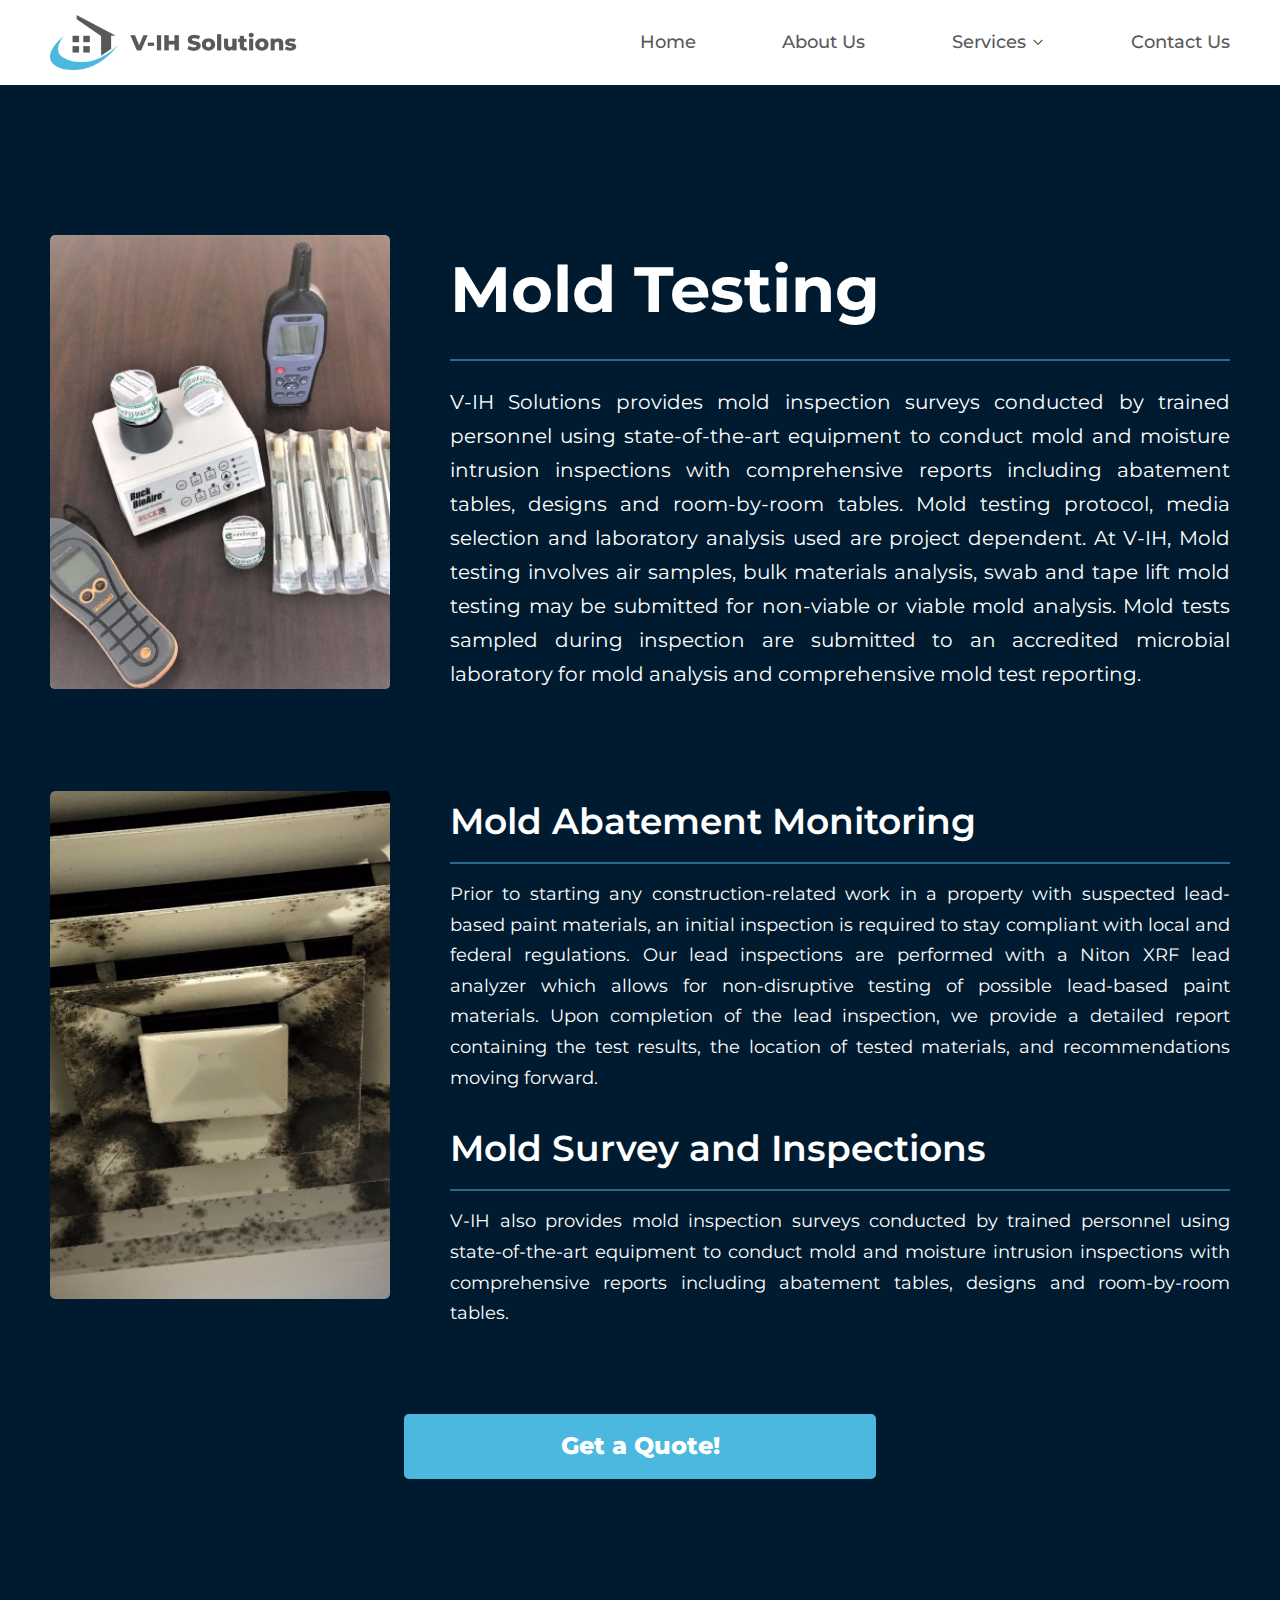
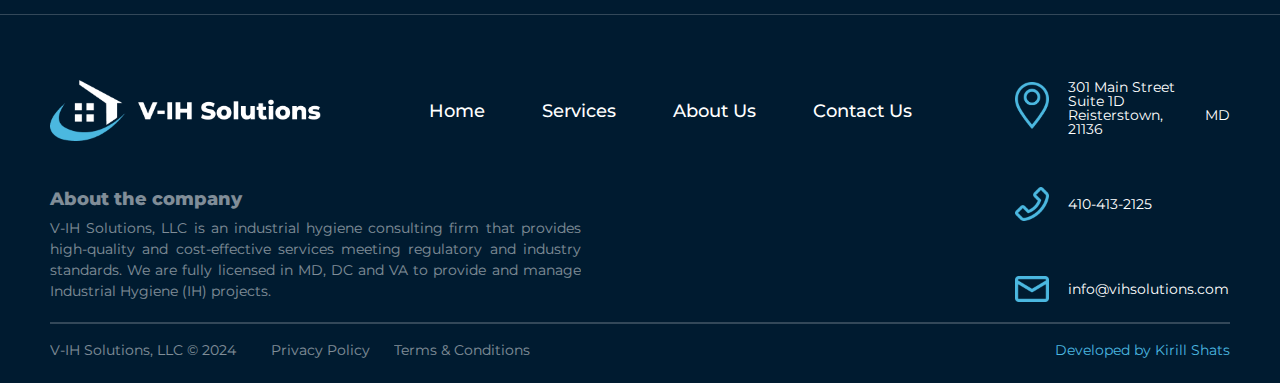
<file: mold-services.html>
<!DOCTYPE html>
<html lang="en">

<head>
    <meta charset="UTF-8">
    <meta name="viewport" content="width=device-width, initial-scale=1.0">
    <title>Mold Inspections and Testing | Air Quaility Monitoring | V-IH Solutions</title>
    <link rel="canonical" href="https://www.vihsolutions.com/mold-services" />
    <meta name="description"
        content="Our industrial hygienists provide mold inspection, air quality testing, and abatement monitoring in residential, commercial, and industrial environments,">
    <link rel="icon" href="/assets/img/icons/favicon.png" type="image/png">

    <link rel="stylesheet" href="/assets/css/styles.css">
    <link rel="stylesheet" href="/assets/css/responsive.css">

    <!-- Google Font - Eventually Download Font -->
    <link rel="preconnect" href="https://fonts.googleapis.com">
    <link rel="preconnect" href="https://fonts.gstatic.com" crossorigin>
    <link href="https://fonts.googleapis.com/css2?family=Montserrat:ital,wght@0,100..900;1,100..900&display=swap"
        rel="stylesheet">
</head>

<body>

    <!-- Navbar -->
    <nav>
        <div id="nav-bar" class="container">
            <div id="upper-nav-layer">
                <a id="nav-logo" class="img-container" href="/">
                    <img src="/assets/img/icons/vih-logo-nav.png" alt="V-IH Solutions, LLC logo.">
                </a>
                <div id="hamburger-menu">
                    <div class="hamburger-line"></div>
                    <div class="hamburger-line"></div>
                    <div class="hamburger-line"></div>
                </div>
            </div>
            <ul id="nav-links">
                <li><a href="/" class="nav-link">Home</a></li>
                <li><a href="/about-us" class="nav-link">About Us</a></li>
                <li id="nav-services">
                    <span>
                        Services
                        <svg id="services-chevron" viewBox="0 0 24 24" fill="none" xmlns="http://www.w3.org/2000/svg"
                            stroke="">
                            <g stroke-width=""></g>
                            <g stroke-linecap="round" stroke-linejoin="round"></g>
                            <g>
                                <path fill-rule="evenodd" clip-rule="evenodd"
                                    d="M4.29289 8.29289C4.68342 7.90237 5.31658 7.90237 5.70711 8.29289L12 14.5858L18.2929 8.29289C18.6834 7.90237 19.3166 7.90237 19.7071 8.29289C20.0976 8.68342 20.0976 9.31658 19.7071 9.70711L12.7071 16.7071C12.3166 17.0976 11.6834 17.0976 11.2929 16.7071L4.29289 9.70711C3.90237 9.31658 3.90237 8.68342 4.29289 8.29289Z"
                                    fill="#58595B"></path>
                            </g>
                        </svg>
                    </span>
                    <ul id="nav-services-dropdown">
                        <li><a href="/asbestos-services" class="nav-link">Asbestos</a></li>
                        <li class="active"><a href="/mold-services" class="nav-link">Mold</a></li>
                        <li><a href="/lead-services" class="nav-link">Lead</a></li>
                    </ul>
                </li>
                <li><a href="/contact-us" class="nav-link">Contact Us</a></li>
            </ul>
        </div>
    </nav>

    <main>
        <!-- Hero -->
        <section id="hero-section" class="container page-section mold">
            <div class="hero-header">
                <h1 class="hero-header-heading">Mold Testing</h1>
                <hr class="header-hr">
            </div>
            <div class="img-container hero-image">
                <img src="/assets/img/services/mold/mold-testing-kit.png"
                    alt="V-IH Solutions mold testing kit used to identify presence of moisture and mold spores in a building.">
            </div>
            <p class="hero-description">V-IH Solutions provides mold inspection surveys conducted by trained personnel
                using
                state-of-the-art equipment to conduct mold and moisture intrusion inspections with comprehensive reports
                including abatement tables, designs and room-by-room tables. Mold testing protocol, media selection and
                laboratory analysis used are project dependent. At V-IH, Mold testing involves air samples, bulk
                materials
                analysis, swab and tape lift mold testing may be submitted for non-viable or viable mold analysis. Mold
                tests sampled during inspection are submitted to an accredited microbial laboratory for mold analysis
                and
                comprehensive mold test reporting.</p>
        </section>

        <!-- Mold Related Services -->
        <section id="mold-services" class="container page-section">
            <div class="img-container service-item-img">
                <img src="/assets/img/services/mold/mold-growing.png"
                    alt="Visible mold growth on an air conditioning unit inside a building.">
            </div>
            <ul>
                <li class="service-item">
                    <div>
                        <h3 class="service-item-header">Mold Abatement Monitoring</h3>
                        <hr class="header-hr mold-hr">
                        <p>Prior to starting any construction-related work in a property with suspected lead-based paint
                            materials, an initial inspection is required to stay compliant with local and federal
                            regulations. Our lead inspections are performed with a Niton XRF lead analyzer which allows
                            for
                            non-disruptive testing of possible lead-based paint materials. Upon completion of the lead
                            inspection, we provide a detailed report containing the test results, the location of tested
                            materials, and recommendations moving forward.</p>
                    </div>
                </li>
                <li class="service-item">
                    <div>
                        <h3 class="service-item-header">Mold Survey and Inspections</h3>
                        <hr class="header-hr mold-hr">
                        <p>V-IH also provides mold inspection surveys conducted by trained personnel using
                            state-of-the-art
                            equipment to conduct mold and moisture intrusion inspections with comprehensive reports
                            including abatement tables, designs and room-by-room tables.</p>
                    </div>
                </li>
            </ul>
        </section>

        <!-- Todo: Maybe reduce margin-bottom of this section -->
        <section class="container page-section cta">
            <a class="cta-button cta-button-hero" href="/contact-us">Get a Quote!</a>
        </section>
    </main>

    <!-- Footer -->
    <footer>
        <div id="footer" class="container">
            <div id="footer-logo" class="img-container">
                <img src="/assets/img/icons/vih-logo-footer.png" alt="V-IH Solutions, LLC logo.">
            </div>
            <ul id="footer-nav">
                <li><a href="/">Home</a></li>
                <li><a href="/asbestos-services">Services</a></li>
                <li><a href="/about-us">About Us</a></li>
                <li><a href="/contact-us">Contact Us</a></li>
            </ul>
            <ul id="footer-contact">
                <li class="footer-contact-item">
                    <div class="img-container footer-contact-icon">
                        <img src="/assets/img/icons/footer-location.png" alt="">
                    </div>
                    <address id="footer-address">
                        <p>301 Main Street</p>
                        <p>Suite 1D</p>
                        <p>Reisterstown, MD 21136</p>
                    </address>
                </li>
                <li class="footer-contact-item">
                    <div class="img-container footer-contact-icon">
                        <img src="/assets/img/icons/footer-phone.png" alt="">
                    </div>
                    <address>
                        <a href="tel:4104132125">410-413-2125</a>
                    </address>
                </li>
                <li class="footer-contact-item">
                    <div class="img-container footer-contact-icon">
                        <img src="/assets/img/icons/footer-email.png" alt="">
                    </div>
                    <address>
                        <a href="mailto:info@vihsolutions.com">info@vihsolutions.com</a>
                    </address>
                </li>
            </ul>
            <section id="footer-about">
                <h2>About the company</h2>
                <p>V-IH Solutions, LLC is an industrial hygiene consulting firm that provides high-quality and
                    cost-effective services meeting regulatory and industry standards. We are fully licensed in MD, DC
                    and
                    VA to provide and manage Industrial Hygiene (IH) projects.</p>
            </section>
            <section id="footer-legal">
                <hr>
                <p>V-IH Solutions, LLC &copy 2024</p>
                <div id="privacy-terms">
                    <a id="privacy-policy" href="#">Privacy Policy</a>
                    <a id="terms-conditions" href="#">Terms & Conditions</a>
                </div>
                <a id="footer-credit" href="https://www.linkedin.com/in/kirillshats/" target="_blank">Developed by
                    Kirill Shats</a>
            </section>
        </div>
    </footer>

    <div id="privacy-modal" class="modal" role="dialog">
        <div class="modal-content-container">
            <svg class="modal-close-button" viewBox="0 0 24 24" fill="none" xmlns="http://www.w3.org/2000/svg">
                <path d="M7 17L16.8995 7.10051" stroke="rgba(0,0,0, .6)" stroke-linecap="round" stroke-linejoin="round">
                </path>
                <path d="M7 7.00001L16.8995 16.8995" stroke="rgba(0,0,0, .6)" stroke-linecap="round"
                    stroke-linejoin="round"></path>
            </svg>

            <div class="modal-header">
                <h2>Privacy Policy</h2>
                <hr>
            </div>
            <div class="modal-content">
                <p>V-IH Solutions, LLC operates https://vihsolutions.com (the “Site”). This Privacy Policy section
                    informs you of our policies regarding the collection, use, and disclosure of Personal Information we
                    receive from users of the Site.</p>
                <p>We use your Personal Information only for providing and improving the Site. By using the Site, you
                    agree to the collection and use of information in accordance with this policy.</p>

                <h3>Information Collection & Use</h3>
                <p>While using our Site, we may ask you to provide us with certain personally identifiable information
                    that can be used to contact or identify you. Personally identifiable information may include but is
                    not limited to your name and email address (“Personal Information”).</p>

                <h3>Log Data</h3>
                <p>Like many site operators, we collect information when you visit our website (“Log Data”). Our servers
                    may log the standard data provided by your web browser. This Log Data may include your device’s
                    Internet Protocol (IP) address, your browser type and version, the pages of our Site that you visit,
                    the time and date of your visit, the time spent on each page, technical details that occur in
                    conjunction with any errors you may encounter, and other statistics.</p>
                <p>In addition, we may use third-party services such as <a>Google Analytics</a> and Facebook Pixel that
                    collect, monitor, and analyze information.</p>

                <h3>Communications</h3>
                <p>We may use your Personal Information to contact you with newsletters, marketing or promotional
                    materials, and other information.</p>

                <h3>Use of Cookies</h3>
                <p>Like many sites, we use “cookies” to collect information about you and your activity across our site.
                    A cookie is a small piece of data, which may include an anonymous unique identifier that is sent to
                    your browser from a website and stored on your computer’s hard drive.</p>
                <p>You can instruct your browser to refuse all cookies or to indicate when a cookie is being sent.
                    However, if you do not accept cookies, you may not be able to use some portions of our Site.</p>

                <h3>Security</h3>
                <p>The security of your Personal Information is important to us, but remember that no method of
                    transmission over the Internet, or method of electronic storage, is 100% secure. While we strive to
                    use commercially acceptable means to protect your Personal Information, we cannot guarantee its
                    absolute security.</p>

                <h3>Limits of our Policy</h3>
                <p>Our Site may link to external sites that are not operated by us. Please be aware that we have no
                    control over the content and policies of those sites, and cannot accept responsibility or liability
                    for their respective privacy practices.</p>

                <h3>Changes to This Policy</h3>
                <p>This Privacy Policy is effective as of March 27, 2022, and will remain in effect except with respect
                    to any changes in its provisions in the future, which will be in effect immediately after being
                    posted to this modal.</p>
                <p>We reserve the right to update or change our Privacy Policy at any time to reflect updates to our
                    business process, current acceptable practices, or legislative and regulatory changes. You should
                    check this Privacy Policy periodically and your continued use of the Service after we post any
                    modification to the Privacy Policy will constitute your acknowledgment of the modifications and your
                    consent to abide and be bound by the modified Privacy Policy.</p>

                <h3>Contact Us</h3>
                <p>For any questions or concerns regarding this Privacy Policy, you may contact us at
                    info@vihsolutions.com.</p>
            </div>
        </div>
    </div>
    <div id="terms-modal" class="modal" role="dialog">
        <div class="modal-content-container">
            <svg class="modal-close-button" viewBox="0 0 24 24" fill="none" xmlns="http://www.w3.org/2000/svg">
                <path d="M7 17L16.8995 7.10051" stroke="rgba(0,0,0, .6)" stroke-linecap="round" stroke-linejoin="round">
                </path>
                <path d="M7 7.00001L16.8995 16.8995" stroke="rgba(0,0,0, .6)" stroke-linecap="round"
                    stroke-linejoin="round"></path>
            </svg>

            <div class="modal-header">
                <h2>Terms & Conditions</h2>
                <hr>
            </div>
            <div class="modal-content">
                <h3>Acceptance of Terms</h3>
                <p>Your access to and use of the V-IH Solutions, LLC (“V-IH Solutions”) Website (the “Site”) is
                    conditioned on your acceptance of and compliance with these Terms. These Terms apply to all
                    visitors, users, and others who access or use the Site and by accessing or using the Site you agree
                    to
                    be bound by these Terms. If you disagree with any part of the terms then you may not access the
                    Site.</p>
                <p>Please read these Terms & Conditions carefully before using the https://vihsolutions.com/ website
                    operated by V-IH Solutions.</p>

                <h3>Privacy and Protection of Personal Information</h3>
                <p>Please refer to the Privacy Policy for disclosures relating to the collection and use of your
                    information.</p>

                <h3>Content</h3>
                <p>All content available on this website is the copyrighted work of V-IH Solutions and its suppliers.
                    Any reproduction or redistribution of this website, in whole or in part, without the written
                    permission of V-IH Solutions (or suppliers, as applicable) is expressly prohibited by law.</p>

                <h3>Links to Third Party Sites</h3>
                <p>Our Site may contain links to third-party websites or services that are not owned or controlled by
                    V-IH Solutions. V-IH Solutions has no control over and assumes no responsibility for, the content,
                    privacy policies, or practices of any third-party websites or services.</p>
                <p>You further acknowledge and agree that V-IH Solutions shall not be liable, directly or indirectly,
                    for any damage or loss caused by any linked third-party site. These links are provided to you only
                    as a convenience, and the inclusion of any link does not imply endorsement by V-IH Solutions of the
                    linked third-party site or service.</p>

                <h3>Unlawful or Prohibited Use</h3>
                <p>You acknowledge that as a condition of your use of the Site, you will not use the Site for any
                    purpose that is unlawful or prohibited by these terms, conditions, and notices. You may not use the
                    Site in any manner that could damage, disable, overburden, or impair any V-IH Solutions systems or
                    those of any other party that may use the Site.</p>

                <h3>Changes</h3>
                <p>We reserve the right, at our sole discretion, to modify or replace these Terms & Conditions at any
                    time. If a revision is a material, we will try to provide you with at least 30 days’ notice prior to
                    any new terms taking effect. What constitutes a material change will be determined at our sole
                    discretion.</p>
                <p>Last Modified: Sept 5, 2024</p>

                <h3>Contact Us</h3>
                <p>If you have any questions, please contact us at info@vihsolutions.com</p>
            </div>
        </div>
    </div>

    <script src="/assets/scripts/nav.js"></script>
    <script src="/assets/scripts/modal.js"></script>
</body>

</html>
</file>
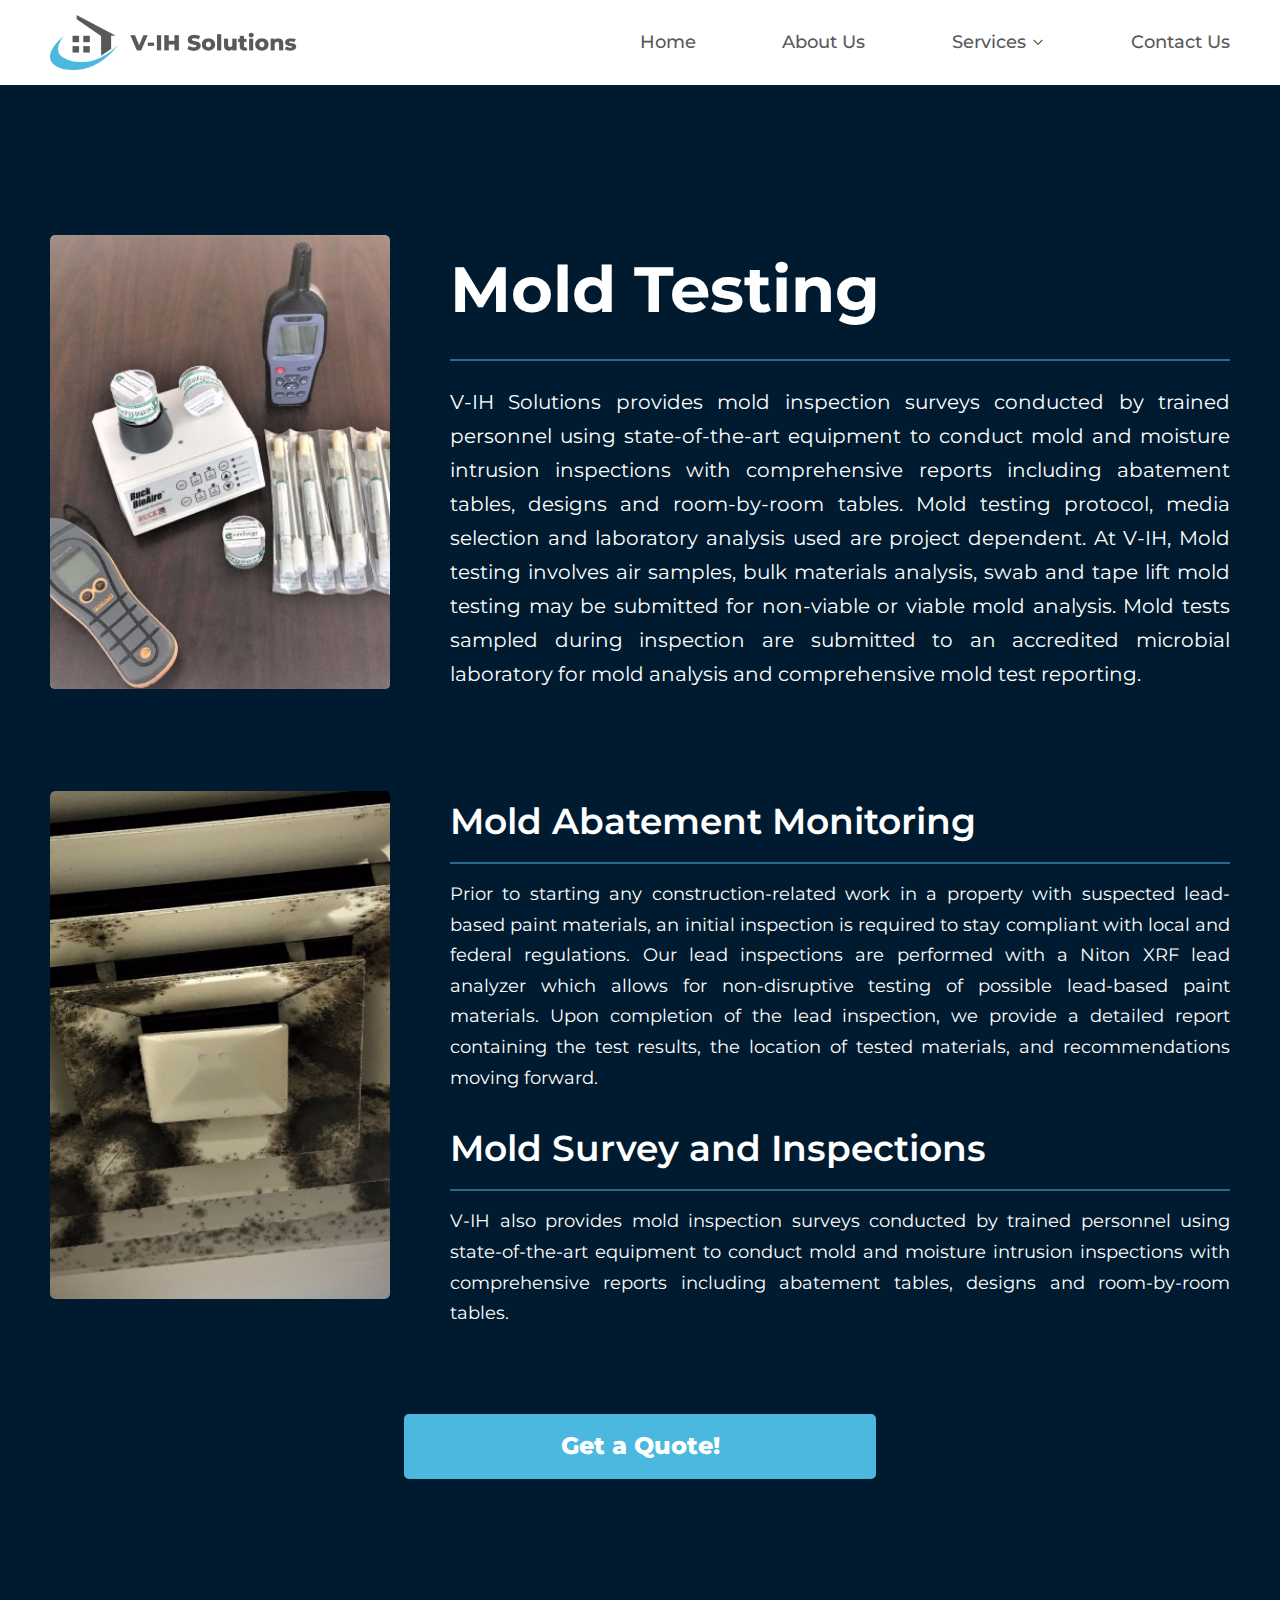
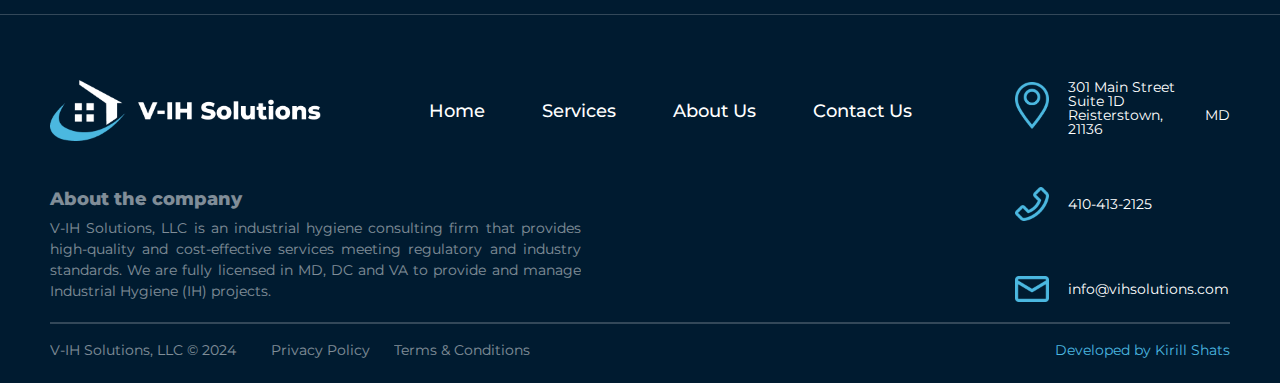
<file: mold.html>
<!DOCTYPE html>
<html lang="en">

<head>
    <meta charset="UTF-8">
    <meta name="viewport" content="width=device-width, initial-scale=1.0">
    <title>Mold Services | V-IH Solutions</title>
    <link rel="canonical" href="https://www.vihsolutions.com/mold" />

    <link rel="stylesheet" href="/assets/css/styles.css">
    <link rel="stylesheet" href="/assets/css/responsive.css">

    <!-- Google Font - Eventually Download Font -->
    <link rel="preconnect" href="https://fonts.googleapis.com">
    <link rel="preconnect" href="https://fonts.gstatic.com" crossorigin>
    <link href="https://fonts.googleapis.com/css2?family=Montserrat:ital,wght@0,100..900;1,100..900&display=swap"
        rel="stylesheet">
</head>

<body>

    <!-- Navbar -->
    <nav>
        <div id="nav-bar" class="container">
            <div id="upper-nav-layer">
                <a id="nav-logo" class="img-container" href="/">
                    <img src="/assets/img/icons/vih-logo-nav.png" alt="V-IH Solutions, LLC logo.">
                </a>
                <div id="hamburger-menu">
                    <div class="hamburger-line"></div>
                    <div class="hamburger-line"></div>
                    <div class="hamburger-line"></div>
                </div>
            </div>
            <ul id="nav-links">
                <li><a href="/" class="nav-link">Home</a></li>
                <li><a href="/about-us" class="nav-link">About Us</a></li>
                <li id="nav-services">
                    <span>
                        Services
                        <svg id="services-chevron" viewBox="0 0 24 24" fill="none" xmlns="http://www.w3.org/2000/svg" stroke="">
                            <g stroke-width=""></g>
                            <g stroke-linecap="round" stroke-linejoin="round"></g>
                            <g >
                                <path fill-rule="evenodd" clip-rule="evenodd"
                                    d="M4.29289 8.29289C4.68342 7.90237 5.31658 7.90237 5.70711 8.29289L12 14.5858L18.2929 8.29289C18.6834 7.90237 19.3166 7.90237 19.7071 8.29289C20.0976 8.68342 20.0976 9.31658 19.7071 9.70711L12.7071 16.7071C12.3166 17.0976 11.6834 17.0976 11.2929 16.7071L4.29289 9.70711C3.90237 9.31658 3.90237 8.68342 4.29289 8.29289Z"
                                    fill="#58595B"></path>
                            </g>
                        </svg>
                    </span>
                    <ul id="nav-services-dropdown">
                        <li><a href="/asbestos" class="nav-link">Asbestos</a></li>
                        <li class="active"><a href="/mold" class="nav-link">Mold</a></li>
                        <li><a href="/lead" class="nav-link">Lead</a></li>
                    </ul>
                </li>
                <li><a href="/contact-us" class="nav-link">Contact Us</a></li>
            </ul>
        </div>
    </nav>

    <main>
        <!-- Hero -->
        <section id="hero-section" class="container page-section mold">
            <div class="hero-header">
                <h1 class="hero-header-heading">Mold Testing</h1>
                <hr class="header-hr">
            </div>
            <div class="img-container hero-image">
                <img src="/assets/img/services/mold/mold-testing-kit.png"
                    alt="V-IH Solutions mold testing kit used to identify presence of moisture and mold spores in a building.">
            </div>
            <p class="hero-description">V-IH Solutions provides mold inspection surveys conducted by trained personnel using
                state-of-the-art equipment to conduct mold and moisture intrusion inspections with comprehensive reports
                including abatement tables, designs and room-by-room tables. Mold testing protocol, media selection and
                laboratory analysis used are project dependent. At V-IH, Mold testing involves air samples, bulk materials
                analysis, swab and tape lift mold testing may be submitted for non-viable or viable mold analysis. Mold
                tests sampled during inspection are submitted to an accredited microbial laboratory for mold analysis and
                comprehensive mold test reporting.</p>
        </section>

        <!-- Mold Related Services -->
        <section id="mold-services" class="container page-section">
            <div class="img-container service-item-img">
                <img src="/assets/img/services/mold/mold-growing.png"
                    alt="Visible mold growth on an air conditioning unit inside a building.">
            </div>
            <ul>
                <li class="service-item">
                    <div>
                        <h3 class="service-item-header">Mold Abatement Monitoring</h3>
                        <hr class="header-hr mold-hr">
                        <p>Prior to starting any construction-related work in a property with suspected lead-based paint
                            materials, an initial inspection is required to stay compliant with local and federal
                            regulations. Our lead inspections are performed with a Niton XRF lead analyzer which allows for
                            non-disruptive testing of possible lead-based paint materials. Upon completion of the lead
                            inspection, we provide a detailed report containing the test results, the location of tested
                            materials, and recommendations moving forward.</p>
                    </div>
                </li>
                <li class="service-item">
                    <div>
                        <h3 class="service-item-header">Mold Survey and Inspections</h3>
                        <hr class="header-hr mold-hr">
                        <p>V-IH also provides mold inspection surveys conducted by trained personnel using state-of-the-art
                            equipment to conduct mold and moisture intrusion inspections with comprehensive reports
                            including abatement tables, designs and room-by-room tables.</p>
                    </div>
                </li>
            </ul>
        </section>

        <!-- Todo: Maybe reduce margin-bottom of this section -->
        <section class="container page-section cta">
            <a class="cta-button cta-button-hero" href="/contact-us">Get a Quote!</a>
        </section>
    </main>

    <!-- Footer -->
    <footer>
        <div id="footer" class="container">
            <div id="footer-logo" class="img-container">
                <img src="/assets/img/icons/vih-logo-footer.png" alt="V-IH Solutions, LLC logo.">
            </div>
            <ul id="footer-nav">
                <li><a href="/">Home</a></li>
                <li><a href="/asbestos">Services</a></li>
                <li><a href="/about-us">About Us</a></li>
                <li><a href="/contact-us">Contact Us</a></li>
            </ul>
            <ul id="footer-contact">
                <li class="footer-contact-item">
                    <div class="img-container footer-contact-icon">
                        <img src="/assets/img/icons/footer-location.png" alt="">
                    </div>
                    <address id="footer-address">
                        <p>301 Main Street</p>
                        <p>Suite 1D</p>
                        <p>Reisterstown, MD 21136</p>
                    </address>
                </li>
                <li class="footer-contact-item">
                    <div class="img-container footer-contact-icon">
                        <img src="/assets/img/icons/footer-phone.png" alt="">
                    </div>
                    <address>
                        <a href="tel:4104132125">410-413-2125</a>
                    </address>
                </li>
                <li class="footer-contact-item">
                    <div class="img-container footer-contact-icon">
                        <img src="/assets/img/icons/footer-email.png" alt="">
                    </div>
                    <address>
                        <a href="mailto:info@vihsolutions.com">info@vihsolutions.com</a>
                    </address>
                </li>
            </ul>
            <section id="footer-about">
                <h2>About the company</h2>
                <p>V-IH Solutions, LLC is an industrial hygiene consulting firm that provides high-quality and
                    cost-effective services meeting regulatory and industry standards. We are fully licensed in MD, DC and
                    VA to provide and manage Industrial Hygiene (IH) projects.</p>
            </section>
            <section id="footer-legal">
                <hr>
                <p>V-IH Solutions, LLC &copy 2024</p>
                <div id="privacy-terms">
                    <a id="privacy-policy" href="#">Privacy Policy</a>
                    <a id="terms-conditions" href="#">Terms & Conditions</a>
                </div>
                <a id="footer-credit" href="https://www.linkedin.com/in/kirillshats/" target="_blank">Developed by Kirill Shats</a>
            </section>
        </div>
    </footer>

    <div id="privacy-modal" class="modal" role="dialog">
        <div class="modal-content-container">
            <svg class="modal-close-button" viewBox="0 0 24 24" fill="none" xmlns="http://www.w3.org/2000/svg">
                <path d="M7 17L16.8995 7.10051" stroke="rgba(0,0,0, .6)" stroke-linecap="round" stroke-linejoin="round">
                </path>
                <path d="M7 7.00001L16.8995 16.8995" stroke="rgba(0,0,0, .6)" stroke-linecap="round"
                    stroke-linejoin="round"></path>
            </svg>

            <div class="modal-header">
                <h2>Privacy Policy</h2>
                <hr>
            </div>
            <div class="modal-content">
                <p>V-IH Solutions, LLC operates https://vihsolutions.com (the “Site”). This Privacy Policy section
                    informs you of our policies regarding the collection, use, and disclosure of Personal Information we
                    receive from users of the Site.</p>
                <p>We use your Personal Information only for providing and improving the Site. By using the Site, you
                    agree to the collection and use of information in accordance with this policy.</p>

                <h3>Information Collection & Use</h3>
                <p>While using our Site, we may ask you to provide us with certain personally identifiable information
                    that can be used to contact or identify you. Personally identifiable information may include but is
                    not limited to your name and email address (“Personal Information”).</p>

                <h3>Log Data</h3>
                <p>Like many site operators, we collect information when you visit our website (“Log Data”). Our servers
                    may log the standard data provided by your web browser. This Log Data may include your device’s
                    Internet Protocol (IP) address, your browser type and version, the pages of our Site that you visit,
                    the time and date of your visit, the time spent on each page, technical details that occur in
                    conjunction with any errors you may encounter, and other statistics.</p>
                <p>In addition, we may use third-party services such as <a>Google Analytics</a> and Facebook Pixel that
                    collect, monitor, and analyze information.</p>

                <h3>Communications</h3>
                <p>We may use your Personal Information to contact you with newsletters, marketing or promotional
                    materials, and other information.</p>

                <h3>Use of Cookies</h3>
                <p>Like many sites, we use “cookies” to collect information about you and your activity across our site.
                    A cookie is a small piece of data, which may include an anonymous unique identifier that is sent to
                    your browser from a website and stored on your computer’s hard drive.</p>
                <p>You can instruct your browser to refuse all cookies or to indicate when a cookie is being sent.
                    However, if you do not accept cookies, you may not be able to use some portions of our Site.</p>

                <h3>Security</h3>
                <p>The security of your Personal Information is important to us, but remember that no method of
                    transmission over the Internet, or method of electronic storage, is 100% secure. While we strive to
                    use commercially acceptable means to protect your Personal Information, we cannot guarantee its
                    absolute security.</p>

                <h3>Limits of our Policy</h3>
                <p>Our Site may link to external sites that are not operated by us. Please be aware that we have no
                    control over the content and policies of those sites, and cannot accept responsibility or liability
                    for their respective privacy practices.</p>

                <h3>Changes to This Policy</h3>
                <p>This Privacy Policy is effective as of March 27, 2022, and will remain in effect except with respect
                    to any changes in its provisions in the future, which will be in effect immediately after being
                    posted to this modal.</p>
                <p>We reserve the right to update or change our Privacy Policy at any time to reflect updates to our
                    business process, current acceptable practices, or legislative and regulatory changes. You should
                    check this Privacy Policy periodically and your continued use of the Service after we post any
                    modification to the Privacy Policy will constitute your acknowledgment of the modifications and your
                    consent to abide and be bound by the modified Privacy Policy.</p>

                <h3>Contact Us</h3>
                <p>For any questions or concerns regarding this Privacy Policy, you may contact us at
                    info@vihsolutions.com.</p>
            </div>
        </div>
    </div>
    <div id="terms-modal" class="modal" role="dialog">
        <div class="modal-content-container">
            <svg class="modal-close-button" viewBox="0 0 24 24" fill="none" xmlns="http://www.w3.org/2000/svg">
                <path d="M7 17L16.8995 7.10051" stroke="rgba(0,0,0, .6)" stroke-linecap="round" stroke-linejoin="round">
                </path>
                <path d="M7 7.00001L16.8995 16.8995" stroke="rgba(0,0,0, .6)" stroke-linecap="round"
                    stroke-linejoin="round"></path>
            </svg>

            <div class="modal-header">
                <h2>Terms & Conditions</h2>
                <hr>
            </div>
            <div class="modal-content">
                <h3>Acceptance of Terms</h3>
                <p>Your access to and use of the V-IH Solutions, LLC (“V-IH Solutions”) Website (the “Site”) is
                    conditioned on your acceptance of and compliance with these Terms. These Terms apply to all
                    visitors, users, and others who access or use the Site and by accessing or using the Site you agree
                    to
                    be bound by these Terms. If you disagree with any part of the terms then you may not access the
                    Site.</p>
                <p>Please read these Terms & Conditions carefully before using the https://vihsolutions.com/ website
                    operated by V-IH Solutions.</p>

                <h3>Privacy and Protection of Personal Information</h3>
                <p>Please refer to the Privacy Policy for disclosures relating to the collection and use of your
                    information.</p>

                <h3>Content</h3>
                <p>All content available on this website is the copyrighted work of V-IH Solutions and its suppliers.
                    Any reproduction or redistribution of this website, in whole or in part, without the written
                    permission of V-IH Solutions (or suppliers, as applicable) is expressly prohibited by law.</p>

                <h3>Links to Third Party Sites</h3>
                <p>Our Site may contain links to third-party websites or services that are not owned or controlled by
                    V-IH Solutions. V-IH Solutions has no control over and assumes no responsibility for, the content,
                    privacy policies, or practices of any third-party websites or services.</p>
                <p>You further acknowledge and agree that V-IH Solutions shall not be liable, directly or indirectly,
                    for any damage or loss caused by any linked third-party site. These links are provided to you only
                    as a convenience, and the inclusion of any link does not imply endorsement by V-IH Solutions of the
                    linked third-party site or service.</p>

                <h3>Unlawful or Prohibited Use</h3>
                <p>You acknowledge that as a condition of your use of the Site, you will not use the Site for any
                    purpose that is unlawful or prohibited by these terms, conditions, and notices. You may not use the
                    Site in any manner that could damage, disable, overburden, or impair any V-IH Solutions systems or
                    those of any other party that may use the Site.</p>

                <h3>Changes</h3>
                <p>We reserve the right, at our sole discretion, to modify or replace these Terms & Conditions at any
                    time. If a revision is a material, we will try to provide you with at least 30 days’ notice prior to
                    any new terms taking effect. What constitutes a material change will be determined at our sole
                    discretion.</p>
                <p>Last Modified: Sept 5, 2024</p>

                <h3>Contact Us</h3>
                <p>If you have any questions, please contact us at info@vihsolutions.com</p>
            </div>
        </div>
    </div>

    <script src="/assets/scripts/nav.js"></script>
    <script src="/assets/scripts/modal.js"></script>
</body>

</html>
</file>
<file: assets/css/responsive.css>
@media (min-width: 768px) {
    /* ====================== */
    /* ------ Globals ------  */
    /* ====================== */

    .container {
        padding: 0 30px;
    }
    
    .cta {
        margin-top: -35px;
    }
    
    .cta-button {
        margin: 0 auto;
        width: 50%;
    }
    
    /* Navbar */
    nav {
        height: 70px;
    }

    #upper-nav-layer {
        width: 200px;
    }

    #nav-logo {
        width: 200px;
    }

    #hamburger-menu {
        display: none;
    }

    #nav-links {
        flex-direction: row;
        justify-content: space-between;
        position: static;
        padding: 0;
        height: 100%;
        max-width: 55%;
        opacity: 1;
        transform: none;
        transition: none;
    }

    #nav-links li {
        display: flex;
        justify-content: center;
        align-items: center;
    }

    #nav-services {
        position: relative;
    }

    #nav-services-dropdown {
        background-color: var(--white);
        border-top: 0px solid #f2f2f2;
        position: absolute;
        top: 70px;
        left: 0px;
        row-gap: 0;
        transition: height 0.5s ease, border-width 0.2s ease;
    }

    #nav-services-dropdown.active {
        border-width: 2px;
        padding: 0;
        margin-top: 0;
        height: 138.5px;
    }
    
    #nav-services-dropdown.active.lead-active {
        height: 142px;
    }

    #nav-services-dropdown li a {
       padding: 10px 25px;
       width: 100%;
    }

    #nav-services-dropdown li {
        transition: background-color 0.5s ease-out, color 0.5s ease-out;
    }

    #nav-services-dropdown li:hover {
        background-color: var(--accent);
        color: var(--white);
    }
    
    /* Page Section */
    .page-section {
        margin-bottom: 70px;
    }

    .page-section:last-of-type {
        margin-bottom: 105px;
    }

    .section-header {
        margin-bottom: 40px;
    }

    /* Footer */
    footer {
        padding-top: 45px;
        margin-bottom: 20px;
    }

    #footer {
        display: grid;
        grid-template-columns: 190px auto 220px;
        grid-template-rows: 45px auto auto;
        row-gap: 0;
    }

    #footer-logo {
        width: 190px;
    }

    #footer-nav {
        justify-self: end;
        align-self: center;
        grid-column: 2 / 4;
        grid-row: 1 / 2;
        width: 75%;
    }

    #footer-contact {
        align-self: end;
        justify-self: end;
        grid-column: 3 / 4;
        grid-row: 2 / 3;
        margin-top: 30px;
        margin-bottom: 0px;
    }

    .footer-contact-item {
        margin-bottom: 35px;
    }

    #footer-about {
        align-self: end;
        grid-column: 1 / 3;
        grid-row: 2 / 3;
        width: 76%;
    }

    #footer-about p {
        line-height: 1.5;
    }

    #footer-legal {
        grid-column: 1 / 4;
        grid-row: 3 / 4;
        flex-direction: row;
        flex-wrap: wrap;
        justify-content: start;
        row-gap: 0;
        column-gap: 25px;
        margin-top: 20px;
    }

    #privacy-terms a {
        margin: 0 5px;
    }

    #footer-credit {
        margin-left: auto;
    }

    /* ======================= */
    /* ------ Home Page ------ */
    /* ======================= */

    /* Hero Section */
    #home-hero-section {
        display: flex;
        padding-top: 130px; 
        margin-bottom: 80px;
    }

    #home-hero-section .img-container {
        order: 2;
        top: -70px;
        left: 20px;
    }

    #hero-img {
        width: 160%;
    }

    #home-hero-section .hook {
        flex-shrink: 0;
        width: 60%;
    }

    .cta-button.home {
        margin: 0;
        width: 50%;
    }

    /* Services Section */
    #services-section ul {
        flex-wrap: nowrap;
    }

    .home-service-item {
        width: 25%;
    }

    /* =========================== */
    /* ------ Services Page ------ */
    /* =========================== */

    /* Hero Section */
    #hero-section {
        display: grid;
        grid-template-columns: 295px 1fr;
        grid-template-rows: 0fr 1fr;
        align-items: initial; /* Clear Flex Stuff */
        justify-content: initial; /* Clear Flex Stuff */
        column-gap: 30px;
        margin-top: 85px;
    }

    .hero-image {
        order: 1;
        grid-column: 1 / 2;
        grid-row: 1 / 3;
        margin: 0;
        width: auto;
        height: auto;
    }

    .mold .hero-image {
        align-items: start;
    }

    .hero-image img {
        border-radius: 5px;
    }

    .hero-header {
        order: 2;
        grid-column: 2 / 3;
        grid-row: 1 / 2;
        text-align: left;
    }

    .hero-header-heading {
        font-size: 40px;
    }

    .hero-description {
        order: 3;
        grid-column: 2 / 3;
        grid-row: 2 / 3;
        font-size: 18px;
    }

    .mold .hero-description {
        font-size: 14px;
    }

    /* Service Description */
    .service-item {
        flex-direction: row;
        justify-content: flex-start;
        align-items: flex-start;
        column-gap: 25px;
    }

    .service-item-img {
        flex-shrink: 0;
    }

    .service-item-header {
        font-size: 28px;
        font-weight: 400;
        text-align: left;
    }

    /* Mold Service Descriptions */
    #mold-services {
        grid-template-columns: auto 1fr;
        grid-template-rows: auto;
        column-gap: 30px;
        margin-bottom: 90px;
    }
    
    #mold-services ul {
        display: block;
        grid-column: 2;
        grid-row: 1;
    }

    #mold-services .service-item-img {
        grid-column: 1;
        grid-row: 1;
        align-items: stretch;
        margin: 0;
        width: 295px;
        height: auto;
    }

    #mold-services .service-item:first-of-type {
        margin-bottom: 15px;
    }

    #mold-services .service-item-header {
        font-size: 25px;
        font-weight: 600;
    }
    
    #mold-services .service-item p {
        font-size: 14px;
    }

    /* ======================== */
    /* ------ About Page ------ */
    /* ======================== */

    /* Hero */
    #about-hero {
        margin-top: 85px;
    }

    #about-hero .header-hr {
        display: none;
    }

    #about-hero-description {
        flex-direction: row;
        justify-content: start;
        align-items: center;
        column-gap: 3%;
        row-gap: 0px;
    }

    .about-hero-image {        
        flex-shrink: 0;
        width: 35%;
        height: auto;
    }

    /* Meet Our Team Section */
    #team-section ul {
        display: flex;
        column-gap: 30px;
    }

    .team-member {
        margin: 0;
        width: 50%;
    }

    /* Our Clients Section */
    .client {
        flex-grow: 1;
        width: 33%;
    }
   
    /* ============================= */
    /* ------ Contact Us Page ------ */
    /* ============================= */

    /* Hero */
    #hero-section.contact {
        display: none;
    }

    /* Contact Form Section */
    #contact-section {
        background-image: url("../img/vih-contact.png");
        background-size: cover;
        background-repeat: no-repeat;
        background-position: left 43.2% center;
        padding-top: 85px;
        padding-bottom: 25px;
        position: relative;
    }

    #contact-blur {
        background-image: url("../img/blur.png");
        backdrop-filter: blur(10px);
        display: block;
        position: absolute;
        right: 0px;
        bottom: 0px;
        width: 55%;
        height: 100%;
    }

    #form-container {
        display: flex;
        flex-direction: column;
        align-items: flex-end;
        justify-content: center;
    }

    #form-header {
        width: 53%;
        position: relative;
        z-index: 2;
    }

    #contact-form {
        row-gap: 26px;
        position: relative;
        width: 53%;
        z-index: 2;
    }

    .contact-form-input {
        height: 50px;
    }

    #inquiry {
        height: 145px;
    }

    #contact-form-status {
        border-width: 2px;
        bottom: 70px;
    }

    #contact-form-status p {
        font-weight: 500;
    }

    .cta-button.contact {
        height: 50px;
        margin-top: 0;
        width: 75%;
    }

    /* Location Section */
    #vih-gmap {
        height: 275px;
    }

    /* ==================== */
    /* ------ Modals ------ */
    /* ==================== */

    .modal-content-container {
        width: 85%;
    }

    /* ====================== */
    /* ------ 404 Page ------ */
    /* ====================== */

    #not-found-container span {
        font-size: 15px;
    }

}


@media (min-width: 826px) {
    
    .mold .hero-description {
        font-size: 15px;
    }

    /* Mold Service Descriptions */
    #mold-services .service-item-header {
        font-size: 28px;
    }
    
    #mold-services .service-item p {
        font-size: 15px;
    }
}


/* Font Size Change Happens Here */
@media (min-width: 900px) {
    
    /* ====================== */
    /* ------ Globals ------  */
    /* ====================== */
    
    p {
        font-size: 16px;
    }

    nav {
        height: 75px;
    }

    .container {
        padding: 0 35px;
    }

    .cta {
        margin-top: -40px;
    }

    .cta-button {
        width: 45%;
    }

    /* Navbar */
    #upper-nav-layer {
        width: 225px;
    }

    #nav-logo {
        width: 225px;
    }

    #nav-links {
        font-size: 16px;
        max-width: 50%;
    }

    #nav-services-dropdown {
        top: 75px;
    }

    #nav-services-dropdown.active {
        height: 144px
    }

    #nav-services-dropdown.active.lead-active {
        height: 147px;
    }

    /* Page Section */
    .page-section {
        margin-bottom: 80px;
    }

    .page-section:last-of-type {
        margin-bottom: 115px;
    }

    .section-header {
        margin-bottom: 50px;
    }

    /* Footer */
    footer {
        padding-top: 50px;
    }

    #footer {
        grid-template-columns: 215px auto 220px;
    }

    #footer-logo {
        width: 215px;
    }
    
    #footer-nav {
        width: 70%;
    }

    .footer-contact-icon {
        width: 30px;
    }

    #footer-about {
        width: 80%;
    }
    
    #privacy-terms a {
        margin: 0 10px;
    }

    /* ======================= */
    /* ------ Home Page ------ */
    /* ======================= */

    /* Hero Section */
    #home-hero-section {
        padding-top: 145px;
        margin-bottom: 50px;
    }

    #home-hero-section h1 {
        font-size: 24px;
    }

    #home-hero-section p {
        font-size: 15px;
    }
    
    #home-hero-section .img-container {
        top: -85px;
        left: 25px;
    }

    .cta-button.home {
        width: 45%;
    }

    /* Services Section */
    #services-section ul {
        padding-top: 70px;
        padding-bottom: 70px;
    }

    .home-service-link {
        row-gap: 20px;
    }
    
    .home-service-link h2 {
        font-size: 21px;
    }

    .home-service-link svg {
        height: 85px;
    }


    /* =========================== */
    /* ------ Services Page ------ */
    /* =========================== */

    /* Hero Section */
    #hero-section {
        grid-template-columns: 298px 1fr;
        column-gap: 40px;
        margin-top: 100px;
    }

    #hero-section.mold {
        grid-template-columns: 320px 1fr;
        column-gap: 39px;
    }

    .hero-header-heading {
        font-size: 45px;
    }

    .hero-description {
        font-size: 20px;
    }

    .mold .hero-description {
        font-size: 16px;
    }

    /* Service Descriptions */
    .service-item {
        column-gap: 45px;
        margin-bottom: 65px;
    }

    .service-item-header {
        font-size: 32px;
    }

    /* Mold Service Descriptions */
    #mold-services {
        column-gap: 39px;
        margin-bottom: 110px;
    }
    
    #mold-services .service-item-img {
        width: 320px;
    }

    #mold-services .service-item:first-of-type {
        margin-bottom: 20px;
    }

    #mold-services .service-item-header {
        font-size: 30px;
    }
    
    #mold-services .service-item p {
        font-size: 16px;
    }

    /* ======================== */
    /* ------ About Page ------ */
    /* ======================== */

    /* Hero */
    #about-hero {
        margin-top: 100px;
    }

    /* Meet Our Team Section */
    #team-section ul {
        column-gap: 40px;
    }

    /* ============================== */
    /* ------- Contact Us Page ------ */
    /* ============================== */

    /* Contact Form Section */
    #contact-section {
        background-position: left 44% center;
        padding-top: 100px;
        padding-bottom: 35px;
    }

    #contact-blur {
        width: 55%;
    }

    #form-header {
        width: 50%;
    }

    #form-header .section-header-heading {
        font-size: 33px;
    }

    #contact-form {
        row-gap: 25px;
        width: 50%;
    }

    .contact-form-input {
        font-size: 16px;
        height: 60px;
    }

    #inquiry {
        height: 160px;
    }

    #contact-form-status {
        bottom: 77px;
    }

    #contact-form-status.error p {
        font-size: 14.3px;
        line-height: 1.5;
        font-weight: 600;
    }

    .cta-button.contact {
        height: 60px;
    }

    /* Location Section */
    #vih-gmap {
        height: 315px;
    }

    /* ====================== */
    /* ------ 404 Page ------ */
    /* ====================== */
    #section-404 {
        row-gap: 75px;
        margin-top: 75px;
    }

}

@media (min-width: 1000px) {

    /* ======================= */
    /* ------ Home Page ------ */
    /* ======================= */

    #home-hero-section {
        padding-top: 145px;
        margin-bottom: 15px;
    }
}


/* Font-Size Change Happen Here */
@media (min-width: 1024px) {

    /* ====================== */
    /* ------ Globals ------  */
    /* ====================== */

    nav {
        height: 85px;
    }

    p {
        font-size: 18px;
    }

    .container {
        padding: 0 50px;
    }

    .cta {
        margin-top: -45px;
    }

    .cta-button {
        width: 40%;
    }

    /* Navbar */
    #upper-nav-layer {
        width: 250px;
    }

    #nav-logo {
        width: 250px;
    }

    #nav-links {
        font-size: 18px;
        max-width: 50%;
    }

    #nav-links li.active {
        border-bottom-width: 4px;
    }

    #nav-services-dropdown {
        top: 85px;
    }

    #nav-services-dropdown.active {
        height: 166px;
    }

    #nav-services-dropdown.active.lead-active {
        height: 170px;
    }

    #nav-services-dropdown li a {
        padding: 12px 27px;
        width: 100%;
     }

    /* Page Section */
    .page-section {
        margin-bottom: 90px;
    }

    .page-section:last-of-type {
        margin-bottom: 125px;
    }

    .section-header {
        margin-bottom: 60px;
    }

    /* Footer */
    footer {
        padding-top: 60px;
    }

    #footer {
        grid-template-columns: 240px 2fr 215px;
        grid-template-rows: 55px auto auto;
    }

    #footer-logo {
        width: 240px;
    }
    
    #footer-nav {
        grid-column: 2 / 3;
        grid-row: 1 / 2;
        justify-self: center;
        align-self: center;
        width: 75%;
    }

    #footer-contact {
        grid-column: 3 / 4;
        grid-row: 1 / 3;
        margin: 0;
        align-self: start;
    }

    .footer-contact-item {
        column-gap: 20px;
        margin-bottom: 50px;
    }

    .footer-contact-icon {
        width: 32px;
    }
    
    #footer-about {
        width: 60%;
    }

    #footer-about p {
        line-height: 1.4;
    }

    /* ======================= */
    /* ------ Home Page ------ */
    /* ======================= */
    
    /* Hero Section */
    #home-hero-section {
        padding-top: 160px;
        margin-bottom: 30px;
    }
    
    #home-hero-section .img-container {
        top: -120px;
        left: 45px;
    }
    
    #hero-img {
        width: 165%;
    }
    
    #home-hero-section h1 {
        font-size: 28px;
    }

    #home-hero-section p {
        font-size: 16px;
    }

    /* Services Section */
    #services-section ul {
        padding-top: 72px;
        padding-bottom: 72px;
    }

    .home-service-link {
        row-gap: 22px;
    }

    .home-service-link svg {
        height: 90px;
    }

    .home-service-link h2 {
        font-size: 22px;
    }

    /* =========================== */
    /* ------ Services Page ------ */
    /* =========================== */

    /* Hero Section */
    #hero-section {
        grid-template-columns: 302px 1fr;
        column-gap: 50px;
        margin-top: 125px;
    }

    .hero-header {
        margin-bottom: 22px;
    }
    
    .hero-header-heading {
        font-size: 50px;
    }

    .hero-description {
        font-size: 22px;
    }

    .mold .hero-description {
        font-size: 18px;
    }
    
    /* Service Descriptions */
    .service-item {
        column-gap: 60px;
        margin-bottom: 70px;
    }

    .service-item-header {
        font-size: 34px;
    }

    /* Mold Service Descriptions */
    #mold-services {
        margin-bottom: 130px;
    }
    
    #mold-services .service-item:first-of-type {
        margin-bottom: 22px;
    }

    #mold-services .service-item-header {
        font-size: 34px;
    }
    
    #mold-services .service-item p {
        font-size: 18px;
    }

    /* ======================== */
    /* ------ About Page ------ */
    /* ======================== */

    /* Hero */
    #about-hero {
        margin-top: 125px;
    }

    #about-hero-description {
        column-gap: 4%;
    }

    /* Meet Our Team Section */
    #team-section ul {
        column-gap: 50px;
    }

    /* Our Client Section */
    #client-personas {
        row-gap: 55px;
    }

    /* ============================== */
    /* ------- Contact Us Page ------ */
    /* ============================== */

    /* Contact Form Section */
    #contact-section {
        background-position: left 45.5% center;
        padding-top: 125px;
        padding-bottom: 40px;
    }

    #contact-blur {
        width: 55%;
    }

    #form-header .section-header-heading {
        font-size: 34px;
    }

    #contact-form {
        row-gap: 25px;
    }

    .contact-form-input {
        font-size: 18px;
        height: 62px;
    }

    #inquiry {
        height: 175px;
    }

    #contact-form-status {
        bottom: 80px;
    }

    #contact-form-status.error p {
        font-size: 15px;
        font-weight: 600;
    }

    .cta-button.contact {
        height: 62px;
    }

    /* Location Section */
    #contact-location-section .section-header-heading {
        font-size: 38px;
    }

    #vih-gmap {
        height: 350px;
    }


    /* ==================== */
    /* ------ Modals ------ */
    /* ==================== */

    .modal-close-button {
        width: 30px;
        height: 30px;
    }

    .modal-content-container {
        width: 75%;
    }

    /* ====================== */
    /* ------ 404 Page ------ */
    /* ====================== */

    #logo-404 {
        width: 250px;
    }

    #not-found-container span {
        font-size: 16px;
    }

    #not-found-container .cta-button {
        height: 55px;
        font-size: 22px;
    }

    #not-found-container .cta-button a svg {
        width: 18px;
    }
}

@media (min-width: 1280px) {

    /* ====================== */
    /* ------ Globals ------  */
    /* ====================== */

    .cta {
        margin-top: -50px;
    }
    
    /* Page Section */
    .page-section {
        margin-bottom: 100px;
    }

    .page-section:last-of-type {
        margin-bottom: 135px;
    }

    .section-header {
        margin-bottom: 65px;
    }

    /* Footer */
    footer {
        padding-top: 65px;
    }

    #footer {
        grid-template-columns: 275px 2fr 215px;
        grid-template-rows: 62px auto auto;
    }

    #footer-logo {
        width: 275px;
    }
    
    #footer-nav {
        width: 70%;
        font-size: 18px;
    }

    .footer-contact-item {
        column-gap: 19px;
        margin-bottom: 55px;
    }

    .footer-contact-icon {
        width: 34px;
    }
    
    #footer-about {
        width: 55%;
    }

    #footer-about p {
        line-height: 1.5;
    }

    /* ======================= */
    /* ------ Home Page ------ */
    /* ======================= */
    
    /* Hero Section */
    #home-hero-section {
        padding-top: 200px;
        margin-bottom: 0;
    }
    
    #home-hero-section .img-container {
        top: -130px;
        left: 55px;
    }

    #home-hero-section h1 {
        font-size: 32px;
    }

    #home-hero-section p {
        font-size: 17px;
    }

    .cta-button.home {
        width: 43%;
    }

    /* Services Section */
    #services-section ul {
        padding-top: 75px;
        padding-bottom: 75px;
    }

    .home-service-link {
        row-gap: 25px;
    }

    .home-service-link svg {
        height: 102px;
    }

    .home-service-link h2 {
        font-size: 24px;
    }

    /* =========================== */
    /* ------ Services Page ------ */
    /* =========================== */

    /* Hero Section */
    #hero-section {
        grid-template-columns: 304px 1fr;
        column-gap: 60px;
        margin-top: 150px;
    }

    #hero-section.mold {
        grid-template-columns: 340px 1fr;
        column-gap: 60px;
    }

    .hero-header {
        margin-bottom: 24px;
    }
    
    .hero-header-heading {
        font-size: 64px;
    }

    .hero-description {
        font-size: 24px;
    }

    .mold .hero-description {
        font-size: 20px;
    }

    /* Service Descriptions */
    .service-item {
        column-gap: 90px;
        margin-bottom: 80px;
    }

    .service-item-header {
        font-size: 36px;
    }

    /* Mold Service Descriptions */
    #mold-services {
        column-gap: 60px;
        margin-bottom: 135px;
    }

    #mold-services .service-item-img {
        width: 340px;
        height: 508px;
    }
    
    #mold-services .service-item:first-of-type {
        margin-bottom: 25px;
    }

    #mold-services .service-item-header {
        font-size: 36px;
    }

    /* ======================== */
    /* ------ About Page ------ */
    /* ======================== */

    /* Hero */
    #about-hero {
        margin-top: 150px;
    }

    #about-hero-description {
        column-gap: 3%;
    }

    /* Meet Our Team Section */
    #team-section ul {
        column-gap: 60px;
    }

    /* Our Clients */
    #client-personas {
        flex-wrap: nowrap;
    }

    .client {
        row-gap: 30px;
    }

    .builders {
        order: 1;
    }

    .client:not(.abatement, .home-owners, .builders) {
        order: 2;
    }

    
    /* ============================== */
    /* ------- Contact Us Page ------ */
    /* ============================== */

    /* Contact Form Section */
    #contact-section {
        padding-top: 150px;
        padding-bottom: 55px;
    }

    #contact-blur {
        width: 54%;
    }

    #form-container {
        margin-left: auto;
        margin-right: auto;
    }
 
    #form-header .section-header-heading {
        font-size: 36px;
    }

    #contact-form {
        row-gap: 24px;
    }

    .contact-form-input {
        font-size: 20px;
        height: 65px;
    }

    #inquiry {
        height: 200px;
    }

    #contact-form-status.error p {
        font-size: 18px;
        font-weight: 500;
    }

    .cta-button.contact {
        height: 65px;
    }

    /* Location Section */
    #contact-location-section .section-header-heading {
        font-size: 40px;
    }

    #vih-gmap {
        height: 400px;
    }

    /* ==================== */
    /* ------ Modals ------ */
    /* ==================== */
    .modal-content-container {
        max-width: 825px;
    }
}


@media (min-width: 1440px) {

    /* ====================== */
    /* ------ Globals ------  */
    /* ====================== */

    #upper-nav-layer {
        width: 265px;
    }

    #nav-logo {
        width: 265px;
    }

    /* ======================= */
    /* ------ Home Page ------ */
    /* ======================= */

    #home-hero-section {
        padding-top: 240px;
        margin-bottom: 20px;
    }

    #home-hero-section h1 {
        font-size: 35px;
    }

    #home-hero-section p {
        font-size: 18px;
    }

    #home-hero-section .img-container {
        top: -140px;
        left: 65px;
    }
}
</file>
<file: assets/css/styles.css>
:root {
    --white: #FFFFFF;
    --accent: #4BB8E0;
}

/* ===================== */
/* ------ Globals ------ */
/* ===================== */

/* CSS Reset */
* {
    margin: 0;
    padding: 0;
    box-sizing: border-box;
}

body {
    background-color: #001B30;
    color: var(--white);
    font-family: "Montserrat", sans-serif;
    font-weight: 400;
    line-height: 1.7;
}

.prevent-scroll {
    overflow: hidden;
}

nav {
    background-color: var(--white);
    display: flex;
    justify-content: center;
    align-items: center;
    height: 60px;
}

main {
    display: flex;
    flex-direction: column;
    justify-content: center;
    align-items: center;
}

footer {
    border-top: 1px solid rgba(255, 255, 255, 0.2);
    display: flex;
    justify-content: center;
    align-items: center;
    padding-top: 43px;
    margin-bottom: 15px;
}

p {
    font-size: 15px;
    text-align: justify;
}

a {
    color: inherit;
    text-decoration: none;
}

a:visited {
    color: inherit;
}

button {
    border-style: none;
    color: inherit;
    cursor: pointer;
    font-family: inherit;
}

ul, ol{
    list-style: none;
}

input, textarea {
    border: none;
    outline: none;
    box-shadow: none;
    /* background: none; */
    font: inherit;
    line-height: inherit;
}

address {
    font-style: normal;
}

/* Containers */
.container {
    padding: 0 20px;
    max-width: 1280px;
    width: 100%;
}

.img-container {
    display: flex;
    flex-direction: row;
    justify-content: center;
    align-items: center;
    overflow: hidden;
}

.img-container img {
    width: 100%;
    height: auto;
    max-width: 100%;
    max-height: 100%;
}

.page-section {
    margin-bottom: 60px;
}

.page-section:last-of-type {
    margin-bottom: 95px;
}

/* Navbar */
#nav-bar {
    background-color: var(--white);
    display: flex;
    justify-content: space-between;
    align-items: center;
    height: 100%;
}

#upper-nav-layer {
    background-color: var(--white);
    display: flex;
    justify-content: space-between;
    align-items: center;
    position: relative;
    z-index: 2;
    width: 100%;
    height: 100%;
}

#nav-logo {
    width: 189px;
    height: auto;
}

#hamburger-menu {
    display: flex;
    flex-direction: column;
    justify-content: space-between;
    width: 30px;
    height: 21px;
    cursor: pointer;
}

.hamburger-line {
    background-color: var(--accent);
    border-radius: 5px;
    height: 3px;
    transition: transform 0.4s ease, opacity 0.4s ease;
}

#hamburger-menu.open .hamburger-line:nth-child(1) {
    transform: rotate(45deg) translate(8px, 5px);
}

#hamburger-menu.open .hamburger-line:nth-child(2) {
    opacity: 0;
}

#hamburger-menu.open .hamburger-line:nth-child(3) {
    transform: rotate(-45deg) translate(7px, -5px);
}

#nav-links {
    display: flex;
    background-color: var(--white);
    color: #58595B;
    font-size: 15px;
    font-weight: 500;
    flex-direction: column;
    justify-content: center;
    row-gap: 15px;
    position: absolute;
    top: 59px;
    left: 0;
    padding: 10px 20px;
    width: 100vw;
    z-index: 1;
    opacity: 0;
    transform: translateY(-200%); /* Move up off-screen */
    transition: transform 0.5s ease, opacity 0.1s ease 0.4s;
}

#nav-links.active {
    opacity: 1;
    transform: translateY(0); /* Bring to original position */
    transition: transform .5s ease;
}

/* Prevent Transitions on Resize */
.disable-transitions #nav-links {
    transition: none !important;
}

.nav-link {
    display: block;
}

#nav-links li.active {
    color: black;
    border-bottom: solid 3px var(--accent);
}

#nav-services span {
    cursor: pointer;
}

#services-chevron {
    width: 14px;
    vertical-align: middle;
    height: auto;
    transform: translateY(-1px);
    transition: transform 0.5s ease;
}

#services-chevron.active {
    transform: rotate(180deg)
}

#nav-services-dropdown {
    background-color: #f2f2f2;
    display: flex;
    flex-direction: column;
    row-gap: 12px;
    font-weight: 400;
    height: 0;
    overflow: hidden;
    transition: height 0.5s ease, margin-top  0.5s ease, padding 0.5s ease;
}

#nav-services-dropdown.active {
    padding: 7px 0px;
    margin-top: 5px;
    height: 117.5px;
}

#nav-services-dropdown li a {
    padding-left: 12px;
}

#nav-links #nav-services-dropdown li.active {
    font-weight: 500;
}

/* Footer */
#footer {
    display: flex;
    flex-direction: column;
    align-items: flex-start;
    justify-content: center;
    row-gap: 23px;
}

#footer-logo {
    width: 185px;
}

#footer-nav {
    display: flex;
    justify-content: space-between;
    align-items: top;
    font-weight: 500;
    font-size: 16px;
    line-height: 2;
    width: 100%;
}

#footer-nav a {
    transition: color 0.5s ease;
}

#footer-nav a:hover {
    color: var(--accent);
}

#footer-contact {
    margin-bottom: 5px;
}

.footer-contact-item {
    display: flex;
    align-items: center;
    column-gap: 24px;
    margin-bottom: 25px;
}

.footer-contact-item:last-of-type {
    margin-bottom: 0px;
}

.footer-contact-icon {
    width: 29px;
    height: auto;
}

.footer-contact-item address,
.footer-contact-item p {
    font-size: 14px;
    line-height: 1;
}

.footer-contact-item a {
    transition: color 0.5s ease;
}

.footer-contact-item a:hover {
    color: var(--accent);
}

#footer-address {
    height: 52px;
    display: flex;
    flex-direction: column;
    justify-content: space-between;
    align-items: flex-start;
}

#footer-about {
    opacity: 50%;
}

#footer-about h2 {
    font-size: 18px;
    font-weight: 800;
    margin-bottom: 3px;
}

#footer-about p {
    font-size: 14px;
    line-height: 1.3;
}

#footer-legal {
    display: flex;
    flex-direction: column;
    align-items: center;
    row-gap: 7px;
    font-size: 14px;
    width: 100%;
}

#footer-legal hr {
    border: 1px solid rgba(255, 255, 255, 0.2);
    width: 100%;
    margin-bottom: 15px;
}

#footer-legal p {
    font-size: 14px;
    opacity: 50%;
}

#privacy-terms a {
    margin: 0 7px;
    opacity: 50%;
    transition: opacity 0.5s ease, color 0.5s ease;
}

#privacy-terms a:hover {
    color: var(--accent);
    opacity: 100%;
}

#footer-credit {
    color: var(--accent);
    transition: color 0.5s ease;
}

#footer-credit:hover {
    color: var(--white);
}


/* Hero & Header Sections */
#hero-section {
    display: flex;
    flex-direction: column;
    justify-content: center;
    align-items: center;
    margin-top: 25px;
}

.hero-header {
    margin-bottom: 20px;
    text-align: center;
    width: 100%;
}

.hero-header-heading {
    font-size: 36px;
    font-weight: 700;
    margin-bottom: 15px;
}

.hero-image {
    border-radius: 5px;
    height: 464px;
    width: 349px;
    margin-bottom: 30px;
}

.section-header {
    text-align: center;
    margin-bottom: 30px;
}

.section-header-heading {
    font-size: 36px;
    font-weight: 700;
    margin-bottom: 10px;
}

.header-hr {
    border: 1px solid var(--accent);
    opacity: 50%;
}

.cta-button {
    background-color: var(--accent);
    border-color: transparent;
    border-radius: 5px;
    display: flex;
    justify-content: center;
    align-items: center;
    font-size: 24px;
    font-weight: 800;
    height: 65px;
    transition: background 0.5s ease, color 0.5s ease;
}

.cta-button:hover {
    background-color: var(--white);
    color: var(--accent);
}


/* ======================= */
/* ------ Home Page ------ */
/* ======================= */

/* Hero Section */
#home-hero-section .img-container {
    position: relative;
    left: 6px;
}

#hero-img {
    width: 140%;
    max-width: 800px;
    height: auto;
}

#home-hero-section h1 {
    font-size: 20px;
    font-weight: 800;
    line-height: 1.5;
    margin-bottom: 20px;
    text-align: left;
}

#home-hero-section p {
    font-size: 14px;
    font-weight: 500;
    opacity: 80%;
    text-align: justify;
    margin-bottom: 30px;
}

.cta-button.home {
    font-size: 20px;
    height: 50px;
}

/* Services Section */

#services-section {
    background-color: rgba(255, 255, 255, 0.2);
    display: flex;
    justify-content: center;
    align-items: center;
    width: 100%;
}

#services-section ul {
    display: flex;
    flex-direction: row;
    flex-wrap: wrap;
    row-gap: 68px;
    padding-top: 65px;
    padding-bottom: 65px;
}

.home-service-item {
    width: 50%;
    display: flex;
    justify-content: center;
    align-items: center;
}

.home-service-link {
    display: flex;
    flex-direction: column ;
    justify-content: center;
    align-items: center;
    row-gap: 16px;
    width: 75%;
}

.home-service-link svg {
    fill: var(--white);
    opacity: 50%;
    height: 73px;
    width: auto;
    transition: opacity 0.5s ease, fill 0.5s ease;
}

.home-service-link h2 {
    font-size: 20px;
    font-weight: 800;
    opacity: 50%;
    transition: opacity 0.5s ease, color 0.5s ease;
}

.home-service-link:hover h2,
.home-service-link:hover svg{
    color: #3CC0F0;
    fill: #3CC0F0;
    opacity: 100%;
}

/* ======================== */
/* ------ About Page ------ */
/* ======================== */

/* Hero */
#about-hero {
    display: flex;
    flex-direction: column;
    justify-content: center;
    align-items: center;
    margin-top: 25px
}

.about-hero-header {
    margin-bottom: 25px;
    text-align: center;
    width: 100%;
}

#about-hero-description {
    display: flex;
    flex-direction: column;
    align-items: center;
    justify-content: center;
    row-gap: 30px;
}

.about-hero-image {
    border-radius: 0;
    width: 222px;
    height: 181px;
}

/* Meet Our Team Section */
.team-member {
    margin-bottom: 35px;
}

.team-member:last-of-type {
    margin-bottom: 0px;
}

.team-member-name {
    font-size: 24px;
    font-weight: 600;
}

.team-member-role {
    font-size: 18px;
    margin-bottom: 15px;
}

.team-member-bio {
    hyphens: auto;
    font-weight: 300;
}

/* Our Clients Section */
#client-personas {
    display: flex;
    justify-content: center;
    align-items: flex-start;
    flex-wrap: wrap;
    row-gap: 40px;
}

.client {
    display: flex;
    flex-direction: column;
    justify-content: center;
    align-items: center;
    row-gap: 25px;
    width: 50%;
}

.client-img {
    width: 146px;
    height: 146px;
}

.client-type {
    font-size: 18px;
    font-weight: 700;
    text-align: center;
    line-height: 1.2;
}

/* ============================= */
/* ------ Service Page(s) ------ */
/* ============================= */
.service-item {
    display: flex;
    flex-direction: column;
    justify-content: center;
    align-items: center;
    margin-bottom: 55px;
}

.service-item:last-of-type {
    margin-bottom: 0;
}

.service-item-img {
    border-radius: 5px;
    width: 292px;
    height: 292px;
    margin-bottom: 30px;
}

.service-item-header {
    font-size: 24px;
    text-align: center;
    margin-bottom: 10px;
}

/* Mold Service Descriptions */
#mold-services {
    display: grid;
    grid-template-columns: 1fr;
    grid-template-rows: auto auto auto;
}

#mold-services ul {
    display: contents;
}

.mold-hr {
    margin-bottom: 15px;
}

#mold-services .service-item:first-of-type {
    margin-bottom: 30px;
}

#mold-services .service-item-img {
    width: 349px;
    height: 464px;
    margin-left: auto;
    margin-right: auto;
    grid-row: 2 / 3;
}

/* ============================= */
/* ------ Contact Us Page ------ */
/* ============================= */

/* Hero */
#hero-section.contact {
    margin-bottom: 50px;
}

.hero-image.contact-hero-img {
    margin-bottom: 0;
}

/* Contact Form Section */
#contact-section {
    width: 100%;
}

#contact-blur {
    display: none;
}

#form-header .section-header-heading {
    font-size: 30px
}

#form-header {
    margin-bottom: 35px;
}

#contact-form {
    display: flex;
    flex-direction: column;
    justify-content: center;
    row-gap: 28px;
    position: relative;
}

/* Hide labels, but still have them accessbile */
.access-labels {
    position: absolute;
    left: -9999px;
    top: auto;
    width: 1px;
    height: 1px;
    margin: -1px;
    padding: 0;
    overflow: hidden;
    clip: rect(0, 0, 0, 0);
    border: 0;
}

.contact-form-input {
    border-radius: 5px;
    font-size: 15px;
    padding: 0 20px;
    height: 60px;
    width: 100%;
}

.contact-form-input::placeholder {
    color: rgba(0, 0, 0, .3);
}

.contact-form-input:focus {
    border: 3px solid var(--accent);
}

#inquiry-container {
    transition: margin-bottom 0.5s ease;
}

#inquiry-container.status-active {
    margin-bottom: 80px;
}

#inquiry {
    padding-top: 20px;
    padding-bottom: 10px;
    height: 150px;
}

#contact-form-status {
    border: 1px solid var(--accent);
    border-radius: 5px;
    display: flex;
    justify-content: center;
    align-items: center;
    padding: 5px 15px;
    height: 75px;
    width: 100%;
    position: absolute;
    bottom: 80px;
    opacity: 0;
    visibility: hidden;
    transition: opacity 0.5s ease 0.3s;
    overflow: hidden;
}

#contact-form-status.active {
    opacity: 1;
    visibility: visible;
}

#contact-form-status p {
    text-align: center;
}

#contact-form-status.error {
    border-color: red;
}

#contact-form-status.error p {
    line-height: 1.4;
}


.cta-button.contact {
    margin-top: -4px;
    height: 60px;
    transition: border-color 0.5s ease, background 0.5s ease;
}

.cta-button.contact:hover {
 background-color: transparent;
 border: 3px solid var(--white);
 color: var(--white);
}

/* Location Section */
#vih-gmap {
    border-radius: 5px;
    width: 100%;
    height: 199px;
}

/* ==================== */
/* ------ Modals ------ */
/* ==================== */

/* Need to add class that prevents scroll on body */

.modal {
    background-color: rgba(0,0,0, .3);
    backdrop-filter: blur(5px);
    display: flex;
    justify-content: center;
    align-items: center;
    position: fixed;
    top: 0;
    left: 0;
    width: 100%;
    height: 100%;
    z-index: 1000;
    visibility: hidden;
    transform: translateY(150%);
    transition: transform 0.5s ease, visibility 0.5s;
}

.modal.open {
    visibility: initial;
    transform: translateY(0);
}

.modal-close-button {
    position: absolute;
    right: 16px;
    top: 16px;
    width: 28px;
    height: 28px;
    cursor: pointer;
}

.modal-close-button:hover path {
    stroke: var(--accent);
    transition: stroke 0.3s ease;
}

.modal-content-container {
    background-color: var(--white);
    border-radius: 5px;
    color: rgba(0, 0, 0, 1);
    padding: 55px 25px 25px 25px;
    position: relative;
    width: 90%;
    height: 95%;
    overflow-y: scroll;
    overflow-x: hidden;
    scrollbar-width: none;
}

.modal-header {
    text-align: center;
    margin-bottom: 25px;
}

.modal-header h2 {
    font-size: 36px;
    margin-bottom: 5px;
}

.modal-header hr {
    color: rgba(0, 0, 0, .2);
    border-style: solid;
}

.modal-content {
    display: flex;
    flex-direction: column;
    row-gap: 15px;
    hyphens: auto;
    line-height: 1.5;
}

.modal-content h3 {
    font-size: 20px;
    margin-top: 10px;
    margin-bottom: -5px;
    font-weight: 600;
}

.modal-content p {
    font-size: 14.5px;
}


/* ====================== */
/* ------ 404 Page ------ */
/* ====================== */

#section-404 {
    display: flex;
    flex-direction: column;
    align-items: center;
    row-gap: 70px;
    margin-top: 60px;
}

#logo-404 {
    position: relative;
    left: 10px;
    width: 225px;
    height: auto;
}

#not-found-container {
    text-align: center;
}

#not-found-container span {
    color: var(--accent);
    font-size: 14px;
    font-weight: 500;
}

#not-found-container .cta-button {
    width: 50%;
    height: 45px;
    font-size: 18px;
    margin: 15px auto 0px auto;
}

#not-found-container .cta-button a {
    display: flex;
    align-items: center;
    justify-content: center;
    column-gap: 10px;
    width: 100%;
    max-height: 100%;
}

#not-found-container .cta-button a svg {
    fill: var(--white);
    width: 16px;
    transition: fill 0.5s ease;
}

#not-found-container .cta-button:hover a svg{
    fill: var(--accent);
}
</file>
